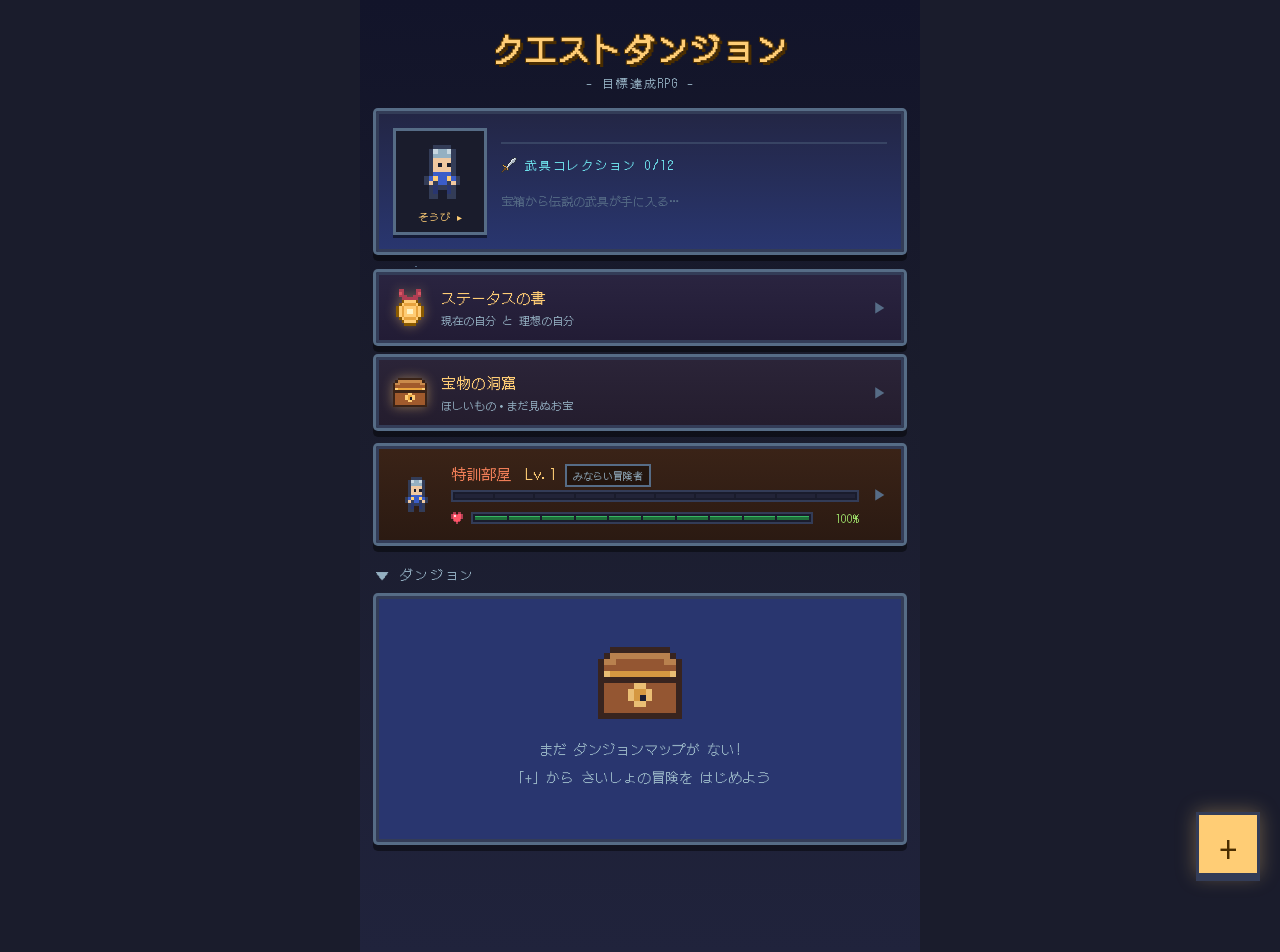
<file: index.html>
<!DOCTYPE html>
<html lang="ja">
<head>
  <meta charset="UTF-8">
  <meta name="viewport" content="width=device-width, initial-scale=1.0, viewport-fit=cover, user-scalable=no">
  <title>クエストダンジョン</title>
  <meta name="description" content="目標をダンジョンマップにして、スゴロク感覚でクリアしていく目標達成RPGアプリ">
  <meta name="theme-color" content="#1a1c2c">
  <link rel="manifest" href="manifest.webmanifest">
  <link rel="icon" href="icons/icon-192.png">
  <link rel="apple-touch-icon" href="icons/apple-touch-icon.png">
  <meta name="apple-mobile-web-app-capable" content="yes">
  <meta name="mobile-web-app-capable" content="yes">
  <meta name="apple-mobile-web-app-status-bar-style" content="black-translucent">
  <meta name="apple-mobile-web-app-title" content="クエスト">
  <link rel="stylesheet" href="fonts/dotgothic16.css">
  <link rel="stylesheet" href="css/style.css">
</head>
<body>
  <div id="app" aria-live="polite"></div>
  <div id="overlay-root"></div>
  <script type="module" src="js/app.js"></script>
</body>
</html>
</file>
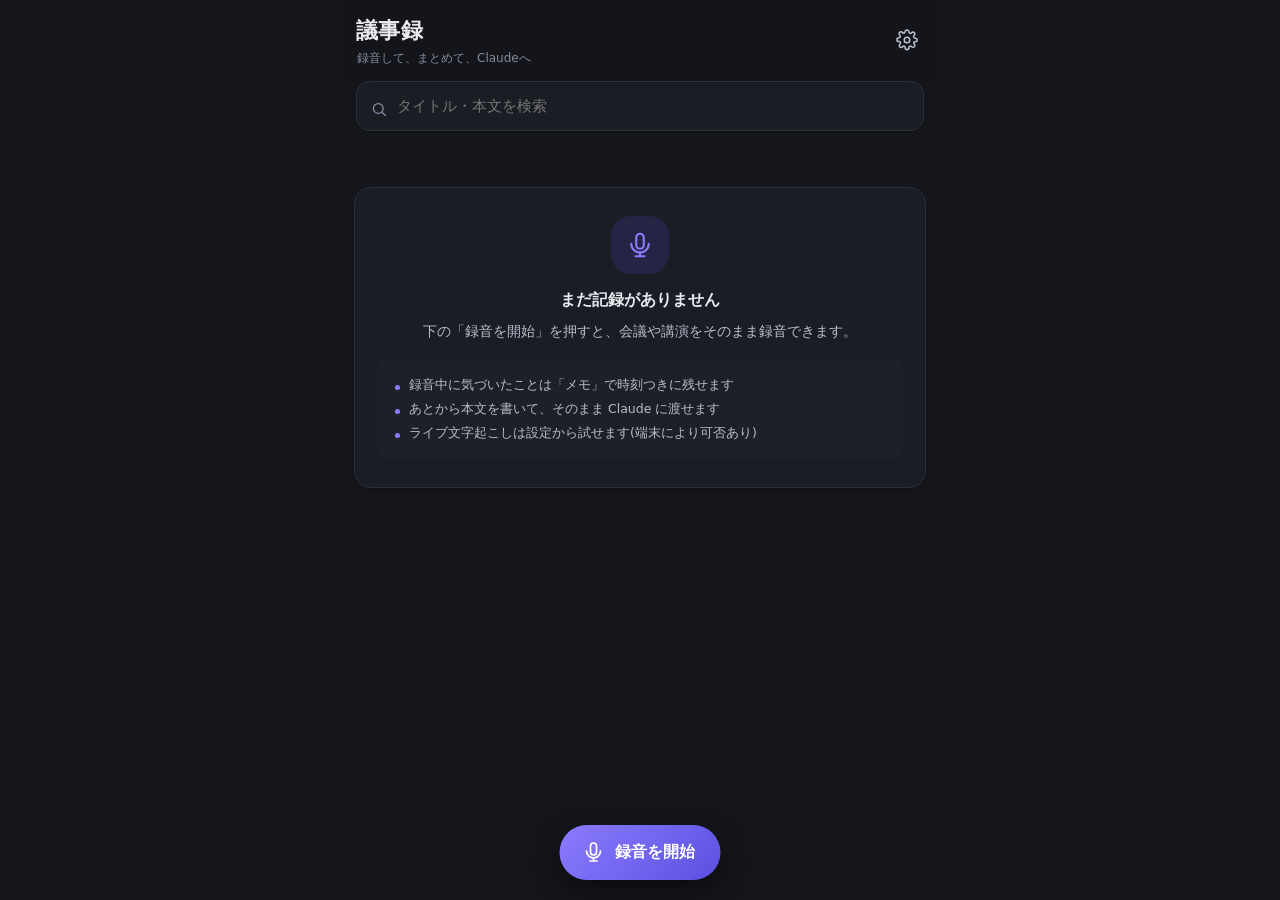
<file: minutes/index.html>
<!DOCTYPE html>
<html lang="ja">
<head>
  <meta charset="UTF-8">
  <meta name="viewport" content="width=device-width, initial-scale=1.0, viewport-fit=cover">
  <title>議事録レコーダー</title>
  <meta name="description" content="講演会や会議を録音してその場で文字起こし。議事録を編集して、そのまま Claude にレポート作成を依頼できるアプリ">
  <meta name="theme-color" content="#15161c">
  <!-- 初期表示のちらつきを防ぐため、CSSより先に配色を決める(既定はダーク) -->
  <script>
    (function () {
      var t = 'dark';
      try {
        var saved = localStorage.getItem('minutes.theme');
        if (saved === 'dark' || saved === 'light' || saved === 'system') t = saved;
      } catch (e) { /* 参照できない場合は既定のまま */ }
      var resolved = t === 'system'
        ? (window.matchMedia && window.matchMedia('(prefers-color-scheme: light)').matches ? 'light' : 'dark')
        : t;
      document.documentElement.dataset.theme = t;
      document.documentElement.style.colorScheme = resolved;
      var meta = document.querySelector('meta[name="theme-color"]');
      if (meta) meta.setAttribute('content', resolved === 'light' ? '#f3f4f7' : '#15161c');
    })();
  </script>
  <link rel="manifest" href="manifest.webmanifest">
  <link rel="icon" href="icons/icon-192.png">
  <link rel="apple-touch-icon" href="icons/apple-touch-icon.png">
  <meta name="apple-mobile-web-app-capable" content="yes">
  <meta name="mobile-web-app-capable" content="yes">
  <meta name="apple-mobile-web-app-status-bar-style" content="default">
  <meta name="apple-mobile-web-app-title" content="議事録">
  <link rel="stylesheet" href="css/style.css">
</head>
<body>
  <div id="app"></div>
  <div id="overlay-root"></div>
  <script type="module" src="js/app.js"></script>
</body>
</html>
</file>
<file: fonts/dotgothic16.css>
@font-face {
  font-family: 'DotGothic16';
  font-style: normal;
  font-weight: 400;
  font-display: swap;
  src: url(files/v6-QGYjBJFKgyw5nSoDAGE7Oi25aLSizIM9pT7D_QAno5281PZBz6w.0.woff2) format('woff2');
  unicode-range: U+25ee8, U+25f23, U+25f5c, U+25fd4, U+25fe0, U+25ffb, U+2600c, U+26017, U+26060, U+260ed, U+26222, U+2626a, U+26270, U+26286, U+2634c, U+26402, U+2667e, U+266b0, U+2671d, U+268dd, U+268ea, U+26951, U+2696f, U+26999, U+269dd, U+26a1e, U+26a58, U+26a8c, U+26ab7, U+26aff, U+26c29, U+26c73, U+26c9e, U+26cdd, U+26e40, U+26e65, U+26f94, U+26ff6-26ff8, U+270f4, U+2710d, U+27139, U+273da-273db, U+273fe, U+27410, U+27449, U+27614-27615, U+27631, U+27684, U+27693, U+2770e, U+27723, U+27752, U+278b2, U+27985, U+279b4, U+27a84, U+27bb3, U+27bbe, U+27bc7, U+27c3c, U+27cb8, U+27d73, U+27da0, U+27e10, U+27eaf, U+27fb7, U+2808a, U+280bb, U+28277, U+28282, U+282f3, U+283cd, U+2840c, U+28455, U+284dc, U+2856b, U+285c8-285c9, U+286d7, U+286fa, U+28946, U+28949, U+2896b, U+28987-28988, U+289ba-289bb, U+28a1e, U+28a29, U+28a43, U+28a71, U+28a99, U+28acd, U+28add, U+28ae4, U+28bc1, U+28bef, U+28cdd, U+28d10, U+28d71, U+28dfb, U+28e0f, U+28e17, U+28e1f, U+28e36, U+28e89, U+28eeb, U+28ef6, U+28f32, U+28ff8, U+292a0, U+292b1, U+29490, U+295cf, U+2967f, U+296f0, U+29719, U+29750, U+29810, U+298c6, U+29a72, U+29d4b, U+29ddb, U+29e15, U+29e3d, U+29e49, U+29e8a, U+29ec4, U+29edb, U+29ee9, U+29fce, U+29fd7, U+2a01a, U+2a02f, U+2a082, U+2a0f9, U+2a190, U+2a2b2, U+2a38c, U+2a437, U+2a5f1, U+2a602, U+2a61a, U+2a6b2, U+2a9e6, U+2b746, U+2b751, U+2b753, U+2b75a, U+2b75c, U+2b765, U+2b776-2b777, U+2b77c, U+2b782, U+2b789, U+2b78b, U+2b78e, U+2b794, U+2b7ac, U+2b7af, U+2b7bd, U+2b7c9, U+2b7cf, U+2b7d2, U+2b7d8, U+2b7f0, U+2b80d, U+2b817, U+2b81a, U+2d544, U+2e278, U+2e569, U+2e6ea, U+2f804, U+2f80f, U+2f815, U+2f818, U+2f81a, U+2f822, U+2f828, U+2f82c, U+2f833, U+2f83f, U+2f846, U+2f852, U+2f862, U+2f86d, U+2f873, U+2f877, U+2f884, U+2f899-2f89a, U+2f8a6, U+2f8ac, U+2f8b2, U+2f8b6, U+2f8d3, U+2f8db-2f8dc, U+2f8e1, U+2f8e5, U+2f8ea, U+2f8ed, U+2f8fc, U+2f903, U+2f90b, U+2f90f, U+2f91a, U+2f920-2f921, U+2f945, U+2f947, U+2f96c, U+2f995, U+2f9d0, U+2f9de-2f9df, U+2f9f4;
}
@font-face {
  font-family: 'DotGothic16';
  font-style: normal;
  font-weight: 400;
  font-display: swap;
  src: url(files/v6-QGYjBJFKgyw5nSoDAGE7Oi25aLSizIM9pT7D_QAno5281PZBz6w.1.woff2) format('woff2');
  unicode-range: U+1f235-1f23b, U+1f240-1f248, U+1f250-1f251, U+2000b, U+20089-2008a, U+200a2, U+200a4, U+200b0, U+200f5, U+20158, U+201a2, U+20213, U+2032b, U+20371, U+20381, U+203f9, U+2044a, U+20509, U+2053f, U+205b1, U+205d6, U+20611, U+20628, U+206ec, U+2074f, U+207c8, U+20807, U+2083a, U+208b9, U+2090e, U+2097c, U+20984, U+2099d, U+20a64, U+20ad3, U+20b1d, U+20b9f, U+20bb7, U+20d45, U+20d58, U+20de1, U+20e64, U+20e6d, U+20e95, U+20f5f, U+21201, U+2123d, U+21255, U+21274, U+2127b, U+212d7, U+212e4, U+212fd, U+2131b, U+21336, U+21344, U+213c4, U+2146d-2146e, U+215d7, U+21647, U+216b4, U+21706, U+21742, U+218bd, U+219c3, U+21a1a, U+21c56, U+21d2d, U+21d45, U+21d62, U+21d78, U+21d92, U+21d9c, U+21da1, U+21db7, U+21de0, U+21e33-21e34, U+21f1e, U+21f76, U+21ffa, U+2217b, U+22218, U+2231e, U+223ad, U+22609, U+226f3, U+2285b, U+228ab, U+2298f, U+22ab8, U+22b46, U+22b4f-22b50, U+22ba6, U+22c1d, U+22c24, U+22de1, U+22e42, U+22feb, U+231b6, U+231c3-231c4, U+231f5, U+23372, U+233cc, U+233d0, U+233d2-233d3, U+233d5, U+233da, U+233df, U+233e4, U+233fe, U+2344a-2344b, U+23451, U+23465, U+234e4, U+2355a, U+23594, U+235c4, U+23638-2363a, U+23647, U+2370c, U+2371c, U+2373f, U+23763-23764, U+237e7, U+237f1, U+237ff, U+23824, U+2383d, U+23a98, U+23c7f, U+23cbe, U+23cfe, U+23d00, U+23d0e, U+23d40, U+23dd3, U+23df9-23dfa, U+23f7e, U+2404b, U+24096, U+24103, U+241c6, U+241fe, U+242ee, U+243bc, U+243d0, U+24629, U+246a5, U+247f1, U+24896, U+248e9, U+24a4d, U+24b56, U+24b6f, U+24c16, U+24d14, U+24e04, U+24e0e, U+24e37, U+24e6a, U+24e8b, U+24ff2, U+2504a, U+25055, U+25122, U+251a9, U+251cd, U+251e5, U+2521e, U+2524c, U+2542e, U+2548e, U+254d9, U+2550e, U+255a7, U+2567f, U+25771, U+257a9, U+257b4, U+25874, U+259c4, U+259cc, U+259d4, U+25ad7, U+25ae3-25ae4, U+25af1, U+25bb2, U+25c4b, U+25c64, U+25da1, U+25e2e, U+25e56, U+25e62, U+25e65, U+25ec2, U+25ed8;
}
@font-face {
  font-family: 'DotGothic16';
  font-style: normal;
  font-weight: 400;
  font-display: swap;
  src: url(files/v6-QGYjBJFKgyw5nSoDAGE7Oi25aLSizIM9pT7D_QAno5281PZBz6w.2.woff2) format('woff2');
  unicode-range: U+ffd7, U+ffda-ffdc, U+ffe0-ffe2, U+ffe4, U+ffe6, U+ffe8-ffee, U+1f100-1f10c, U+1f110-1f16c, U+1f170-1f1ac, U+1f200-1f202, U+1f210-1f234;
}
@font-face {
  font-family: 'DotGothic16';
  font-style: normal;
  font-weight: 400;
  font-display: swap;
  src: url(files/v6-QGYjBJFKgyw5nSoDAGE7Oi25aLSizIM9pT7D_QAno5281PZBz6w.3.woff2) format('woff2');
  unicode-range: U+fa10, U+fa12-fa6d, U+fb00-fb04, U+fe10-fe19, U+fe30-fe42, U+fe44-fe52, U+fe54-fe66, U+fe68-fe6b, U+ff02, U+ff04, U+ff07, U+ff51, U+ff5b, U+ff5d, U+ff5f-ff60, U+ff66, U+ff69, U+ff87, U+ffa1-ffbe, U+ffc2-ffc7, U+ffca-ffcf, U+ffd2-ffd6;
}
@font-face {
  font-family: 'DotGothic16';
  font-style: normal;
  font-weight: 400;
  font-display: swap;
  src: url(files/v6-QGYjBJFKgyw5nSoDAGE7Oi25aLSizIM9pT7D_QAno5281PZBz6w.4.woff2) format('woff2');
  unicode-range: U+f92d-f959, U+f95b-f9f2, U+f9f4-fa0b, U+fa0e-fa0f;
}
@font-face {
  font-family: 'DotGothic16';
  font-style: normal;
  font-weight: 400;
  font-display: swap;
  src: url(files/v6-QGYjBJFKgyw5nSoDAGE7Oi25aLSizIM9pT7D_QAno5281PZBz6w.5.woff2) format('woff2');
  unicode-range: U+9e8b-9e8c, U+9e8e-9e8f, U+9e91-9e92, U+9e95-9e96, U+9e98, U+9e9b, U+9e9d-9e9e, U+9ea4-9ea5, U+9ea8-9eaa, U+9eac-9eb0, U+9eb3-9eb5, U+9eb8, U+9ebc-9ebf, U+9ec3, U+9ec6, U+9ec8, U+9ecb-9ecd, U+9ecf-9ed1, U+9ed4-9ed5, U+9ed8, U+9edb-9ee0, U+9ee4-9ee5, U+9ee7-9ee8, U+9eec-9ef2, U+9ef4-9ef9, U+9efb-9eff, U+9f02-9f03, U+9f07-9f09, U+9f0e-9f12, U+9f14-9f17, U+9f19-9f1b, U+9f1f-9f22, U+9f26, U+9f2a-9f2c, U+9f2f, U+9f31-9f32, U+9f34, U+9f37, U+9f39-9f3a, U+9f3c-9f3f, U+9f41, U+9f43-9f47, U+9f4a, U+9f4e-9f50, U+9f52-9f58, U+9f5a, U+9f5d-9f61, U+9f63, U+9f66-9f6a, U+9f6c-9f73, U+9f75-9f77, U+9f7a, U+9f7d, U+9f7f, U+9f8f-9f92, U+9f94-9f97, U+9f99, U+9f9c-9fa3, U+9fa5, U+9fb4, U+9fbc-9fc2, U+9fc4, U+9fc6, U+9fcc, U+f900-f92c;
}
@font-face {
  font-family: 'DotGothic16';
  font-style: normal;
  font-weight: 400;
  font-display: swap;
  src: url(files/v6-QGYjBJFKgyw5nSoDAGE7Oi25aLSizIM9pT7D_QAno5281PZBz6w.6.woff2) format('woff2');
  unicode-range: U+9c3e, U+9c41, U+9c43-9c4a, U+9c4e-9c50, U+9c52-9c54, U+9c56, U+9c58, U+9c5a-9c61, U+9c63, U+9c65, U+9c67-9c6b, U+9c6d-9c6e, U+9c70, U+9c72, U+9c75-9c78, U+9c7a-9c7c, U+9ce6-9ce7, U+9ceb-9cec, U+9cf0, U+9cf2, U+9cf6-9cf7, U+9cf9, U+9d02-9d03, U+9d06-9d09, U+9d0b, U+9d0e, U+9d11-9d12, U+9d15, U+9d17-9d18, U+9d1b-9d1f, U+9d23, U+9d26, U+9d2a-9d2c, U+9d2f-9d30, U+9d32-9d34, U+9d3a, U+9d3c-9d3f, U+9d41-9d48, U+9d4a, U+9d50-9d54, U+9d59, U+9d5d-9d65, U+9d69-9d6c, U+9d6f-9d70, U+9d72-9d73, U+9d76-9d77, U+9d7a-9d7c, U+9d7e, U+9d83-9d84, U+9d86-9d87, U+9d89-9d8a, U+9d8d-9d8e, U+9d92-9d93, U+9d95-9d9a, U+9da1, U+9da4, U+9da9-9dac, U+9dae, U+9db1-9db2, U+9db5, U+9db8-9dbd, U+9dbf-9dc4, U+9dc6-9dc7, U+9dc9-9dca, U+9dcf, U+9dd3-9dd7, U+9dd9-9dda, U+9dde-9de0, U+9de3, U+9de5-9de7, U+9de9, U+9deb, U+9ded-9df0, U+9df3-9df4, U+9df8, U+9dfd-9dfe, U+9e02, U+9e07, U+9e0a, U+9e0d-9e0e, U+9e10-9e12, U+9e15-9e16, U+9e19-9e1f, U+9e75, U+9e79-9e7d, U+9e80-9e85, U+9e87-9e88;
}
@font-face {
  font-family: 'DotGothic16';
  font-style: normal;
  font-weight: 400;
  font-display: swap;
  src: url(files/v6-QGYjBJFKgyw5nSoDAGE7Oi25aLSizIM9pT7D_QAno5281PZBz6w.7.woff2) format('woff2');
  unicode-range: U+9ae5-9ae7, U+9ae9, U+9aeb-9aec, U+9aee-9aef, U+9af1-9af5, U+9af7, U+9af9-9afb, U+9afd, U+9aff-9b06, U+9b08-9b09, U+9b0b-9b0e, U+9b10, U+9b12, U+9b16, U+9b18-9b1d, U+9b1f-9b20, U+9b22-9b23, U+9b25-9b2f, U+9b32-9b35, U+9b37, U+9b39-9b3b, U+9b3d, U+9b43-9b44, U+9b48, U+9b4b-9b4f, U+9b51, U+9b55-9b58, U+9b5b, U+9b5e, U+9b61, U+9b63, U+9b65-9b66, U+9b68, U+9b6a-9b6f, U+9b72-9b79, U+9b7f-9b80, U+9b83-9b87, U+9b89-9b8b, U+9b8d, U+9b8f-9b94, U+9b96-9b97, U+9b9a, U+9b9d-9ba0, U+9ba6-9ba7, U+9ba9-9baa, U+9bac, U+9bb0-9bb2, U+9bb4, U+9bb7-9bb9, U+9bbb-9bbc, U+9bbe-9bc1, U+9bc6-9bc8, U+9bca, U+9bce-9bd2, U+9bd4, U+9bd7-9bd8, U+9bdd, U+9bdf, U+9be1-9be5, U+9be7, U+9bea-9beb, U+9bee-9bf3, U+9bf5, U+9bf7-9bfa, U+9bfd, U+9bff-9c00, U+9c02, U+9c04, U+9c06, U+9c08-9c0d, U+9c0f-9c16, U+9c18-9c1e, U+9c21-9c2a, U+9c2d-9c32, U+9c35-9c37, U+9c39-9c3a, U+9c3d;
}
@font-face {
  font-family: 'DotGothic16';
  font-style: normal;
  font-weight: 400;
  font-display: swap;
  src: url(files/v6-QGYjBJFKgyw5nSoDAGE7Oi25aLSizIM9pT7D_QAno5281PZBz6w.8.woff2) format('woff2');
  unicode-range: U+98eb, U+98ed-98ee, U+98f0-98f1, U+98f3, U+98f6, U+9902, U+9907-9909, U+9911-9912, U+9914-9918, U+991a-9922, U+9924, U+9926-9927, U+992b-992c, U+992e, U+9931-9935, U+9939-993e, U+9940-9942, U+9945-9949, U+994b-994e, U+9950-9952, U+9954-9955, U+9958-9959, U+995b-995c, U+995e-9960, U+9963, U+9997-9998, U+999b, U+999d-999f, U+99a3, U+99a5-99a6, U+99a8, U+99ad-99ae, U+99b0-99b2, U+99b5, U+99b9-99ba, U+99bc-99bd, U+99bf, U+99c1, U+99c3, U+99c8-99c9, U+99d1, U+99d3-99d5, U+99d8-99df, U+99e1-99e2, U+99e7, U+99ea-99ee, U+99f0-99f2, U+99f4-99f5, U+99f8-99f9, U+99fb-99fe, U+9a01-9a05, U+9a08, U+9a0a-9a0c, U+9a0f-9a11, U+9a16, U+9a1a, U+9a1e, U+9a20, U+9a22-9a24, U+9a27, U+9a2b, U+9a2d-9a2e, U+9a31, U+9a33, U+9a35-9a38, U+9a3e, U+9a40-9a45, U+9a47, U+9a4a-9a4e, U+9a51-9a52, U+9a54-9a58, U+9a5b, U+9a5d, U+9a5f, U+9a62, U+9a64-9a65, U+9a69-9a6c, U+9aaa, U+9aac-9ab0, U+9ab2, U+9ab4-9ab7, U+9ab9, U+9abb-9ac1, U+9ac3, U+9ac6, U+9ac8, U+9ace-9ad3, U+9ad5-9ad7, U+9adb-9adc, U+9ade-9ae0, U+9ae2-9ae4;
}
@font-face {
  font-family: 'DotGothic16';
  font-style: normal;
  font-weight: 400;
  font-display: swap;
  src: url(files/v6-QGYjBJFKgyw5nSoDAGE7Oi25aLSizIM9pT7D_QAno5281PZBz6w.9.woff2) format('woff2');
  unicode-range: U+971d, U+9721-9724, U+9728, U+972a, U+9730-9731, U+9733, U+9736, U+9738-9739, U+973b, U+973d-973e, U+9741-9744, U+9746-974a, U+974d-974f, U+9751, U+9755, U+9757-9758, U+975a-975c, U+9760-9761, U+9763-9764, U+9766-9768, U+976a-976b, U+976e, U+9771, U+9773, U+9776-977d, U+977f-9781, U+9785-9786, U+9789, U+978b, U+978f-9790, U+9795-9797, U+9799-979a, U+979c, U+979e-97a0, U+97a2-97a3, U+97a6, U+97a8, U+97ab-97ac, U+97ae, U+97b1-97b6, U+97b8-97ba, U+97bc, U+97be-97bf, U+97c1, U+97c3-97ce, U+97d0-97d1, U+97d4, U+97d7-97d9, U+97db-97de, U+97e0-97e1, U+97e4, U+97e6, U+97ed-97ef, U+97f1-97f2, U+97f4-97f8, U+97fa, U+9804, U+9807, U+980a, U+980c-980f, U+9814, U+9816-9817, U+9819-981a, U+981c, U+981e, U+9820-9821, U+9823-9826, U+982b, U+982e-9830, U+9832-9835, U+9837, U+9839, U+983d-983e, U+9844, U+9846-9847, U+984a-984b, U+984f, U+9851-9853, U+9856-9857, U+9859-985b, U+9862-9863, U+9865-9866, U+986a-986c, U+986f-9871, U+9873-9875, U+98aa-98ab, U+98ad-98ae, U+98b0-98b1, U+98b4, U+98b6-98b8, U+98ba-98bc, U+98bf, U+98c2-98c8, U+98cb-98cc, U+98ce, U+98dc, U+98de, U+98e0-98e1, U+98e3, U+98e5-98e7, U+98e9-98ea;
}
@font-face {
  font-family: 'DotGothic16';
  font-style: normal;
  font-weight: 400;
  font-display: swap;
  src: url(files/v6-QGYjBJFKgyw5nSoDAGE7Oi25aLSizIM9pT7D_QAno5281PZBz6w.10.woff2) format('woff2');
  unicode-range: U+944a, U+944c, U+9452-9453, U+9455, U+9459-945c, U+945e-9463, U+9468, U+946a-946b, U+946d-9472, U+9475, U+9477, U+947c-947f, U+9481, U+9483-9485, U+9578-9579, U+957e-957f, U+9582, U+9584, U+9586-9588, U+958a, U+958c-958f, U+9592, U+9594, U+9596, U+9598-9599, U+959d-95a1, U+95a4, U+95a6-95a9, U+95ab-95ad, U+95b1, U+95b4, U+95b6, U+95b9-95bf, U+95c3, U+95c6, U+95c8-95cd, U+95d0-95d6, U+95d9-95da, U+95dc-95e2, U+95e4-95e6, U+95e8, U+961d-961e, U+9621-9622, U+9624-9626, U+9628, U+962c, U+962e-962f, U+9631, U+9633-9634, U+9637-963a, U+963c-963d, U+9641-9642, U+964b-964c, U+964f, U+9652, U+9654, U+9656-9658, U+965c-965f, U+9661, U+9666, U+966a, U+966c, U+966e, U+9672, U+9674, U+9677, U+967b-967c, U+967e-967f, U+9681-9684, U+9689, U+968b, U+968d, U+9691, U+9695-9698, U+969a, U+969d, U+969f, U+96a4-96aa, U+96ae-96b4, U+96b6, U+96b8-96bb, U+96bd, U+96c1, U+96c9-96cb, U+96cd-96ce, U+96d2, U+96d5-96d6, U+96d8-96da, U+96dc-96df, U+96e9, U+96ef, U+96f1, U+96f9-96fa, U+9702-9706, U+9708-9709, U+970d-970f, U+9711, U+9713-9714, U+9716, U+9719-971b;
}
@font-face {
  font-family: 'DotGothic16';
  font-style: normal;
  font-weight: 400;
  font-display: swap;
  src: url(files/v6-QGYjBJFKgyw5nSoDAGE7Oi25aLSizIM9pT7D_QAno5281PZBz6w.11.woff2) format('woff2');
  unicode-range: U+92bc-92bd, U+92bf-92c3, U+92c5-92c8, U+92cb-92d0, U+92d2-92d3, U+92d5, U+92d7-92d9, U+92dc-92dd, U+92df-92e1, U+92e3-92e5, U+92e7-92ea, U+92ec, U+92ee, U+92f0, U+92f2, U+92f7-92fb, U+92ff-9300, U+9302, U+9304, U+9308, U+930d, U+930f-9311, U+9314-9315, U+9318-931a, U+931c-931f, U+9321-9325, U+9327-932b, U+932e, U+9333-9337, U+933a-933b, U+9344, U+9347-934a, U+934d, U+9350-9352, U+9354-9358, U+935a, U+935c, U+935e, U+9360, U+9364-9365, U+9367, U+9369-936d, U+936f-9371, U+9373-9374, U+9376, U+937a, U+937d-9382, U+9388, U+938a-938b, U+938d, U+938f, U+9392, U+9394-9395, U+9397-9398, U+939a-939b, U+939e, U+93a1, U+93a3-93a4, U+93a6, U+93a8-93a9, U+93ab-93ad, U+93b0, U+93b4-93b6, U+93b9-93bb, U+93c1, U+93c3-93cd, U+93d0-93d1, U+93d3, U+93d6-93d9, U+93dc-93df, U+93e2, U+93e4-93e8, U+93f1, U+93f5, U+93f7-93fb, U+93fd, U+9401-9404, U+9407-9409, U+940d-9410, U+9413-9417, U+9419-941a, U+941f, U+9421, U+942b, U+942e-942f, U+9431-9434, U+9436, U+9438, U+943a-943b, U+943d, U+943f, U+9441, U+9443-9445, U+9448;
}
@font-face {
  font-family: 'DotGothic16';
  font-style: normal;
  font-weight: 400;
  font-display: swap;
  src: url(files/v6-QGYjBJFKgyw5nSoDAGE7Oi25aLSizIM9pT7D_QAno5281PZBz6w.12.woff2) format('woff2');
  unicode-range: U+9143, U+9146-914c, U+914f, U+9153, U+9156-915b, U+9161, U+9163-9165, U+9167, U+9169, U+916d, U+9172-9174, U+9179-917b, U+9181-9183, U+9185-9187, U+9189-918b, U+918e, U+9191, U+9193-9195, U+9197-9198, U+919e, U+91a1-91a2, U+91a6, U+91a8, U+91aa-91b6, U+91ba-91bd, U+91bf-91c6, U+91c9, U+91cb, U+91d0, U+91d3-91d4, U+91d6-91d7, U+91d9-91db, U+91de-91df, U+91e1, U+91e4-91e6, U+91e9-91ea, U+91ec-91f1, U+91f5-91f7, U+91f9, U+91fb-91fd, U+91ff-9201, U+9204-9207, U+9209-920a, U+920c, U+920e, U+9210-9218, U+921c-921e, U+9223-9226, U+9228-9229, U+922c, U+922e-9230, U+9233, U+9235-923a, U+923c, U+923e-9240, U+9242-9243, U+9245-924b, U+924d-9251, U+9256-925a, U+925c-925e, U+9260-9261, U+9264-9269, U+926e-9270, U+9275-9279, U+927b-927f, U+9288-928a, U+928d-928e, U+9291-9293, U+9295-9297, U+9299, U+929b-929c, U+929f-92a0, U+92a4-92a5, U+92a7-92a8, U+92ab, U+92af, U+92b2-92b3, U+92b6-92bb;
}
@font-face {
  font-family: 'DotGothic16';
  font-style: normal;
  font-weight: 400;
  font-display: swap;
  src: url(files/v6-QGYjBJFKgyw5nSoDAGE7Oi25aLSizIM9pT7D_QAno5281PZBz6w.13.woff2) format('woff2');
  unicode-range: U+8f52-8f55, U+8f57-8f58, U+8f5c-8f5e, U+8f61-8f66, U+8f9c-8f9d, U+8f9f-8fa2, U+8fa4-8fa8, U+8fad-8faf, U+8fb4-8fb8, U+8fbe, U+8fc0-8fc2, U+8fc6, U+8fc8, U+8fca-8fcb, U+8fcd, U+8fd0, U+8fd2-8fd3, U+8fd5, U+8fda, U+8fe0, U+8fe2-8fe5, U+8fe8-8fea, U+8fed-8fef, U+8ff1, U+8ff4-8ff6, U+8ff8-8ffb, U+8ffe, U+9002, U+9004-9005, U+9008, U+900b-900e, U+9011, U+9013, U+9015-9016, U+9018, U+901b, U+901e, U+9021, U+9027-902a, U+902c-902d, U+902f, U+9033-9037, U+9039, U+903c, U+903e-903f, U+9041, U+9043-9044, U+9049, U+904c, U+904f-9052, U+9056, U+9058, U+905b-905e, U+9062, U+9066-9068, U+906c, U+906f-9070, U+9072, U+9074, U+9076, U+9079, U+9080-9083, U+9085, U+9087-9088, U+908b-908c, U+908e-9090, U+9095, U+9097-9099, U+909b, U+90a0-90a2, U+90a5, U+90a8, U+90af-90b6, U+90bd-90be, U+90c3-90c5, U+90c7-90c9, U+90cc, U+90d2, U+90d5, U+90d7-90d9, U+90db-90df, U+90e2, U+90e4-90e5, U+90eb, U+90ef-90f0, U+90f2, U+90f4, U+90f6, U+90fe-9100, U+9102, U+9104-9106, U+9108, U+910d, U+9110, U+9112, U+9114-911a, U+911c, U+911e, U+9120, U+9122-9123, U+9125, U+9127, U+9129, U+912d-9132, U+9134, U+9136-9137, U+9139-913a, U+913c-913d;
}
@font-face {
  font-family: 'DotGothic16';
  font-style: normal;
  font-weight: 400;
  font-display: swap;
  src: url(files/v6-QGYjBJFKgyw5nSoDAGE7Oi25aLSizIM9pT7D_QAno5281PZBz6w.14.woff2) format('woff2');
  unicode-range: U+8dc0, U+8dc2, U+8dc5-8dc8, U+8dca-8dcc, U+8dce-8dcf, U+8dd1, U+8dd4-8dd7, U+8dd9-8ddb, U+8ddf, U+8de3-8de5, U+8de7, U+8dea-8dec, U+8df0-8df2, U+8df4, U+8dfc-8dfd, U+8dff, U+8e01, U+8e04-8e06, U+8e08-8e09, U+8e0b-8e0c, U+8e10-8e11, U+8e14, U+8e16, U+8e1d-8e23, U+8e26-8e27, U+8e30-8e31, U+8e33-8e39, U+8e3d, U+8e40-8e42, U+8e44, U+8e47-8e50, U+8e54-8e55, U+8e59, U+8e5b-8e64, U+8e69, U+8e6c-8e6d, U+8e6f-8e72, U+8e75-8e77, U+8e79-8e7c, U+8e81-8e85, U+8e89, U+8e8b, U+8e90-8e95, U+8e98-8e9b, U+8e9d-8e9e, U+8ea1-8ea2, U+8ea7, U+8ea9-8eaa, U+8eac-8eb1, U+8eb3, U+8eb5-8eb6, U+8eba-8ebb, U+8ebe, U+8ec0-8ec1, U+8ec3-8ec8, U+8ecb, U+8ecf, U+8ed1, U+8ed4, U+8edb-8edc, U+8ee3, U+8ee8, U+8eeb, U+8eed-8eee, U+8ef0-8ef1, U+8ef7, U+8ef9-8efc, U+8efe, U+8f00, U+8f02, U+8f05, U+8f07-8f08, U+8f0a, U+8f0f-8f10, U+8f12-8f13, U+8f15-8f19, U+8f1b-8f1c, U+8f1e-8f21, U+8f23, U+8f25-8f28, U+8f2b-8f2f, U+8f33-8f37, U+8f39-8f3b, U+8f3e, U+8f40-8f43, U+8f45-8f47, U+8f49-8f4a, U+8f4c-8f4f, U+8f51;
}
@font-face {
  font-family: 'DotGothic16';
  font-style: normal;
  font-weight: 400;
  font-display: swap;
  src: url(files/v6-QGYjBJFKgyw5nSoDAGE7Oi25aLSizIM9pT7D_QAno5281PZBz6w.15.woff2) format('woff2');
  unicode-range: U+8b2d, U+8b30, U+8b37, U+8b3c, U+8b3e, U+8b41-8b46, U+8b48-8b49, U+8b4c-8b4f, U+8b51-8b54, U+8b56, U+8b59, U+8b5b, U+8b5e-8b5f, U+8b63, U+8b69, U+8b6b-8b6d, U+8b6f, U+8b71, U+8b74, U+8b76, U+8b78-8b79, U+8b7c-8b81, U+8b84-8b85, U+8b8a-8b8f, U+8b92-8b96, U+8b99-8b9a, U+8b9c-8ba0, U+8c38-8c3a, U+8c3d-8c3f, U+8c41, U+8c45, U+8c47-8c49, U+8c4b-8c4c, U+8c4e-8c51, U+8c53-8c55, U+8c57-8c59, U+8c5b, U+8c5d, U+8c62-8c64, U+8c66, U+8c68-8c69, U+8c6b-8c6d, U+8c73, U+8c75-8c76, U+8c78, U+8c7a-8c7c, U+8c7e, U+8c82, U+8c85-8c87, U+8c89-8c8b, U+8c8d-8c8e, U+8c90, U+8c92-8c94, U+8c98-8c99, U+8c9b-8c9c, U+8c9f, U+8ca4, U+8cad-8cae, U+8cb2-8cb3, U+8cb6, U+8cb9-8cba, U+8cbd, U+8cc1-8cc2, U+8cc4-8cc6, U+8cc8-8cc9, U+8ccb, U+8ccd-8ccf, U+8cd2, U+8cd5-8cd6, U+8cd9-8cda, U+8cdd, U+8ce1, U+8ce3-8ce4, U+8ce6, U+8ce8, U+8cec, U+8cef-8cf2, U+8cf4-8cf5, U+8cf7-8cf8, U+8cfa-8cfb, U+8cfd-8cff, U+8d01, U+8d03-8d04, U+8d07, U+8d09-8d0b, U+8d0d-8d10, U+8d12-8d14, U+8d16-8d17, U+8d1b-8d1d, U+8d65, U+8d67, U+8d69, U+8d6b-8d6e, U+8d71, U+8d73, U+8d76, U+8d7f, U+8d81-8d82, U+8d84, U+8d88, U+8d8d, U+8d90-8d91, U+8d95, U+8d99, U+8d9e-8da0, U+8da6, U+8da8, U+8dab-8dac, U+8daf, U+8db2, U+8db5, U+8db7, U+8db9-8dbc, U+8dbe;
}
@font-face {
  font-family: 'DotGothic16';
  font-style: normal;
  font-weight: 400;
  font-display: swap;
  src: url(files/v6-QGYjBJFKgyw5nSoDAGE7Oi25aLSizIM9pT7D_QAno5281PZBz6w.16.woff2) format('woff2');
  unicode-range: U+8973-8975, U+8977, U+897a-897e, U+8980, U+8983, U+8988-898a, U+898d, U+8990, U+8993-8995, U+8998, U+899b-899c, U+899f-89a1, U+89a5-89a6, U+89a9, U+89ac, U+89af-89b0, U+89b2, U+89b4-89b7, U+89ba, U+89bc-89bd, U+89bf-89c1, U+89d4-89d8, U+89da, U+89dc-89dd, U+89e5, U+89e7, U+89e9, U+89eb, U+89ed, U+89f1, U+89f3-89f4, U+89f6, U+89f8-89f9, U+89fd, U+89ff, U+8a01, U+8a04-8a05, U+8a07, U+8a0c, U+8a0f-8a12, U+8a14-8a16, U+8a1b, U+8a1d-8a1e, U+8a20-8a22, U+8a24-8a26, U+8a2b-8a2c, U+8a2f, U+8a35-8a37, U+8a3b, U+8a3d-8a3e, U+8a40-8a41, U+8a43, U+8a45-8a49, U+8a4d-8a4e, U+8a51-8a54, U+8a56-8a58, U+8a5b-8a5d, U+8a61-8a62, U+8a65, U+8a67, U+8a6c-8a6d, U+8a75-8a77, U+8a79-8a7c, U+8a7e-8a80, U+8a82-8a86, U+8a8b, U+8a8f-8a92, U+8a96-8a97, U+8a99-8a9a, U+8a9f, U+8aa1, U+8aa3, U+8aa5-8aaa, U+8aae-8aaf, U+8ab3, U+8ab6-8ab7, U+8abb-8abc, U+8abe, U+8ac2-8ac4, U+8ac6, U+8ac8-8aca, U+8acc-8acd, U+8ad0-8ad1, U+8ad3-8ad5, U+8ad7, U+8ada-8ae2, U+8ae4, U+8ae7, U+8aeb-8aec, U+8aee, U+8af0-8af1, U+8af3-8af7, U+8afa, U+8afc, U+8aff, U+8b01-8b02, U+8b04-8b07, U+8b0a-8b0d, U+8b0f-8b11, U+8b14, U+8b16, U+8b1a, U+8b1c, U+8b1e-8b20, U+8b26, U+8b28, U+8b2b-8b2c;
}
@font-face {
  font-family: 'DotGothic16';
  font-style: normal;
  font-weight: 400;
  font-display: swap;
  src: url(files/v6-QGYjBJFKgyw5nSoDAGE7Oi25aLSizIM9pT7D_QAno5281PZBz6w.17.woff2) format('woff2');
  unicode-range: U+87e2-87e6, U+87ea-87ed, U+87ef, U+87f1, U+87f3, U+87f5-87f8, U+87fa-87fb, U+87fe-87ff, U+8801, U+8803, U+8805-8807, U+8809-880b, U+880d-8816, U+8818-881c, U+881e-881f, U+8821-8822, U+8827-8828, U+882d-882e, U+8830-8832, U+8835-8836, U+8839-883c, U+8841-8845, U+8848-884b, U+884d-884e, U+8851-8852, U+8855-8856, U+8858-885a, U+885c, U+885e-8860, U+8862, U+8864, U+8869, U+886b, U+886e-886f, U+8871-8872, U+8875, U+8877, U+8879, U+887b, U+887d-887e, U+8880-8882, U+8888, U+888d, U+8892, U+8897-889c, U+889e-88a0, U+88a2, U+88a4, U+88a8, U+88aa, U+88ae, U+88b0-88b1, U+88b5, U+88b7, U+88ba, U+88bc-88c0, U+88c3-88c4, U+88c6, U+88ca-88ce, U+88d1-88d4, U+88d8-88d9, U+88db, U+88dd-88e1, U+88e7-88e8, U+88ef-88f2, U+88f4-88f5, U+88f7, U+88f9, U+88fc, U+8901-8902, U+8904, U+8906, U+890a, U+890c-890f, U+8913, U+8915-8916, U+8918-891a, U+891c-891e, U+8920, U+8925-8928, U+892a-892b, U+8930-8932, U+8935-893b, U+893e, U+8940-8946, U+8949, U+894c-894d, U+894f, U+8952, U+8956-8957, U+895a-895c, U+895e, U+8960-8964, U+8966, U+896a-896b, U+896d-8970;
}
@font-face {
  font-family: 'DotGothic16';
  font-style: normal;
  font-weight: 400;
  font-display: swap;
  src: url(files/v6-QGYjBJFKgyw5nSoDAGE7Oi25aLSizIM9pT7D_QAno5281PZBz6w.18.woff2) format('woff2');
  unicode-range: U+8655-8659, U+865b, U+865d-8664, U+8667, U+8669, U+866c, U+866f, U+8671, U+8675-8677, U+867a-867b, U+867d, U+8687-8689, U+868b-868d, U+8691, U+8693, U+8695-8696, U+8698, U+869a, U+869c-869d, U+86a1, U+86a3-86a4, U+86a6-86ab, U+86ad, U+86af-86b1, U+86b3-86b9, U+86bf-86c1, U+86c3-86c6, U+86c9, U+86cb, U+86ce, U+86d1-86d2, U+86d4-86d5, U+86d7, U+86da, U+86dc, U+86de-86e0, U+86e3-86e7, U+86e9, U+86ec-86ed, U+86ef, U+86f8-86fe, U+8700, U+8703-870b, U+870d-8714, U+8719-871a, U+871e-871f, U+8721-8723, U+8725, U+8728-8729, U+872e-872f, U+8731-8732, U+8734, U+8737, U+8739-8740, U+8743, U+8745, U+8749, U+874b-874e, U+8751, U+8753, U+8755, U+8757-8759, U+875d, U+875f-8761, U+8763-8766, U+8768, U+876a, U+876e-876f, U+8771-8772, U+8774, U+8778, U+877b-877c, U+877f, U+8782-8789, U+878b-878c, U+878e, U+8790, U+8793, U+8795, U+8797-8799, U+879e-87a0, U+87a2-87a3, U+87a7, U+87ab-87af, U+87b1, U+87b3, U+87b5, U+87bb, U+87bd-87c1, U+87c4, U+87c6-87cb, U+87ce, U+87d0, U+87d2, U+87d5-87d6, U+87d9-87da, U+87dc, U+87df-87e0;
}
@font-face {
  font-family: 'DotGothic16';
  font-style: normal;
  font-weight: 400;
  font-display: swap;
  src: url(files/v6-QGYjBJFKgyw5nSoDAGE7Oi25aLSizIM9pT7D_QAno5281PZBz6w.19.woff2) format('woff2');
  unicode-range: U+84b4, U+84b9-84bb, U+84bd-84c2, U+84c6-84ca, U+84cc-84d1, U+84d3, U+84d6, U+84d9-84da, U+84dc, U+84e7, U+84ea, U+84ec, U+84ef-84f2, U+84f4, U+84f7, U+84fa-84fd, U+84ff-8500, U+8502-8503, U+8506-8507, U+850c, U+850e, U+8510, U+8514-8515, U+8517-8518, U+851a-851c, U+851e-851f, U+8521-8525, U+8527, U+852a-852c, U+852f, U+8532-8534, U+8536, U+853e-8541, U+8543, U+8546, U+8548, U+854a-854b, U+854f-8553, U+8555-855a, U+855c-8564, U+8569-856b, U+856d, U+856f, U+8577, U+8579-857b, U+857d-8581, U+8585-8586, U+8588-858c, U+858f-8591, U+8593, U+8597-8598, U+859b-859d, U+859f-85a0, U+85a2, U+85a4-85a5, U+85a7-85a8, U+85ad-85b0, U+85b4, U+85b6-85ba, U+85bc-85bf, U+85c1-85c2, U+85c7, U+85c9-85cb, U+85ce-85d0, U+85d5, U+85d8-85da, U+85dc, U+85df-85e1, U+85e5-85e6, U+85e8, U+85ed, U+85f3-85f4, U+85f6-85f7, U+85f9-85fa, U+85fc, U+85fe-8600, U+8602, U+8604-8606, U+860a-860b, U+860d-860e, U+8610-8613, U+8616-861b, U+861e, U+8621-8622, U+8624, U+8627, U+8629, U+862f-8630, U+8636, U+8638-863a, U+863c-863d, U+863f-8642, U+8646, U+864d, U+8652-8654;
}
@font-face {
  font-family: 'DotGothic16';
  font-style: normal;
  font-weight: 400;
  font-display: swap;
  src: url(files/v6-QGYjBJFKgyw5nSoDAGE7Oi25aLSizIM9pT7D_QAno5281PZBz6w.20.woff2) format('woff2');
  unicode-range: U+82e8, U+82ea, U+82ed, U+82ef, U+82f3-82f4, U+82f6-82f7, U+82f9, U+82fb, U+82fd-82fe, U+8300-8301, U+8303, U+8306-8308, U+830a-830c, U+8316-8318, U+831b, U+831d-831f, U+8321-8323, U+832b-8335, U+8337, U+833a, U+833c-833d, U+8340, U+8342-8347, U+834a, U+834d-8351, U+8353-8357, U+835a, U+8362-8363, U+8370, U+8373, U+8375, U+8378, U+837c-837d, U+837f-8380, U+8382, U+8384-8387, U+838a, U+838d-838e, U+8392-8396, U+8398-83a0, U+83a2, U+83a6-83ad, U+83b1, U+83b5, U+83bd-83c1, U+83c7, U+83c9, U+83ce-83d1, U+83d4, U+83d6, U+83d8, U+83dd, U+83df-83e1, U+83e5, U+83e8, U+83ea-83eb, U+83f0, U+83f2, U+83f4, U+83f6-83f9, U+83fb-83fd, U+8401, U+8403-8404, U+8406-8407, U+840a-840b, U+840d, U+840f, U+8411, U+8413, U+8415, U+8417, U+8419, U+8420, U+8422, U+842a, U+842f, U+8431, U+8435, U+8438-8439, U+843c, U+8445-8448, U+844a, U+844d-844f, U+8451-8452, U+8456, U+8458-845a, U+845c, U+845f-8462, U+8464-8467, U+8469-846b, U+846d-8470, U+8473-8474, U+8476-847a, U+847c-847d, U+8481-8482, U+8484-8485, U+848b, U+8490, U+8492-8493, U+8495, U+8497, U+849c, U+849e-849f, U+84a1, U+84a6, U+84a8-84aa, U+84ad, U+84af, U+84b1;
}
@font-face {
  font-family: 'DotGothic16';
  font-style: normal;
  font-weight: 400;
  font-display: swap;
  src: url(files/v6-QGYjBJFKgyw5nSoDAGE7Oi25aLSizIM9pT7D_QAno5281PZBz6w.21.woff2) format('woff2');
  unicode-range: U+814a, U+814c, U+8151-8153, U+8157, U+815f-8161, U+8165-8169, U+816d-816f, U+8171, U+8173-8174, U+8177, U+8180-8186, U+8188, U+818a-818b, U+818e, U+8190, U+8193, U+8195-8196, U+8198, U+819b, U+819e, U+81a0, U+81a2, U+81a4, U+81a9, U+81ae, U+81b0, U+81b2, U+81b4-81b5, U+81b8, U+81ba-81bb, U+81bd-81be, U+81c0-81c3, U+81c5-81c6, U+81c8-81cb, U+81cd-81cf, U+81d1, U+81d5-81db, U+81dd-81e1, U+81e4-81e5, U+81e7, U+81eb-81ec, U+81ef-81f2, U+81f5-81f6, U+81f8-81fb, U+81fd-8205, U+8209-820b, U+820d, U+820f, U+8212-8214, U+8216, U+8219-821d, U+8221-8222, U+8228-8229, U+822b, U+822e, U+8232-8235, U+8237-8238, U+823a, U+823c, U+8240, U+8243-8246, U+8249, U+824b, U+824e-824f, U+8251, U+8256-825a, U+825c-825d, U+825f-8260, U+8262-8264, U+8267-8268, U+826a-826b, U+826d-826e, U+8271, U+8274, U+8277, U+8279, U+827b, U+827d-8281, U+8283-8284, U+8287, U+8289-828a, U+828d-828e, U+8291-8294, U+8296, U+8298-829b, U+829f-82a1, U+82a3-82a4, U+82a7-82ac, U+82ae, U+82b0, U+82b2, U+82b4, U+82b7, U+82ba-82bc, U+82be-82bf, U+82c5-82c6, U+82d0, U+82d2-82d3, U+82d5, U+82d9-82da, U+82dc, U+82de-82e4, U+82e7;
}
@font-face {
  font-family: 'DotGothic16';
  font-style: normal;
  font-weight: 400;
  font-display: swap;
  src: url(files/v6-QGYjBJFKgyw5nSoDAGE7Oi25aLSizIM9pT7D_QAno5281PZBz6w.22.woff2) format('woff2');
  unicode-range: U+7f77-7f79, U+7f7d-7f80, U+7f82-7f83, U+7f86-7f88, U+7f8b-7f8d, U+7f8f-7f91, U+7f94, U+7f96-7f97, U+7f9a, U+7f9c-7f9d, U+7fa1-7fa3, U+7fa6, U+7faa, U+7fad-7faf, U+7fb2, U+7fb4, U+7fb6, U+7fb8-7fb9, U+7fbc, U+7fbf-7fc0, U+7fc3, U+7fc5-7fc6, U+7fc8, U+7fca, U+7fce-7fcf, U+7fd5, U+7fdb, U+7fdf, U+7fe1, U+7fe3, U+7fe5-7fe6, U+7fe8-7fe9, U+7feb-7fec, U+7fee-7ff0, U+7ff2-7ff3, U+7ff9-7ffa, U+7ffd-7fff, U+8002, U+8004, U+8006-8008, U+800a-800f, U+8011-8014, U+8016, U+8018-8019, U+801c-8021, U+8024, U+8026, U+8028, U+802c, U+802e, U+8030, U+8034-8035, U+8037, U+8039-8040, U+8043-8044, U+8046, U+804a, U+8052, U+8058, U+805a, U+805f-8060, U+8062, U+8064, U+8066, U+8068, U+806d, U+806f-8073, U+8075-8076, U+8079, U+807b, U+807d-8081, U+8084-8088, U+808b, U+808e, U+8093, U+8099-809a, U+809c, U+809e, U+80a4, U+80a6-80a7, U+80ab-80ad, U+80b1, U+80b8-80b9, U+80c4-80c5, U+80c8, U+80ca, U+80cd, U+80cf, U+80d2, U+80d4-80db, U+80dd, U+80e0, U+80e4-80e6, U+80ed-80f3, U+80f5-80f7, U+80f9-80fc, U+80fe, U+8101, U+8103, U+8109, U+810b, U+810d, U+8116-8118, U+811b-811c, U+811e, U+8120, U+8123-8124, U+8127, U+8129, U+812b-812c, U+812f-8130, U+8135, U+8139-813a, U+813c-813e, U+8141, U+8145-8147;
}
@font-face {
  font-family: 'DotGothic16';
  font-style: normal;
  font-weight: 400;
  font-display: swap;
  src: url(files/v6-QGYjBJFKgyw5nSoDAGE7Oi25aLSizIM9pT7D_QAno5281PZBz6w.23.woff2) format('woff2');
  unicode-range: U+7d57, U+7d59-7d5d, U+7d63, U+7d65, U+7d67, U+7d6a, U+7d6e, U+7d70, U+7d72-7d73, U+7d78, U+7d7a-7d7b, U+7d7d, U+7d7f, U+7d81-7d83, U+7d85-7d86, U+7d88-7d89, U+7d8b-7d8d, U+7d8f, U+7d91, U+7d93, U+7d96-7d97, U+7d9b-7da0, U+7da2-7da3, U+7da6-7da7, U+7daa-7dac, U+7dae-7db0, U+7db3, U+7db5-7db9, U+7dbd, U+7dc0, U+7dc2-7dc7, U+7dcc-7dce, U+7dd0, U+7dd5-7dd9, U+7ddc-7dde, U+7de1-7de6, U+7dea-7ded, U+7df1-7df2, U+7df5-7df6, U+7df9-7dfa, U+7e00, U+7e05, U+7e08-7e0b, U+7e10-7e12, U+7e15, U+7e17, U+7e1c-7e1d, U+7e1f-7e23, U+7e27-7e28, U+7e2c-7e2d, U+7e2f, U+7e31-7e33, U+7e35-7e37, U+7e39-7e3b, U+7e3d, U+7e3f, U+7e43-7e48, U+7e4e, U+7e50, U+7e52, U+7e56, U+7e58-7e5a, U+7e5d-7e5f, U+7e61-7e62, U+7e65-7e67, U+7e69-7e6b, U+7e6d-7e6f, U+7e73, U+7e75, U+7e78-7e79, U+7e7b-7e7f, U+7e81-7e83, U+7e86-7e8a, U+7e8c-7e8e, U+7e90-7e96, U+7e98, U+7e9a-7e9f, U+7f38, U+7f3a-7f3f, U+7f43-7f45, U+7f47, U+7f4c-7f50, U+7f52-7f55, U+7f58, U+7f5b-7f5d, U+7f5f, U+7f61, U+7f63-7f69, U+7f6b, U+7f6d, U+7f71;
}
@font-face {
  font-family: 'DotGothic16';
  font-style: normal;
  font-weight: 400;
  font-display: swap;
  src: url(files/v6-QGYjBJFKgyw5nSoDAGE7Oi25aLSizIM9pT7D_QAno5281PZBz6w.24.woff2) format('woff2');
  unicode-range: U+7bc8, U+7bca-7bcc, U+7bcf, U+7bd4, U+7bd6-7bd7, U+7bd9-7bdb, U+7bdd, U+7be5-7be6, U+7be8-7bea, U+7bf0, U+7bf2-7bfa, U+7bfc, U+7bfe, U+7c00-7c04, U+7c06-7c07, U+7c09, U+7c0b-7c0f, U+7c11-7c14, U+7c17, U+7c19, U+7c1b, U+7c1e-7c20, U+7c23, U+7c25-7c28, U+7c2a-7c2c, U+7c2f, U+7c31, U+7c33-7c34, U+7c36-7c3a, U+7c3d-7c3e, U+7c40, U+7c42-7c43, U+7c45-7c46, U+7c4a, U+7c4c, U+7c4f-7c5f, U+7c61, U+7c63-7c65, U+7c67, U+7c69, U+7c6c-7c70, U+7c72, U+7c75, U+7c79, U+7c7b-7c7e, U+7c81-7c83, U+7c86-7c87, U+7c8d, U+7c8f-7c90, U+7c94, U+7c9e, U+7ca0-7ca2, U+7ca4-7ca6, U+7ca8, U+7cab, U+7cad-7cae, U+7cb0-7cb3, U+7cb6-7cb7, U+7cb9-7cbd, U+7cbf-7cc0, U+7cc2, U+7cc4-7cc5, U+7cc7-7cca, U+7ccd-7ccf, U+7cd2-7cd5, U+7cd7-7cda, U+7cdc-7cdd, U+7cdf-7ce0, U+7ce2, U+7ce6, U+7ce9, U+7ceb, U+7cef, U+7cf2, U+7cf4-7cf6, U+7cf9-7cfa, U+7cfe, U+7d02-7d03, U+7d06-7d0a, U+7d0f, U+7d11-7d13, U+7d15-7d16, U+7d1c-7d1e, U+7d23, U+7d26, U+7d2a, U+7d2c-7d2e, U+7d31-7d32, U+7d35, U+7d3c-7d41, U+7d43, U+7d45, U+7d47-7d48, U+7d4b, U+7d4d-7d4f, U+7d51, U+7d53, U+7d55-7d56;
}
@font-face {
  font-family: 'DotGothic16';
  font-style: normal;
  font-weight: 400;
  font-display: swap;
  src: url(files/v6-QGYjBJFKgyw5nSoDAGE7Oi25aLSizIM9pT7D_QAno5281PZBz6w.25.woff2) format('woff2');
  unicode-range: U+7a17-7a19, U+7a1b, U+7a1e-7a21, U+7a27, U+7a2b, U+7a2d, U+7a2f-7a31, U+7a34-7a35, U+7a37-7a3b, U+7a3e, U+7a43-7a49, U+7a4c, U+7a4e, U+7a50, U+7a55-7a57, U+7a59, U+7a5c-7a5d, U+7a5f-7a63, U+7a65, U+7a67, U+7a69-7a6a, U+7a6d, U+7a70, U+7a75, U+7a78-7a79, U+7a7d-7a7e, U+7a80, U+7a82, U+7a84-7a86, U+7a88, U+7a8a-7a8b, U+7a90-7a91, U+7a94-7a98, U+7a9e, U+7aa0, U+7aa3, U+7aa9, U+7aac, U+7ab0, U+7ab3, U+7ab5-7ab6, U+7ab9-7abf, U+7ac3, U+7ac5-7aca, U+7acc-7acf, U+7ad1-7ad3, U+7ad5, U+7ada-7adb, U+7add, U+7adf, U+7ae1-7ae2, U+7ae6-7aed, U+7af0-7af1, U+7af4, U+7af8, U+7afa-7afb, U+7afd-7afe, U+7b02, U+7b04, U+7b06-7b08, U+7b0a-7b0b, U+7b0f, U+7b12, U+7b14, U+7b18-7b19, U+7b1e-7b1f, U+7b23, U+7b25, U+7b27-7b2b, U+7b2d-7b31, U+7b33-7b36, U+7b3b, U+7b3d, U+7b3f-7b41, U+7b45, U+7b47, U+7b4c-7b50, U+7b53, U+7b55, U+7b5d, U+7b60, U+7b64-7b66, U+7b69-7b6a, U+7b6c-7b75, U+7b77, U+7b79-7b7a, U+7b7f, U+7b84, U+7b86, U+7b89, U+7b8d-7b92, U+7b96, U+7b98-7ba0, U+7ba5, U+7bac-7bad, U+7baf-7bb0, U+7bb2, U+7bb4-7bb6, U+7bba-7bbd, U+7bc1-7bc2, U+7bc5-7bc6;
}
@font-face {
  font-family: 'DotGothic16';
  font-style: normal;
  font-weight: 400;
  font-display: swap;
  src: url(files/v6-QGYjBJFKgyw5nSoDAGE7Oi25aLSizIM9pT7D_QAno5281PZBz6w.26.woff2) format('woff2');
  unicode-range: U+7851-7852, U+785c, U+785e, U+7860-7861, U+7863-7864, U+7868, U+786a, U+786e-786f, U+7872, U+7874, U+787a, U+787c, U+787e, U+7886-7887, U+788a, U+788c-788f, U+7893-7895, U+7898, U+789a, U+789d-789f, U+78a1, U+78a3-78a4, U+78a8-78aa, U+78ac-78ad, U+78af-78b3, U+78b5, U+78bb-78bf, U+78c5-78cc, U+78ce, U+78d1-78d6, U+78da-78db, U+78df-78e1, U+78e4, U+78e6-78e7, U+78ea, U+78ec, U+78f2-78f4, U+78f6-78f7, U+78f9-78fb, U+78fd-7901, U+7906-7907, U+790c, U+7910-7912, U+7919-791c, U+791e-7920, U+7925-792e, U+7930-7931, U+7934-7935, U+793b, U+793d, U+793f, U+7941-7942, U+7944-7946, U+794a-794b, U+794f, U+7951, U+7954-7955, U+7957-7958, U+795a-795c, U+795f-7960, U+7962, U+7967, U+7969, U+796b, U+7972, U+7977, U+7979-797c, U+797e-7980, U+798a-798e, U+7991, U+7993-7996, U+7998, U+799b-799d, U+79a1, U+79a6-79ab, U+79ae-79b1, U+79b3-79b4, U+79b8-79bb, U+79bd-79be, U+79c2, U+79c4, U+79c7-79ca, U+79cc-79cd, U+79cf, U+79d4-79d6, U+79da, U+79dd-79e3, U+79e5, U+79e7, U+79ea-79ed, U+79f1, U+79f8, U+79fc, U+7a02-7a03, U+7a05, U+7a07-7a0a, U+7a0c-7a0d, U+7a11, U+7a15;
}
@font-face {
  font-family: 'DotGothic16';
  font-style: normal;
  font-weight: 400;
  font-display: swap;
  src: url(files/v6-QGYjBJFKgyw5nSoDAGE7Oi25aLSizIM9pT7D_QAno5281PZBz6w.27.woff2) format('woff2');
  unicode-range: U+768c-768e, U+7690, U+7693, U+7695-7696, U+7699-76a8, U+76aa, U+76ad, U+76af-76b0, U+76b4, U+76b6-76ba, U+76bd, U+76c1-76c3, U+76c5, U+76c8-76c9, U+76cb-76ce, U+76d2, U+76d4, U+76d6, U+76d9, U+76dc, U+76de, U+76e0-76e1, U+76e5-76e8, U+76ea-76ec, U+76f0-76f1, U+76f6, U+76f9, U+76fb-76fc, U+7700, U+7704, U+7706-7708, U+770a, U+770e, U+7712, U+7714-7715, U+7717, U+7719-771c, U+7722, U+7724-7726, U+7728, U+772d-772f, U+7734-7739, U+773d-773e, U+7742, U+7745-7747, U+774a, U+774d-774f, U+7752, U+7756-7758, U+775a-775c, U+775e-7760, U+7762, U+7764-7765, U+7767, U+776a-776c, U+7770, U+7772-7774, U+7779-777a, U+777c-7780, U+7784, U+778b-778e, U+7794-7796, U+779a, U+779e-77a0, U+77a2, U+77a4-77a5, U+77a7, U+77a9-77aa, U+77ae-77b1, U+77b5-77b7, U+77b9, U+77bb-77bf, U+77c3, U+77c7, U+77c9, U+77cd, U+77d1-77d2, U+77d5, U+77d7, U+77d9-77da, U+77dc, U+77de-77e0, U+77e3-77e4, U+77e6-77e7, U+77e9-77ea, U+77ec, U+77ee, U+77f0-77f1, U+77f4, U+77f8, U+77fb-77fc, U+7805-7806, U+7809, U+780c-780e, U+7811-7812, U+7819, U+781d, U+7820-7823, U+7826-7827, U+782c-782e, U+7830, U+7835, U+7837, U+783a, U+783f, U+7843-7845, U+7847-7848, U+784c, U+784e-784f;
}
@font-face {
  font-family: 'DotGothic16';
  font-style: normal;
  font-weight: 400;
  font-display: swap;
  src: url(files/v6-QGYjBJFKgyw5nSoDAGE7Oi25aLSizIM9pT7D_QAno5281PZBz6w.28.woff2) format('woff2');
  unicode-range: U+7511-7513, U+7515-7517, U+751c, U+751e, U+7520-7522, U+7524, U+7526-7527, U+7529-752c, U+752f, U+7536, U+7538-7539, U+753c-7540, U+7543-7544, U+7546-754b, U+754d-7550, U+7552, U+7557, U+755a-755b, U+755d-755f, U+7561-7562, U+7564, U+7566-7567, U+7569, U+756b-756d, U+756f, U+7571-7572, U+7574-757e, U+7581-7582, U+7585-7587, U+7589-758c, U+758f-7590, U+7592-7595, U+7599-759a, U+759c-759d, U+75a2-75a5, U+75b0-75b1, U+75b3-75b5, U+75b7-75b8, U+75ba, U+75bd, U+75bf-75c4, U+75c6, U+75ca, U+75cc-75cf, U+75d3-75d4, U+75d7-75d8, U+75dc-75e1, U+75e3-75e4, U+75e7, U+75ec, U+75ee-75f3, U+75f9, U+75fc, U+75fe-7604, U+7607-760c, U+760f, U+7612-7613, U+7615-7616, U+7618-7619, U+761b-7629, U+762d, U+7630, U+7632-7635, U+7638-763c, U+7640-7641, U+7643-764b, U+764e, U+7655, U+7658-7659, U+765c, U+765f, U+7661-7662, U+7664-7665, U+7667-766a, U+766c-7672, U+7674, U+7676, U+7678, U+7680-7683, U+7685, U+7688, U+768b;
}
@font-face {
  font-family: 'DotGothic16';
  font-style: normal;
  font-weight: 400;
  font-display: swap;
  src: url(files/v6-QGYjBJFKgyw5nSoDAGE7Oi25aLSizIM9pT7D_QAno5281PZBz6w.29.woff2) format('woff2');
  unicode-range: U+736c, U+736e-7371, U+7375, U+7377-737c, U+7380-7381, U+7383, U+7385-7386, U+738a, U+738e, U+7390, U+7393-7398, U+739c, U+739e-73a0, U+73a2, U+73a5-73a6, U+73a8, U+73aa-73ab, U+73ad, U+73b3, U+73b5, U+73b7, U+73b9-73bd, U+73bf, U+73c5-73c6, U+73c9-73cc, U+73ce-73cf, U+73d2-73d3, U+73d6, U+73d9, U+73dd-73de, U+73e1, U+73e3-73e7, U+73e9-73ea, U+73ee, U+73f1, U+73f4-73f5, U+73f7-73fb, U+73fd, U+73ff-7401, U+7404-7405, U+7407, U+740a, U+7411, U+7413, U+741a-741b, U+7421, U+7424, U+7426, U+7428-7431, U+7433, U+7439-743a, U+743f-7441, U+7443-7444, U+7446-7447, U+744b, U+744d, U+7451-7453, U+7455, U+7457, U+7459-745a, U+745c-745d, U+745f, U+7462-7464, U+7466-746b, U+746d-7473, U+7476, U+747e, U+7480-7481, U+7485-7489, U+748b, U+748f-7492, U+7497-749a, U+749c, U+749e-74a3, U+74a5-74a6, U+74a8-74ab, U+74ae-74af, U+74b1-74b2, U+74b5, U+74b9-74bb, U+74bd, U+74bf, U+74c8-74ca, U+74cc, U+74cf-74d0, U+74d3-74d4, U+74d6, U+74d8, U+74da-74db, U+74de-74e0, U+74e3-74e4, U+74e7-74eb, U+74ee-74f2, U+74f4, U+74f7-74f8, U+74fa-74fc, U+74ff, U+7501, U+7503-7506, U+750c-750e;
}
@font-face {
  font-family: 'DotGothic16';
  font-style: normal;
  font-weight: 400;
  font-display: swap;
  src: url(files/v6-QGYjBJFKgyw5nSoDAGE7Oi25aLSizIM9pT7D_QAno5281PZBz6w.30.woff2) format('woff2');
  unicode-range: U+7166, U+7168, U+716c, U+7179, U+7180, U+7184-7185, U+7187-7188, U+718c, U+718f, U+7192, U+7194-7196, U+7199-719b, U+71a0, U+71a2, U+71a8, U+71ac, U+71ae-71b0, U+71b2-71b3, U+71b9-71ba, U+71be-71c1, U+71c4, U+71c9, U+71cb-71cc, U+71ce, U+71d0, U+71d2-71d4, U+71d6-71d7, U+71d9-71da, U+71dc, U+71df-71e0, U+71e6-71e7, U+71ec-71ee, U+71f4-71f5, U+71f8-71f9, U+71fc, U+71fe-7200, U+7207-7209, U+720d, U+7210, U+7213, U+7215, U+7217, U+721a, U+721d, U+721f, U+7224, U+7228, U+722b, U+722d, U+722f-7230, U+7232, U+7234, U+7238-7239, U+723b-723c, U+723e-7243, U+7245-7246, U+724b, U+724e-7250, U+7252-7253, U+7255-7258, U+725a, U+725c, U+725e, U+7260, U+7263, U+7268, U+726b, U+726e-726f, U+7271, U+7274, U+7277-7278, U+727b-727c, U+727e-7282, U+7284, U+7287, U+7289, U+728d-728e, U+7292-7293, U+7296, U+729b, U+72a2, U+72a7-72a8, U+72ad-72ae, U+72b0-72b2, U+72b4, U+72b9, U+72be, U+72c0-72c1, U+72c3-72c4, U+72c6-72c7, U+72c9, U+72cc, U+72ce, U+72d2, U+72d5-72d6, U+72d8, U+72df-72e2, U+72e5, U+72f3-72f4, U+72f7, U+72f9-72fb, U+72fd-72fe, U+7302, U+7304-7305, U+7307, U+730a-730b, U+730d, U+7312-7313, U+7316-7319, U+731c-731e, U+7322, U+7324, U+7327-7329, U+732c, U+732f, U+7331-7337, U+7339-733b, U+733d-733e, U+7343, U+734d-7350, U+7352, U+7356-7358, U+735d-7360, U+7366-736b;
}
@font-face {
  font-family: 'DotGothic16';
  font-style: normal;
  font-weight: 400;
  font-display: swap;
  src: url(files/v6-QGYjBJFKgyw5nSoDAGE7Oi25aLSizIM9pT7D_QAno5281PZBz6w.31.woff2) format('woff2');
  unicode-range: U+6f58-6f5b, U+6f5d-6f5e, U+6f60-6f62, U+6f66, U+6f68, U+6f6c-6f6d, U+6f6f, U+6f74, U+6f78, U+6f7a, U+6f7c-6f7e, U+6f80, U+6f82-6f83, U+6f86-6f88, U+6f8b-6f8e, U+6f90-6f94, U+6f96-6f98, U+6f9a, U+6f9d, U+6f9f-6fa1, U+6fa3, U+6fa5-6fa8, U+6fae-6fb1, U+6fb3, U+6fb5-6fb7, U+6fb9, U+6fbc, U+6fbe, U+6fc2, U+6fc5-6fca, U+6fd4-6fd5, U+6fd8, U+6fda-6fdb, U+6fde-6fe0, U+6fe4, U+6fe8-6fe9, U+6feb-6fec, U+6fee, U+6ff0, U+6ff3, U+6ff5-6ff6, U+6ff9-6ffa, U+6ffc-6ffe, U+7000-7001, U+7005-7007, U+7009-700b, U+700d, U+700f, U+7011, U+7015, U+7017-7018, U+701a-701b, U+701d-7020, U+7023, U+7026, U+7028, U+702f-7030, U+7032, U+7034, U+7037, U+7039-703a, U+703c, U+703e, U+7043-7044, U+7047-704c, U+704e, U+7051, U+7054-7055, U+705d-705e, U+7064-7065, U+7069, U+706c, U+706e, U+7075-7076, U+707e, U+7081, U+7085-7086, U+7094-7098, U+709b, U+709f, U+70a4, U+70ab-70ac, U+70ae-70b1, U+70b3-70b4, U+70b7, U+70bb, U+70ca-70cb, U+70d1, U+70d3-70d6, U+70d8-70d9, U+70dc-70dd, U+70df, U+70e4, U+70ec, U+70f1, U+70fa, U+70fd, U+7103-7108, U+710b-710c, U+710f, U+7114, U+7119, U+711c, U+711e, U+7120, U+712b, U+712d-7131, U+7138, U+7141, U+7145-7147, U+7149-714b, U+7150-7153, U+7155-7157, U+715a, U+715c, U+715e, U+7160, U+7162, U+7164-7165;
}
@font-face {
  font-family: 'DotGothic16';
  font-style: normal;
  font-weight: 400;
  font-display: swap;
  src: url(files/v6-QGYjBJFKgyw5nSoDAGE7Oi25aLSizIM9pT7D_QAno5281PZBz6w.32.woff2) format('woff2');
  unicode-range: U+6d7c, U+6d80-6d82, U+6d85, U+6d87, U+6d89-6d8a, U+6d8c-6d8e, U+6d91-6d98, U+6d9c, U+6daa-6dac, U+6dae, U+6db4-6db5, U+6db7-6db9, U+6dbd, U+6dbf, U+6dc2, U+6dc4-6dc8, U+6dca, U+6dcc, U+6dce-6dd0, U+6dd2, U+6dd5-6dd6, U+6dd8-6ddb, U+6ddd-6de0, U+6de2, U+6de4-6de6, U+6de8-6dea, U+6dec, U+6dee-6df0, U+6df2, U+6df4, U+6df6, U+6df8-6dfa, U+6dfc, U+6e00, U+6e04, U+6e0a, U+6e17, U+6e19, U+6e1d-6e20, U+6e22-6e25, U+6e27, U+6e2b, U+6e2d-6e2e, U+6e32, U+6e34, U+6e36, U+6e38-6e3c, U+6e42-6e45, U+6e48-6e49, U+6e4b-6e4f, U+6e51-6e54, U+6e57, U+6e5b-6e5f, U+6e62-6e63, U+6e68, U+6e6b, U+6e6e, U+6e72-6e73, U+6e76, U+6e7b, U+6e7d, U+6e82, U+6e89, U+6e8c-6e8d, U+6e8f, U+6e93, U+6e98-6e99, U+6e9f-6ea0, U+6ea5, U+6ea7, U+6eaa-6eab, U+6ead-6eaf, U+6eb1-6eb4, U+6eb7, U+6ebb-6ebd, U+6ebf-6ec4, U+6ec7-6eca, U+6ecc-6ecf, U+6ed3-6ed5, U+6ed9-6edb, U+6ee6, U+6eeb-6eef, U+6ef7-6ef9, U+6efb, U+6efd-6eff, U+6f04, U+6f08-6f0a, U+6f0c-6f0d, U+6f10-6f11, U+6f13, U+6f15-6f16, U+6f18, U+6f1a-6f1b, U+6f25-6f26, U+6f29-6f2a, U+6f2d, U+6f2f-6f33, U+6f35-6f36, U+6f38, U+6f3b-6f3c, U+6f3e-6f3f, U+6f41, U+6f45, U+6f4f, U+6f51-6f53, U+6f57;
}
@font-face {
  font-family: 'DotGothic16';
  font-style: normal;
  font-weight: 400;
  font-display: swap;
  src: url(files/v6-QGYjBJFKgyw5nSoDAGE7Oi25aLSizIM9pT7D_QAno5281PZBz6w.33.woff2) format('woff2');
  unicode-range: U+6b85, U+6b89, U+6b8d, U+6b95, U+6b97-6b98, U+6b9b, U+6b9e-6ba0, U+6ba2-6ba4, U+6ba8-6bb3, U+6bb7-6bb9, U+6bbc-6bbe, U+6bc0, U+6bc3-6bc4, U+6bc6-6bc9, U+6bcb-6bcc, U+6bcf, U+6bd3, U+6bd6-6bd8, U+6bda, U+6bdf, U+6be1, U+6be3, U+6be6-6be7, U+6beb-6bec, U+6bee, U+6bf1, U+6bf3, U+6bf7, U+6bf9, U+6bff, U+6c02, U+6c04-6c05, U+6c08-6c0a, U+6c0d-6c0e, U+6c10, U+6c12-6c14, U+6c19, U+6c1b, U+6c1f, U+6c24, U+6c26-6c28, U+6c2c, U+6c2e, U+6c33, U+6c35-6c36, U+6c3a-6c3b, U+6c3e-6c40, U+6c4a-6c4b, U+6c4d, U+6c4f, U+6c52, U+6c54-6c55, U+6c59, U+6c5b-6c5e, U+6c62, U+6c67-6c68, U+6c6a-6c6b, U+6c6d, U+6c6f, U+6c73-6c74, U+6c76, U+6c78-6c79, U+6c7b, U+6c7e, U+6c81-6c87, U+6c89, U+6c8c-6c8d, U+6c90, U+6c92-6c95, U+6c97-6c98, U+6c9a-6c9c, U+6c9f, U+6caa-6cae, U+6cb0-6cb2, U+6cb4, U+6cba, U+6cbd-6cbe, U+6cc2, U+6cc5-6cc6, U+6ccd, U+6ccf-6cd4, U+6cd6-6cd7, U+6cd9-6cdd, U+6ce0, U+6ce7, U+6ce9-6cef, U+6cf1-6cf2, U+6cf4, U+6cfb, U+6d00-6d01, U+6d04, U+6d07, U+6d0a, U+6d0c, U+6d0e-6d0f, U+6d11, U+6d13, U+6d19-6d1a, U+6d1f, U+6d24, U+6d26-6d28, U+6d2b, U+6d2e-6d2f, U+6d31, U+6d33-6d36, U+6d38-6d39, U+6d3c-6d3d, U+6d3f, U+6d57-6d5b, U+6d5e-6d61, U+6d64-6d65, U+6d67, U+6d6c, U+6d6f-6d70, U+6d79;
}
@font-face {
  font-family: 'DotGothic16';
  font-style: normal;
  font-weight: 400;
  font-display: swap;
  src: url(files/v6-QGYjBJFKgyw5nSoDAGE7Oi25aLSizIM9pT7D_QAno5281PZBz6w.34.woff2) format('woff2');
  unicode-range: U+69dd-69de, U+69e2-69e3, U+69e5, U+69e7-69eb, U+69ed-69ef, U+69f1-69f6, U+69f9, U+69fe-6a01, U+6a03, U+6a05, U+6a0a, U+6a0c, U+6a0f, U+6a11-6a15, U+6a17, U+6a1a-6a1b, U+6a1d-6a20, U+6a22-6a24, U+6a28, U+6a2e, U+6a30, U+6a32-6a38, U+6a3b, U+6a3e-6a3f, U+6a44-6a4a, U+6a4e, U+6a50-6a52, U+6a54-6a56, U+6a5b, U+6a61-6a62, U+6a64, U+6a66-6a67, U+6a6a-6a6b, U+6a71-6a73, U+6a78, U+6a7a, U+6a7e-6a7f, U+6a81, U+6a83-6a84, U+6a86-6a87, U+6a89, U+6a8b, U+6a8d, U+6a90-6a91, U+6a94, U+6a97, U+6a9b, U+6a9d-6aa3, U+6aa5, U+6aaa-6aac, U+6aae-6ab1, U+6ab3-6ab4, U+6ab8, U+6abb, U+6abd-6abf, U+6ac1-6ac3, U+6ac6, U+6ac8-6ac9, U+6acc, U+6ad0-6ad1, U+6ad3-6ad6, U+6ada-6adf, U+6ae2, U+6ae4, U+6ae7-6ae8, U+6aea, U+6aec, U+6af0-6af3, U+6af8, U+6afa, U+6afc-6afd, U+6b02-6b03, U+6b06-6b07, U+6b09-6b0b, U+6b0f-6b12, U+6b16-6b17, U+6b1b, U+6b1d-6b1f, U+6b23-6b24, U+6b28, U+6b2b-6b2c, U+6b2f, U+6b35-6b39, U+6b3b, U+6b3d, U+6b3f, U+6b43, U+6b46-6b47, U+6b49-6b4a, U+6b4d-6b4e, U+6b50, U+6b52, U+6b54, U+6b56, U+6b58-6b59, U+6b5b, U+6b5d, U+6b5f-6b61, U+6b65, U+6b67, U+6b6b-6b6c, U+6b6e, U+6b70, U+6b72, U+6b75, U+6b77-6b7a, U+6b7d-6b84;
}
@font-face {
  font-family: 'DotGothic16';
  font-style: normal;
  font-weight: 400;
  font-display: swap;
  src: url(files/v6-QGYjBJFKgyw5nSoDAGE7Oi25aLSizIM9pT7D_QAno5281PZBz6w.35.woff2) format('woff2');
  unicode-range: U+6855, U+6857-6859, U+685b, U+685d, U+685f, U+6863, U+6867, U+686b, U+686e-6872, U+6874-6875, U+6877, U+6879-687c, U+687e-687f, U+6882-6884, U+6886, U+6888, U+688d-6890, U+6894, U+6896, U+6898-689c, U+689f-68a3, U+68a5-68a7, U+68a9-68ab, U+68ad-68af, U+68b2-68b5, U+68b9-68bc, U+68c3, U+68c5-68c6, U+68c8-68ca, U+68cc-68cd, U+68cf-68d1, U+68d3-68d9, U+68dc-68dd, U+68e0-68e1, U+68e3-68e5, U+68e7-68e8, U+68ea-68ed, U+68ef-68f1, U+68f5-68f7, U+68f9, U+68fb-68fd, U+6900-6901, U+6903-6904, U+6906-690c, U+690f-6911, U+6913, U+6916-6917, U+6919-691b, U+6921-6923, U+6925-6926, U+6928, U+692a, U+6930-6931, U+6933-6936, U+6938-6939, U+693b, U+693d, U+6942, U+6945-6946, U+6949, U+694e, U+6954, U+6957, U+6959, U+695b-695e, U+6961-6966, U+6968-696c, U+696e-6974, U+6977-697b, U+697e-6981, U+6986, U+698d, U+6991-6992, U+6994-6996, U+6998, U+699c, U+69a0-69a1, U+69a5-69a8, U+69ab, U+69ad, U+69af-69b2, U+69b4, U+69b7-69b8, U+69ba-69bc, U+69be-69c1, U+69c3, U+69c5, U+69c7-69c8, U+69ca, U+69ce-69d1, U+69d3, U+69d6-69d7, U+69d9;
}
@font-face {
  font-family: 'DotGothic16';
  font-style: normal;
  font-weight: 400;
  font-display: swap;
  src: url(files/v6-QGYjBJFKgyw5nSoDAGE7Oi25aLSizIM9pT7D_QAno5281PZBz6w.36.woff2) format('woff2');
  unicode-range: U+667e-6680, U+6683-6684, U+6688, U+668b-668e, U+6690, U+6692, U+6698-669d, U+669f-66a0, U+66a2, U+66a4, U+66ad, U+66b1-66b3, U+66b5, U+66b8-66b9, U+66bb-66bc, U+66be-66c4, U+66c6, U+66c8-66c9, U+66cc, U+66ce-66cf, U+66d4, U+66da-66db, U+66dd, U+66df-66e0, U+66e6, U+66e8-66e9, U+66eb-66ec, U+66ee, U+66f5, U+66f7, U+66fa-66fc, U+6701, U+6705, U+6707, U+670c, U+670e-6710, U+6712-6716, U+6719, U+671c, U+671e, U+6720, U+6722, U+6725-6726, U+672e, U+6733, U+6735-6738, U+673e-673f, U+6741, U+6743, U+6745-6748, U+674c-674d, U+6753-6755, U+6759, U+675d-675e, U+6760, U+6762-6764, U+6766, U+676a, U+676c, U+676e, U+6770, U+6772-6774, U+6776-6777, U+677b-677c, U+6780-6781, U+6784-6785, U+6787, U+6789, U+678b-678c, U+678e-678f, U+6791-6793, U+6796, U+6798-6799, U+679b, U+67a1, U+67a4, U+67a6, U+67a9, U+67b0-67b5, U+67b7-67b9, U+67bb-67be, U+67c0-67c3, U+67c5-67c6, U+67c8-67c9, U+67ce, U+67d2, U+67d7-67d9, U+67db-67de, U+67e1-67e2, U+67e4, U+67e6-67e7, U+67e9, U+67ec, U+67ee-67f0, U+67f2, U+67f6-67f7, U+67f9-67fa, U+67fc, U+67fe, U+6801-6802, U+6805, U+6810, U+6814, U+6818-6819, U+681d, U+681f, U+6822, U+6827-6829, U+682b-682d, U+682f-6834, U+683b, U+683e-6840, U+6844-6846, U+6849-684a, U+684c-684e, U+6852-6854;
}
@font-face {
  font-family: 'DotGothic16';
  font-style: normal;
  font-weight: 400;
  font-display: swap;
  src: url(files/v6-QGYjBJFKgyw5nSoDAGE7Oi25aLSizIM9pT7D_QAno5281PZBz6w.37.woff2) format('woff2');
  unicode-range: U+64d2, U+64d4-64d5, U+64d7-64d8, U+64da, U+64e0-64e1, U+64e3-64e5, U+64e7, U+64e9-64ea, U+64ed, U+64ef-64f2, U+64f4-64f7, U+64fa-64fb, U+64fd-6501, U+6504-6505, U+6508-650a, U+650f, U+6513-6514, U+6516, U+6518-6519, U+651b-651f, U+6522, U+6524, U+6526, U+6529-652c, U+652e, U+6531-6532, U+6534-6538, U+653a, U+653c-653d, U+6543-6544, U+6547-6549, U+654d-654e, U+6550, U+6552, U+6554-6556, U+6558, U+655d-6560, U+6567, U+656b, U+6572, U+6578, U+657a, U+657d, U+6581-6585, U+6588, U+658a, U+658c, U+6592, U+6595, U+6598, U+659b, U+659d, U+659f-65a1, U+65a3-65a6, U+65ab, U+65ae, U+65b2-65b5, U+65b7-65b8, U+65be-65bf, U+65c1-65c4, U+65c6, U+65c8-65c9, U+65cc, U+65ce, U+65d0, U+65d2, U+65d4, U+65d6, U+65d8-65d9, U+65db, U+65df-65e1, U+65e3, U+65f0-65f2, U+65f4-65f5, U+65f9, U+65fb-65fc, U+65fe-6600, U+6603-6604, U+6608-660a, U+660d, U+6611-6612, U+6615-6616, U+661c-661e, U+6621-6624, U+6626, U+6629-662c, U+662e, U+6630-6631, U+6633-6637, U+6639-663b, U+663f-6641, U+6644-6646, U+6648-664a, U+664c, U+664e-664f, U+6651, U+6657-6665, U+6667-6668, U+666a-666d, U+6670, U+6673, U+6675, U+6677-6679, U+667b-667c;
}
@font-face {
  font-family: 'DotGothic16';
  font-style: normal;
  font-weight: 400;
  font-display: swap;
  src: url(files/v6-QGYjBJFKgyw5nSoDAGE7Oi25aLSizIM9pT7D_QAno5281PZBz6w.38.woff2) format('woff2');
  unicode-range: U+62cf, U+62d1, U+62d4-62d6, U+62da, U+62dc, U+62ea, U+62ee-62ef, U+62f1-62f2, U+62f4-62f5, U+62fc-62fd, U+62ff, U+6302-6304, U+6308-630d, U+6310, U+6313, U+6316, U+6318, U+631b, U+6327, U+6329-632a, U+632d, U+6332, U+6335-6336, U+6339-633c, U+633e, U+6341-6344, U+6346, U+634a-634e, U+6350, U+6352-6354, U+6358-6359, U+635b, U+6365-6366, U+6369, U+636b-636d, U+6371-6372, U+6374-6378, U+637a, U+637c-637d, U+637f-6380, U+6382, U+6384, U+6387, U+6389-638a, U+638e-6390, U+6394-6396, U+6399-639a, U+639e, U+63a0, U+63a3-63a4, U+63a6, U+63a9, U+63ab-63af, U+63b5, U+63bd-63be, U+63c0-63c1, U+63c4-63c6, U+63c8, U+63ce, U+63d1-63d6, U+63dc, U+63e0, U+63e3, U+63e5, U+63e9-63ed, U+63f2-63f3, U+63f5-63f9, U+6406, U+6409-640a, U+640f-6410, U+6412-6414, U+6416-6418, U+641e, U+6420, U+6422, U+6424-6426, U+6428-642a, U+642f-6430, U+6434-6436, U+643d, U+643f, U+644b, U+644e-644f, U+6451-6454, U+645a-645d, U+645f-6461, U+6463, U+6467, U+646d, U+6473-6474, U+6476, U+6478-6479, U+647b, U+647d, U+6485, U+6487-6488, U+648f-6491, U+6493, U+6495, U+6498-649b, U+649d-649f, U+64a1, U+64a3, U+64a6, U+64a8-64a9, U+64ac, U+64b3, U+64bb-64bf, U+64c2, U+64c4-64c5, U+64c7, U+64c9-64cc, U+64ce, U+64d0-64d1;
}
@font-face {
  font-family: 'DotGothic16';
  font-style: normal;
  font-weight: 400;
  font-display: swap;
  src: url(files/v6-QGYjBJFKgyw5nSoDAGE7Oi25aLSizIM9pT7D_QAno5281PZBz6w.39.woff2) format('woff2');
  unicode-range: U+6117, U+6119, U+611c, U+611e, U+6120-6122, U+6127-6128, U+612a-612c, U+6130-6131, U+6134-6137, U+6139-613a, U+613c-613f, U+6141-6142, U+6144-6147, U+6149-614a, U+614d, U+6153, U+6158-615a, U+615d-6160, U+6164-6165, U+616b-616c, U+616f, U+6171-6175, U+6177-6178, U+617b-6181, U+6183-6184, U+6187, U+618a-618b, U+618d, U+6192-6194, U+6196-619a, U+619c-619d, U+619f-61a0, U+61a5, U+61a8, U+61aa-61ae, U+61b8-61ba, U+61bc, U+61be, U+61c0-61c3, U+61c6, U+61c8, U+61ca-61cf, U+61d5, U+61dc-61df, U+61e1-61e3, U+61e5-61e9, U+61ec-61ed, U+61ef, U+61f4-61f7, U+61fa, U+61fc-6201, U+6203-6204, U+6207-620a, U+620d-620e, U+6213-6215, U+621b-621e, U+6220-6223, U+6227, U+6229-622b, U+622e, U+6230-6233, U+6236, U+6239, U+623d-623e, U+6241-6244, U+6246, U+6248, U+624c, U+624e, U+6250-6252, U+6254, U+6256, U+6258, U+625a-625c, U+625e, U+6260-6261, U+6263-6264, U+6268, U+626d, U+626f, U+6273, U+627a-627e, U+6282-6283, U+6285, U+6289, U+628d-6290, U+6292-6294, U+6296, U+6299, U+629b, U+62a6, U+62a8, U+62ac, U+62b3, U+62b6-62b7, U+62ba-62bb, U+62be-62bf, U+62c2, U+62c4, U+62c6-62c8, U+62ca, U+62ce;
}
@font-face {
  font-family: 'DotGothic16';
  font-style: normal;
  font-weight: 400;
  font-display: swap;
  src: url(files/v6-QGYjBJFKgyw5nSoDAGE7Oi25aLSizIM9pT7D_QAno5281PZBz6w.40.woff2) format('woff2');
  unicode-range: U+5f6c-5f6d, U+5f6f, U+5f72-5f75, U+5f78, U+5f7a, U+5f7d-5f7f, U+5f82-5f83, U+5f87-5f89, U+5f8d, U+5f8f, U+5f91, U+5f96, U+5f99, U+5f9c-5f9d, U+5fa0, U+5fa2, U+5fa4, U+5fa7-5fa8, U+5fab-5fad, U+5faf-5fb1, U+5fb5, U+5fb7-5fb8, U+5fbc-5fbd, U+5fc4, U+5fc7-5fc9, U+5fcb, U+5fd0-5fd4, U+5fdd-5fde, U+5fe1-5fe2, U+5fe4, U+5fe8-5fea, U+5fec-5ff3, U+5ff6, U+5ff8, U+5ffa-5ffd, U+5fff, U+6007, U+600a, U+600d-6010, U+6013-6015, U+6017-601b, U+601f, U+6021-6022, U+6024, U+6026, U+6029, U+602b, U+602d, U+6031, U+6033, U+6035, U+603a, U+6040-6043, U+6046-604a, U+604c-604d, U+6051, U+6054-6057, U+6059-605a, U+605d, U+605f-6064, U+6067, U+606a-606c, U+6070-6071, U+6077, U+607e-607f, U+6081-6086, U+6088-608e, U+6091-6093, U+6095-6098, U+609a-609b, U+609d-609e, U+60a2, U+60a4-60a5, U+60a7-60a8, U+60b0-60b1, U+60b3-60b5, U+60b7-60b8, U+60bb, U+60bd-60be, U+60c2, U+60c4, U+60c6-60cb, U+60ce-60cf, U+60d3-60d5, U+60d8-60d9, U+60db, U+60dd-60df, U+60e1-60e2, U+60e5, U+60ee, U+60f0-60f2, U+60f4-60f8, U+60fa-60fd, U+6100, U+6102-6103, U+6106-6108, U+610a, U+610c-610e, U+6110-6114, U+6116;
}
@font-face {
  font-family: 'DotGothic16';
  font-style: normal;
  font-weight: 400;
  font-display: swap;
  src: url(files/v6-QGYjBJFKgyw5nSoDAGE7Oi25aLSizIM9pT7D_QAno5281PZBz6w.41.woff2) format('woff2');
  unicode-range: U+5d9b, U+5d9d, U+5d9f-5da0, U+5da2, U+5da4, U+5da7, U+5dab-5dac, U+5dae, U+5db0, U+5db2, U+5db4, U+5db7-5db9, U+5dbc-5dbd, U+5dc3, U+5dc7, U+5dc9, U+5dcb-5dce, U+5dd0-5dd3, U+5dd6-5dd9, U+5ddb, U+5de0, U+5de2, U+5de4, U+5de9, U+5df2, U+5df5, U+5df8-5df9, U+5dfd, U+5dff-5e00, U+5e07, U+5e0b, U+5e0d, U+5e11-5e12, U+5e14-5e15, U+5e18-5e1b, U+5e1f-5e20, U+5e25, U+5e28, U+5e2e, U+5e32, U+5e35-5e37, U+5e3e, U+5e40, U+5e43-5e44, U+5e47, U+5e49, U+5e4b, U+5e4e, U+5e50-5e51, U+5e54, U+5e56-5e58, U+5e5b-5e5c, U+5e5e-5e5f, U+5e62, U+5e64, U+5e68, U+5e6a-5e6e, U+5e70, U+5e75-5e77, U+5e7a, U+5e7f-5e80, U+5e87, U+5e8b, U+5e8e, U+5e96, U+5e99-5e9a, U+5ea0, U+5ea2, U+5ea4-5ea5, U+5ea8, U+5eaa, U+5eac, U+5eb1, U+5eb3, U+5eb8-5eb9, U+5ebd-5ebf, U+5ec1-5ec2, U+5ec6, U+5ec8, U+5ecb-5ecc, U+5ece-5ed6, U+5ed9-5ee2, U+5ee5, U+5ee8-5ee9, U+5eeb-5eec, U+5ef0-5ef1, U+5ef3-5ef4, U+5ef8-5ef9, U+5efc-5f00, U+5f02-5f03, U+5f06-5f09, U+5f0b-5f0e, U+5f11, U+5f16-5f17, U+5f19, U+5f1b-5f1e, U+5f21-5f24, U+5f27-5f29, U+5f2b-5f30, U+5f34, U+5f36, U+5f38, U+5f3a-5f3d, U+5f3f-5f41, U+5f44-5f45, U+5f47-5f48, U+5f4a, U+5f4c-5f4e, U+5f50-5f51, U+5f54, U+5f56-5f58, U+5f5b-5f5d, U+5f60, U+5f63-5f65, U+5f67, U+5f6a;
}
@font-face {
  font-family: 'DotGothic16';
  font-style: normal;
  font-weight: 400;
  font-display: swap;
  src: url(files/v6-QGYjBJFKgyw5nSoDAGE7Oi25aLSizIM9pT7D_QAno5281PZBz6w.42.woff2) format('woff2');
  unicode-range: U+5bbc, U+5bc0-5bc1, U+5bc3, U+5bc7, U+5bc9, U+5bcd-5bd0, U+5bd3-5bd4, U+5bd6-5bda, U+5bde, U+5be0-5be2, U+5be4-5be6, U+5be8, U+5beb-5bec, U+5bef-5bf1, U+5bf3-5bf6, U+5bfd, U+5c03, U+5c05, U+5c07-5c09, U+5c0c-5c0d, U+5c12-5c14, U+5c17, U+5c19, U+5c1e-5c20, U+5c22-5c24, U+5c26, U+5c28-5c2e, U+5c30, U+5c32, U+5c35-5c36, U+5c38-5c39, U+5c46, U+5c4d-5c50, U+5c53, U+5c59-5c5c, U+5c5f-5c63, U+5c67-5c69, U+5c6c-5c70, U+5c74-5c76, U+5c79-5c7d, U+5c87-5c88, U+5c8a, U+5c8c, U+5c8f, U+5c91-5c92, U+5c94, U+5c9d, U+5c9f-5ca0, U+5ca2-5ca3, U+5ca6-5ca8, U+5caa-5cab, U+5cad, U+5cb1-5cb2, U+5cb4-5cb7, U+5cba-5cbc, U+5cbe, U+5cc5, U+5cc7, U+5cc9, U+5ccb, U+5cd0, U+5cd2, U+5cd7, U+5cd9, U+5cdd, U+5ce6, U+5ce8-5cea, U+5ced-5cee, U+5cf1-5cf2, U+5cf4-5cf5, U+5cfa-5cfb, U+5cfd, U+5d01, U+5d06, U+5d0b, U+5d0d, U+5d10-5d12, U+5d14-5d15, U+5d17-5d1b, U+5d1d, U+5d1f-5d20, U+5d22-5d24, U+5d26-5d27, U+5d2b, U+5d31, U+5d34, U+5d39, U+5d3d, U+5d3f, U+5d42-5d43, U+5d46-5d48, U+5d4a-5d4b, U+5d4e, U+5d51-5d53, U+5d55, U+5d59, U+5d5c, U+5d5f-5d62, U+5d64, U+5d69-5d6a, U+5d6c-5d6d, U+5d6f-5d70, U+5d73, U+5d76, U+5d79-5d7a, U+5d7e-5d7f, U+5d81-5d84, U+5d87-5d88, U+5d8a, U+5d8c, U+5d90, U+5d92-5d95, U+5d97, U+5d99;
}
@font-face {
  font-family: 'DotGothic16';
  font-style: normal;
  font-weight: 400;
  font-display: swap;
  src: url(files/v6-QGYjBJFKgyw5nSoDAGE7Oi25aLSizIM9pT7D_QAno5281PZBz6w.43.woff2) format('woff2');
  unicode-range: U+598b-598e, U+5992, U+5995, U+5997, U+599b, U+599d, U+599f, U+59a3-59a4, U+59a7, U+59ad-59b0, U+59b2-59b3, U+59b7, U+59ba, U+59bc, U+59be, U+59c1, U+59c3-59c4, U+59c6, U+59c8, U+59ca, U+59cd, U+59d2, U+59d9-59da, U+59dd-59df, U+59e3-59e5, U+59e7-59e8, U+59ec, U+59ee-59ef, U+59f1-59f2, U+59f4, U+59f6-59f8, U+5a00, U+5a03-5a04, U+5a09, U+5a0c-5a0e, U+5a11-5a13, U+5a17, U+5a1a-5a1c, U+5a1e-5a1f, U+5a23-5a25, U+5a27-5a28, U+5a2a, U+5a2d, U+5a30, U+5a35-5a36, U+5a40-5a41, U+5a44-5a45, U+5a47-5a49, U+5a4c, U+5a50, U+5a55, U+5a5e, U+5a62-5a63, U+5a65, U+5a67, U+5a6a, U+5a6c-5a6d, U+5a77, U+5a7a-5a7b, U+5a7e, U+5a84, U+5a8b, U+5a90, U+5a93, U+5a96, U+5a99, U+5a9c, U+5a9e-5aa0, U+5aa2, U+5aa7, U+5aac, U+5ab1-5ab3, U+5ab5, U+5ab8, U+5aba-5abf, U+5ac2, U+5ac4, U+5ac6, U+5ac8, U+5acb, U+5acf-5ad0, U+5ad6-5ad7, U+5ada, U+5adc, U+5ae0-5ae1, U+5ae3, U+5ae5-5ae6, U+5ae9-5aea, U+5aee, U+5af0, U+5af5-5af6, U+5afa-5afb, U+5afd, U+5b00-5b01, U+5b08, U+5b0b, U+5b16-5b17, U+5b19, U+5b1b, U+5b1d, U+5b21, U+5b25, U+5b2a, U+5b2c-5b2d, U+5b30, U+5b32, U+5b34, U+5b36, U+5b38, U+5b3e, U+5b40-5b41, U+5b43, U+5b45, U+5b4b-5b4c, U+5b51-5b52, U+5b56, U+5b5a-5b5c, U+5b5e-5b5f, U+5b65, U+5b68-5b69, U+5b6e-5b71, U+5b73, U+5b75-5b76, U+5b7a, U+5b7c-5b84, U+5b86, U+5b8a-5b8b, U+5b8d-5b8e, U+5b90-5b91, U+5b93-5b94, U+5b96, U+5ba5-5ba6, U+5ba8-5ba9, U+5bac-5bad, U+5baf, U+5bb1-5bb2, U+5bb7-5bb8, U+5bba;
}
@font-face {
  font-family: 'DotGothic16';
  font-style: normal;
  font-weight: 400;
  font-display: swap;
  src: url(files/v6-QGYjBJFKgyw5nSoDAGE7Oi25aLSizIM9pT7D_QAno5281PZBz6w.44.woff2) format('woff2');
  unicode-range: U+57b3, U+57b8, U+57bd, U+57c0, U+57c3, U+57c6-57c8, U+57cc, U+57cf, U+57d2-57d7, U+57dc-57de, U+57e0-57e1, U+57e3-57e4, U+57e6-57e7, U+57e9, U+57ed, U+57f0, U+57f4-57f6, U+57f8, U+57fb, U+57fd-57ff, U+5803-5804, U+5808-580d, U+5819, U+581b, U+581d-5821, U+5826-5827, U+582d, U+582f-5830, U+5832, U+5835, U+5839, U+583d, U+583f-5840, U+5849, U+584b-584d, U+584f-5852, U+5855, U+5858-5859, U+585f, U+5861-5862, U+5864, U+5867-5868, U+586d, U+5870, U+5872, U+5878-5879, U+587c, U+587f-5881, U+5885, U+5887-588d, U+588f-5890, U+5894, U+5896, U+5898, U+589d-589e, U+58a0-58a2, U+58a6, U+58a9-58ab, U+58ae, U+58b1-58b3, U+58b8-58bc, U+58be, U+58c2-58c5, U+58c8, U+58cd-58ce, U+58d0-58da, U+58dc-58e2, U+58e4-58e5, U+58e9, U+58ec, U+58ef, U+58f3-58f4, U+58f7, U+58f9, U+58fb-58fd, U+5902, U+5905-5906, U+590a-590d, U+5910, U+5912-5914, U+5918-5919, U+591b, U+591d, U+591f, U+5921, U+5923-5925, U+5928, U+592c-592d, U+592f-5930, U+5932-5933, U+5935-5936, U+5938-5939, U+593d-593f, U+5943, U+5946, U+594e, U+5950, U+5952-5953, U+5955, U+5957-595b, U+595d-5961, U+5963, U+5967, U+5969, U+596b-596d, U+596f, U+5972, U+5975-5976, U+5978-5979, U+597b-597c, U+5981;
}
@font-face {
  font-family: 'DotGothic16';
  font-style: normal;
  font-weight: 400;
  font-display: swap;
  src: url(files/v6-QGYjBJFKgyw5nSoDAGE7Oi25aLSizIM9pT7D_QAno5281PZBz6w.45.woff2) format('woff2');
  unicode-range: U+5616-5617, U+5619, U+561b, U+5620, U+5628, U+562c, U+562f-5639, U+563b-563d, U+563f-5641, U+5643-5644, U+5646-5647, U+5649, U+564b, U+564d-5650, U+5653-5654, U+565e, U+5660-5664, U+5666, U+5669-566d, U+566f, U+5671-5672, U+5675-5676, U+5678, U+567a, U+5680, U+5684-5688, U+568a-568c, U+568f, U+5694-5695, U+5699-569a, U+569d-56a0, U+56a5-56a9, U+56ab-56ae, U+56b1-56b4, U+56b6-56b7, U+56bc, U+56be, U+56c0, U+56c2-56c3, U+56c5, U+56c8-56d1, U+56d3, U+56d7-56d9, U+56dc-56dd, U+56df, U+56e1, U+56e4-56e8, U+56eb, U+56ed-56ee, U+56f1, U+56f6-56f7, U+56f9, U+56ff-5704, U+5707-570a, U+570c-570d, U+5711, U+5713, U+5715-5716, U+5718, U+571a-571d, U+5720-5726, U+5729-572a, U+572c, U+572e-572f, U+5733-5734, U+5737-5738, U+573b, U+573d-573f, U+5745-5746, U+574c-574f, U+5751-5752, U+5759, U+575f, U+5761-5762, U+5764-5765, U+5767-5769, U+576b, U+576d-5771, U+5773-5775, U+5777, U+5779-577c, U+577e-577f, U+5781, U+5783, U+5788-5789, U+578c, U+5793-5795, U+5797, U+5799-579a, U+579c-57a1, U+57a4, U+57a7-57aa, U+57ac, U+57ae, U+57b0;
}
@font-face {
  font-family: 'DotGothic16';
  font-style: normal;
  font-weight: 400;
  font-display: swap;
  src: url(files/v6-QGYjBJFKgyw5nSoDAGE7Oi25aLSizIM9pT7D_QAno5281PZBz6w.46.woff2) format('woff2');
  unicode-range: U+543f-5440, U+5443-5444, U+5447, U+544c-544f, U+5455, U+545e, U+5462, U+5464, U+5466-5467, U+5469, U+546b-546e, U+5470-5471, U+5474-5477, U+547b, U+547f-5481, U+5483-5486, U+5488-548b, U+548d-5492, U+5495-5496, U+549c, U+549f-54a2, U+54a4, U+54a6-54af, U+54b1, U+54b7-54bc, U+54be-54bf, U+54c2-54c4, U+54c6-54c8, U+54ca, U+54cd-54ce, U+54d8, U+54e0, U+54e2, U+54e5-54e6, U+54e8-54ea, U+54ec-54ef, U+54f1, U+54f3, U+54f6, U+54fc-5501, U+5505, U+5508-5509, U+550c-550f, U+5514-5516, U+5527, U+552a-552b, U+552e, U+5532-5533, U+5535-5536, U+5538-5539, U+553b-553d, U+5540-5541, U+5544-5545, U+5547, U+5549-554a, U+554c-554d, U+5550-5551, U+5556-5558, U+555a-555e, U+5560-5561, U+5563-5564, U+5566, U+557b-5583, U+5586-5588, U+558a, U+558e-558f, U+5591-5594, U+5597, U+5599, U+559e-559f, U+55a3-55a4, U+55a8-55a9, U+55ac-55ae, U+55b2, U+55bf, U+55c1, U+55c3-55c4, U+55c6-55c7, U+55c9, U+55cb-55cc, U+55ce, U+55d1-55d4, U+55d7-55d8, U+55da-55db, U+55dd-55df, U+55e2, U+55e4, U+55e9, U+55ec, U+55ee, U+55f1, U+55f6-55f9, U+55fd-55ff, U+5605, U+5607-5608, U+560a, U+560d-5612;
}
@font-face {
  font-family: 'DotGothic16';
  font-style: normal;
  font-weight: 400;
  font-display: swap;
  src: url(files/v6-QGYjBJFKgyw5nSoDAGE7Oi25aLSizIM9pT7D_QAno5281PZBz6w.47.woff2) format('woff2');
  unicode-range: U+528d, U+5291-5298, U+529a, U+529c, U+52a4-52a7, U+52ab-52ad, U+52af-52b0, U+52b5-52b8, U+52ba-52be, U+52c0-52c1, U+52c4-52c6, U+52c8, U+52ca, U+52cc-52cd, U+52cf-52d2, U+52d4, U+52d6-52d7, U+52db-52dc, U+52de, U+52e0-52e1, U+52e3, U+52e5-52e6, U+52e8-52ea, U+52ec, U+52f0-52f1, U+52f3-52fb, U+5300-5301, U+5303, U+5306-5308, U+530a-530d, U+530f-5311, U+5313, U+5315, U+5318-531f, U+5321, U+5323-5325, U+5327-532d, U+532f-5333, U+5335, U+5338, U+533c-533e, U+5340, U+5342, U+5345-5346, U+5349, U+534b-534c, U+5359, U+535b, U+535e, U+5361, U+5363-5367, U+5369, U+536c-536e, U+5372, U+5377, U+5379-537b, U+537d-537f, U+5382-5383, U+5387-5389, U+538e, U+5393-5394, U+5396, U+5398-5399, U+539d, U+53a0-53a1, U+53a4-53a6, U+53a9-53ab, U+53ad-53b0, U+53b2, U+53b4-53b8, U+53ba, U+53bd, U+53c0-53c1, U+53c3-53c5, U+53cf, U+53d2-53d3, U+53d5, U+53da-53db, U+53dd-53e0, U+53e2, U+53e6-53e8, U+53ed-53ee, U+53f4-53f5, U+53fa, U+5401-5403, U+540b, U+540f, U+5412-5413, U+541a, U+541d-541e, U+5421, U+5424, U+5427-542a, U+542c-542f, U+5431, U+5433-5436, U+543c-543d;
}
@font-face {
  font-family: 'DotGothic16';
  font-style: normal;
  font-weight: 400;
  font-display: swap;
  src: url(files/v6-QGYjBJFKgyw5nSoDAGE7Oi25aLSizIM9pT7D_QAno5281PZBz6w.48.woff2) format('woff2');
  unicode-range: U+50dd-50df, U+50e1-50e6, U+50e8-50e9, U+50ed-50f6, U+50f9-50fb, U+50fe, U+5101-5103, U+5106-5109, U+510b-510e, U+5110, U+5112, U+5114-511e, U+5121, U+5123, U+5127-5128, U+512c-512d, U+512f, U+5131, U+5133-5135, U+5137-513c, U+513f-5142, U+5147, U+514a, U+514c, U+514f, U+5152-5155, U+5157-5158, U+515f-5160, U+5162, U+5164, U+5166-5167, U+5169-516a, U+516e, U+5173-5174, U+5179, U+517b, U+517e, U+5180, U+5182-5184, U+5189, U+518b-518c, U+518e-5191, U+5193, U+5195-5196, U+5198, U+519d, U+51a1-51a4, U+51a6, U+51a9-51ab, U+51ad, U+51b0-51b3, U+51b5, U+51b8, U+51ba, U+51bc-51bf, U+51c2-51c3, U+51c5, U+51c8-51cb, U+51cf, U+51d1-51d6, U+51d8, U+51de-51e0, U+51e2, U+51e5, U+51e7, U+51e9, U+51ec-51ee, U+51f2-51f5, U+51f7, U+51fe, U+5201-5202, U+5204-5205, U+520b, U+520e, U+5212-5216, U+5218, U+5222, U+5226-5228, U+522a-522b, U+522e, U+5231-5233, U+5235, U+523c, U+5244-5245, U+5249, U+524b-524c, U+524f, U+5254-5255, U+5257-5258, U+525a, U+525c-5261, U+5266, U+5269, U+526c, U+526e, U+5271, U+5273-5274, U+5277-5279, U+527d, U+527f-5280, U+5282-5285, U+5288-528a, U+528c;
}
@font-face {
  font-family: 'DotGothic16';
  font-style: normal;
  font-weight: 400;
  font-display: swap;
  src: url(files/v6-QGYjBJFKgyw5nSoDAGE7Oi25aLSizIM9pT7D_QAno5281PZBz6w.49.woff2) format('woff2');
  unicode-range: U+4f57-4f58, U+4f5a-4f5b, U+4f5d-4f5f, U+4f63-4f64, U+4f69-4f6a, U+4f6c, U+4f6e-4f71, U+4f76-4f7e, U+4f81-4f85, U+4f88-4f8a, U+4f8c, U+4f8e-4f90, U+4f92-4f94, U+4f96-4f9a, U+4f9e-4fa0, U+4fab, U+4fad, U+4faf, U+4fb2, U+4fb7, U+4fb9, U+4fbb-4fbe, U+4fc0-4fc1, U+4fc4-4fc6, U+4fc8-4fc9, U+4fcb-4fd4, U+4fd8, U+4fda-4fdc, U+4fdf-4fe0, U+4fe2, U+4fe4-4fe6, U+4fef-4ff2, U+4ff6, U+4ffc-5002, U+5004-5007, U+500a, U+500c, U+500e-5011, U+5013-5014, U+5016-5018, U+501a-501e, U+5021-5023, U+5025-502a, U+502c-502e, U+5030, U+5032-5033, U+5035, U+5039, U+503b, U+5040-5043, U+5045-5048, U+504a, U+504c, U+504e, U+5050-5053, U+5055-5057, U+5059-505a, U+505f-5060, U+5062-5063, U+5066-5067, U+506a, U+506c-506d, U+5070-5072, U+5077-5078, U+5080-5081, U+5083-5086, U+5088, U+508a, U+508e-5090, U+5092-5096, U+509a-509c, U+509e-50a3, U+50aa, U+50ad, U+50af-50b4, U+50b9-50bb, U+50bd, U+50c0, U+50c2-50c4, U+50c7, U+50c9-50ca, U+50cc, U+50ce, U+50d0-50d1, U+50d3-50d4, U+50d6, U+50d8-50d9, U+50dc;
}
@font-face {
  font-family: 'DotGothic16';
  font-style: normal;
  font-weight: 400;
  font-display: swap;
  src: url(files/v6-QGYjBJFKgyw5nSoDAGE7Oi25aLSizIM9pT7D_QAno5281PZBz6w.50.woff2) format('woff2');
  unicode-range: U+4093, U+4103, U+4105, U+4148, U+414f, U+4163, U+41b4, U+41bf, U+41e6, U+41ee, U+41f3, U+4207, U+420e, U+4264, U+4293, U+42c6, U+42d6, U+42dd, U+4302, U+432b, U+4343, U+43ee, U+43f0, U+4408, U+440c, U+4417, U+441c, U+4422, U+4453, U+445b, U+4476, U+447a, U+4491, U+44b3, U+44be, U+44d4, U+4508, U+450d, U+4525, U+4543, U+457a, U+459d, U+45b8, U+45be, U+45e5, U+45ea, U+460f-4610, U+4641, U+4665, U+46a1, U+46ae-46af, U+470c, U+471f, U+4764, U+47e6, U+47fd, U+4816, U+481e, U+4844, U+484e, U+48b5, U+49b0, U+49e7, U+49fa, U+4a04, U+4a29, U+4abc, U+4b38, U+4b3b, U+4b7e, U+4bc2, U+4bca, U+4bd2, U+4be8, U+4c17, U+4c20, U+4c38, U+4cc4, U+4cd1, U+4ce1, U+4d07, U+4d77, U+4e02, U+4e04-4e05, U+4e0c, U+4e0f-4e12, U+4e15, U+4e17, U+4e19, U+4e1e-4e1f, U+4e23-4e24, U+4e28-4e2c, U+4e2e-4e31, U+4e35-4e37, U+4e3f-4e42, U+4e44, U+4e47-4e48, U+4e4d-4e4e, U+4e51, U+4e55-4e56, U+4e58, U+4e5a-4e5c, U+4e62-4e63, U+4e68-4e69, U+4e74-4e75, U+4e79, U+4e7f, U+4e82, U+4e85, U+4e8a, U+4e8d-4e8e, U+4e96-4e99, U+4e9d-4ea0, U+4ea2, U+4ea5-4ea6, U+4ea8, U+4eaf-4eb0, U+4eb3, U+4eb6, U+4eb9, U+4ebb-4ebc, U+4ec2-4ec4, U+4ec6-4ec8, U+4ecd, U+4ed0, U+4ed7, U+4eda-4edb, U+4edd-4ee2, U+4ee8, U+4eeb, U+4eed, U+4eef, U+4ef1, U+4ef3, U+4ef5, U+4ef7, U+4efc-4f00, U+4f02-4f03, U+4f08-4f09, U+4f0b-4f0d, U+4f12, U+4f15-4f17, U+4f19, U+4f1c, U+4f2b, U+4f2e, U+4f30-4f31, U+4f33, U+4f35-4f37, U+4f39, U+4f3b, U+4f3e, U+4f40, U+4f42-4f43, U+4f48-4f49, U+4f4b-4f4c, U+4f52, U+4f54, U+4f56;
}
@font-face {
  font-family: 'DotGothic16';
  font-style: normal;
  font-weight: 400;
  font-display: swap;
  src: url(files/v6-QGYjBJFKgyw5nSoDAGE7Oi25aLSizIM9pT7D_QAno5281PZBz6w.51.woff2) format('woff2');
  unicode-range: U+3395-339b, U+339e-33a0, U+33a2-33ff, U+3402, U+3405-3406, U+3427, U+342c, U+342e, U+3468, U+346a, U+3488, U+3492, U+34b5, U+34bc, U+34c1, U+34c7, U+34db, U+351f, U+353e, U+355d-355e, U+3563, U+356e, U+35a6, U+35a8, U+35c5, U+35da, U+35de, U+35f4, U+3605, U+3614, U+364a, U+3691, U+3696, U+3699, U+36cf, U+3761-3762, U+376b-376c, U+3775, U+378d, U+37c1, U+37e2, U+37e8, U+37f4, U+37fd, U+3800, U+382f, U+3836, U+3840, U+385c, U+3861, U+38a1, U+38ad, U+38fa, U+3917, U+391a, U+396f, U+39a4, U+39b8, U+3a5c, U+3a6e, U+3a73, U+3a85, U+3ac4, U+3acb, U+3ad6-3ad7, U+3aea, U+3af3, U+3b0e, U+3b1a, U+3b1c, U+3b22, U+3b35, U+3b6d, U+3b77, U+3b87-3b88, U+3b8d, U+3ba4, U+3bb6, U+3bc3, U+3bcd, U+3bf0, U+3bf3, U+3c0f, U+3c26, U+3cc3, U+3cd2, U+3d11, U+3d1e, U+3d31, U+3d4e, U+3d64, U+3d9a, U+3dc0, U+3dcc, U+3dd4, U+3e05, U+3e3f-3e40, U+3e60, U+3e66, U+3e68, U+3e83, U+3e8a, U+3e94, U+3eda, U+3f57, U+3f72, U+3f75, U+3f77, U+3fae, U+3fb1, U+3fc9, U+3fd7, U+3fdc, U+4039, U+4058;
}
@font-face {
  font-family: 'DotGothic16';
  font-style: normal;
  font-weight: 400;
  font-display: swap;
  src: url(files/v6-QGYjBJFKgyw5nSoDAGE7Oi25aLSizIM9pT7D_QAno5281PZBz6w.52.woff2) format('woff2');
  unicode-range: U+32b5-332b, U+332d-3394;
}
@font-face {
  font-family: 'DotGothic16';
  font-style: normal;
  font-weight: 400;
  font-display: swap;
  src: url(files/v6-QGYjBJFKgyw5nSoDAGE7Oi25aLSizIM9pT7D_QAno5281PZBz6w.53.woff2) format('woff2');
  unicode-range: U+31c8-31e3, U+31f0-321e, U+3220-3230, U+3232-32b4;
}
@font-face {
  font-family: 'DotGothic16';
  font-style: normal;
  font-weight: 400;
  font-display: swap;
  src: url(files/v6-QGYjBJFKgyw5nSoDAGE7Oi25aLSizIM9pT7D_QAno5281PZBz6w.54.woff2) format('woff2');
  unicode-range: U+3028-303f, U+3094-3096, U+309f-30a0, U+30ee, U+30f7-30fa, U+30ff, U+3105-312f, U+3131-3163, U+3165-318e, U+3190-31bb, U+31c0-31c7;
}
@font-face {
  font-family: 'DotGothic16';
  font-style: normal;
  font-weight: 400;
  font-display: swap;
  src: url(files/v6-QGYjBJFKgyw5nSoDAGE7Oi25aLSizIM9pT7D_QAno5281PZBz6w.55.woff2) format('woff2');
  unicode-range: U+2f14-2fd5, U+2ff0-2ffb, U+3004, U+3013, U+3016-301b, U+301e, U+3020-3027;
}
@font-face {
  font-family: 'DotGothic16';
  font-style: normal;
  font-weight: 400;
  font-display: swap;
  src: url(files/v6-QGYjBJFKgyw5nSoDAGE7Oi25aLSizIM9pT7D_QAno5281PZBz6w.56.woff2) format('woff2');
  unicode-range: U+25e4-25e6, U+2601-2603, U+2609, U+260e-260f, U+2616-2617, U+261c-261f, U+262f, U+2641, U+2660, U+2662-2664, U+2666-2668, U+266d-266e, U+2672-267d, U+26bd-26be, U+2702, U+271a, U+273d, U+2740, U+2756, U+2776-2793, U+27a1, U+2934-2935, U+29bf, U+29fa-29fb, U+2b05-2b07, U+2b1a, U+2b95, U+2e3a-2e3b, U+2e80-2e99, U+2e9b-2ef3, U+2f00-2f13;
}
@font-face {
  font-family: 'DotGothic16';
  font-style: normal;
  font-weight: 400;
  font-display: swap;
  src: url(files/v6-QGYjBJFKgyw5nSoDAGE7Oi25aLSizIM9pT7D_QAno5281PZBz6w.57.woff2) format('woff2');
  unicode-range: U+24d1-24ff, U+2503-2513, U+2515-2516, U+2518-251b, U+251d-2522, U+2524-259f, U+25a2-25ab, U+25b1, U+25b7, U+25c0-25c1, U+25c9-25ca, U+25cc, U+25d0-25d3, U+25e2-25e3;
}
@font-face {
  font-family: 'DotGothic16';
  font-style: normal;
  font-weight: 400;
  font-display: swap;
  src: url(files/v6-QGYjBJFKgyw5nSoDAGE7Oi25aLSizIM9pT7D_QAno5281PZBz6w.58.woff2) format('woff2');
  unicode-range: U+2105, U+2109-210a, U+210f, U+2116, U+2121, U+2126-2127, U+212b, U+212e, U+2135, U+213b, U+2194-2199, U+21b8-21b9, U+21c4-21c6, U+21cb-21cc, U+21d0, U+21e6-21e9, U+21f5, U+2202-2203, U+2205-2206, U+2208-220b, U+220f, U+2211, U+2213, U+2215, U+221a, U+221d, U+2220, U+2223, U+2225-2226, U+2228, U+222a-222e, U+2234-2237, U+223d, U+2243, U+2245, U+2248, U+224c, U+2260, U+2262, U+2264-2265, U+226e-226f, U+2272-2273, U+2276-2277, U+2283-2287, U+228a-228b, U+2295-2299, U+22a0, U+22a5, U+22bf, U+22da-22db, U+22ef, U+2305-2307, U+2318, U+2329-232a, U+23b0-23b1, U+23be-23cc, U+23ce, U+23da-23db, U+2423, U+2469-24d0;
}
@font-face {
  font-family: 'DotGothic16';
  font-style: normal;
  font-weight: 400;
  font-display: swap;
  src: url(files/v6-QGYjBJFKgyw5nSoDAGE7Oi25aLSizIM9pT7D_QAno5281PZBz6w.59.woff2) format('woff2');
  unicode-range: U+a1-a4, U+a6-a7, U+aa, U+ac-ad, U+b5-b6, U+b8-ba, U+bc-c8, U+ca-cc, U+ce-d5, U+d9-db, U+dd-df, U+e6, U+ee, U+f0, U+f5, U+f7, U+f9, U+fb, U+fe-102, U+110-113, U+11a-11b, U+128-12b, U+143-144, U+147-148, U+14c, U+14e-14f, U+152-153, U+168-16d, U+192, U+1a0-1a1, U+1af, U+1cd-1dc, U+1f8-1f9, U+251, U+261, U+2bb, U+2c7, U+2c9, U+2ea-2eb, U+304, U+307, U+30c, U+1e3e-1e3f, U+1ea0-1ebe, U+1ec0-1ec6, U+1ec8-1ef9, U+2011-2012, U+2016, U+2018-201a, U+201e, U+2021, U+2030, U+2033, U+2035, U+2042, U+2047, U+2051, U+2074, U+20a9, U+20ab-20ac, U+20dd-20de, U+2100;
}
@font-face {
  font-family: 'DotGothic16';
  font-style: normal;
  font-weight: 400;
  font-display: swap;
  src: url(files/v6-QGYjBJFKgyw5nSoDAGE7Oi25aLSizIM9pT7D_QAno5281PZBz6w.60.woff2) format('woff2');
  unicode-range: U+2227, U+26a0, U+2713, U+301f, U+4ff8, U+5239, U+526a, U+54fa, U+5740, U+5937, U+5993, U+59fb, U+5a3c, U+5c41, U+6028, U+626e, U+646f, U+647a, U+64b0, U+64e2, U+65a7, U+66fe, U+6727, U+6955, U+6bef, U+6f23, U+724c, U+767c, U+7a83, U+7ac4, U+7b67, U+8000, U+8471, U+8513, U+8599, U+86db, U+8718, U+87f2, U+88f3, U+8ad2, U+8e2a, U+8fa3, U+95a5, U+9798, U+9910, U+9957, U+9bab, U+9c3b, U+9daf, U+ff95;
}
@font-face {
  font-family: 'DotGothic16';
  font-style: normal;
  font-weight: 400;
  font-display: swap;
  src: url(files/v6-QGYjBJFKgyw5nSoDAGE7Oi25aLSizIM9pT7D_QAno5281PZBz6w.61.woff2) format('woff2');
  unicode-range: U+a8, U+2032, U+2261, U+2282, U+3090, U+30f1, U+339c, U+535c, U+53d9, U+56a2, U+56c1, U+5806, U+589f, U+59d0, U+5a7f, U+60e0, U+639f, U+65af, U+68fa, U+69ae, U+6d1b, U+6ef2, U+71fb, U+725d, U+7262, U+75bc, U+7768, U+7940, U+79bf, U+7bed, U+7d68, U+7dfb, U+814b, U+8207, U+83e9, U+8494, U+8526, U+8568, U+85ea, U+86d9, U+87ba, U+8861, U+887f, U+8fe6, U+9059, U+9061, U+916a, U+976d, U+97ad, U+9ece;
}
@font-face {
  font-family: 'DotGothic16';
  font-style: normal;
  font-weight: 400;
  font-display: swap;
  src: url(files/v6-QGYjBJFKgyw5nSoDAGE7Oi25aLSizIM9pT7D_QAno5281PZBz6w.62.woff2) format('woff2');
  unicode-range: U+2d9, U+21d4, U+301d, U+515c, U+52fe, U+5420, U+5750, U+5766, U+5954, U+5b95, U+5f8a, U+5f98, U+620c, U+621f, U+641c, U+66d9, U+676d, U+6775, U+67f5, U+694a, U+6a02, U+6a3a, U+6a80, U+6c23, U+6c72, U+6dcb, U+6faa, U+707c, U+71c8, U+7422, U+74e2, U+7791, U+7825, U+7a14, U+7a1c, U+7c95, U+7fc1, U+82a5, U+82db, U+8304, U+853d, U+8cd3, U+8de8, U+8f0c, U+8f3f, U+9091, U+91c7, U+929a, U+98af, U+9913;
}
@font-face {
  font-family: 'DotGothic16';
  font-style: normal;
  font-weight: 400;
  font-display: swap;
  src: url(files/v6-QGYjBJFKgyw5nSoDAGE7Oi25aLSizIM9pT7D_QAno5281PZBz6w.63.woff2) format('woff2');
  unicode-range: U+2ca-2cb, U+2229, U+2468, U+2669, U+266f, U+273f, U+4ec0, U+4f60, U+4fb6, U+5347, U+540e, U+543b, U+5b0c, U+5d4c, U+5f14, U+5f9e, U+6155, U+62d0, U+6602, U+6666, U+66f3, U+67a2, U+67ca, U+69cc, U+6d29, U+6d9b, U+6e3e, U+6f81, U+7109, U+73c0, U+73c2, U+7425, U+7435-7436, U+7525, U+7554, U+785d, U+786b, U+7ae3, U+7b94, U+7d18, U+81bf, U+8511, U+8549, U+9075, U+9640, U+98e2, U+9e9f, U+ff96;
}
@font-face {
  font-family: 'DotGothic16';
  font-style: normal;
  font-weight: 400;
  font-display: swap;
  src: url(files/v6-QGYjBJFKgyw5nSoDAGE7Oi25aLSizIM9pT7D_QAno5281PZBz6w.64.woff2) format('woff2');
  unicode-range: U+2467, U+4ece, U+4ed4, U+4f91, U+4fae, U+534d, U+53c9, U+54b3, U+586b, U+5944, U+5b78, U+5df7, U+5f77, U+6101, U+6167-6168, U+61a4, U+62d9, U+698a, U+699b, U+6a59, U+6cc4, U+6e07, U+7099, U+75d2, U+77ad, U+7953, U+7984, U+7a92, U+7baa, U+7dbb, U+817f, U+82ad, U+85e9, U+868a, U+8caa, U+8f44, U+9017, U+907c, U+908a, U+92f3, U+936e, U+9435, U+978d, U+9838, U+9a28, U+9b41, U+9ba8, U+9c57, U+9eb9;
}
@font-face {
  font-family: 'DotGothic16';
  font-style: normal;
  font-weight: 400;
  font-display: swap;
  src: url(files/v6-QGYjBJFKgyw5nSoDAGE7Oi25aLSizIM9pT7D_QAno5281PZBz6w.65.woff2) format('woff2');
  unicode-range: U+b1, U+309b, U+4e5e, U+51f1, U+5506, U+55c5, U+58cc, U+59d1, U+5c51, U+5ef7, U+6284, U+62d7, U+6689, U+673d, U+6a2b, U+6a8e, U+6a9c, U+6d63, U+6dd1, U+70b8, U+7235, U+72db, U+72f8, U+7560, U+7c9b, U+7ce7, U+7e1e, U+80af, U+82eb, U+8463, U+8499, U+85dd, U+86ee, U+8a60, U+8a6e, U+8c79, U+8e87, U+8e8a, U+8f5f, U+9010, U+918d, U+9190, U+965b, U+97fb, U+9ab8, U+9bad, U+9d3b, U+9d5c, U+9dfa, U+9e93;
}
@font-face {
  font-family: 'DotGothic16';
  font-style: normal;
  font-weight: 400;
  font-display: swap;
  src: url(files/v6-QGYjBJFKgyw5nSoDAGE7Oi25aLSizIM9pT7D_QAno5281PZBz6w.66.woff2) format('woff2');
  unicode-range: U+2020, U+3003, U+3231, U+4e9b, U+4f3d, U+4f47, U+51b6, U+51dc, U+53e1, U+5bc5, U+602f, U+60bc, U+61c9, U+633d, U+637b, U+6492, U+65fa, U+660f, U+66f0, U+6703, U+681e, U+6876, U+6893, U+6912, U+698e, U+6c7d, U+714c, U+7169, U+71d5, U+725f, U+72d7, U+745b, U+74dc, U+75e2, U+7891, U+7897, U+7dcb, U+810a, U+8218, U+8339, U+840e, U+852d, U+8823, U+8a0a, U+9089, U+919c, U+971c, U+9ad9, U+ff4a, U+ff5a;
}
@font-face {
  font-family: 'DotGothic16';
  font-style: normal;
  font-weight: 400;
  font-display: swap;
  src: url(files/v6-QGYjBJFKgyw5nSoDAGE7Oi25aLSizIM9pT7D_QAno5281PZBz6w.67.woff2) format('woff2');
  unicode-range: U+2466, U+2600, U+4eab, U+4fe3, U+4ff5, U+51a5, U+51f0, U+536f, U+53d4, U+53f1, U+54a5, U+559d, U+55e3, U+58fa, U+5962, U+59ea, U+5c16, U+5cef, U+5d16, U+5f10, U+5fd6, U+6190, U+6216, U+634f, U+63bb, U+66d6, U+6756, U+6bc5, U+6e26, U+727d, U+731f, U+76f2, U+7729, U+7a7f, U+7aff, U+7c9f, U+818f, U+8236, U+82b9, U+8338, U+85aa, U+88b4, U+8b33, U+904d, U+93a7, U+96cc, U+96eb, U+9aed, U+9b8e, U+fa11;
}
@font-face {
  font-family: 'DotGothic16';
  font-style: normal;
  font-weight: 400;
  font-display: swap;
  src: url(files/v6-QGYjBJFKgyw5nSoDAGE7Oi25aLSizIM9pT7D_QAno5281PZBz6w.68.woff2) format('woff2');
  unicode-range: U+251c, U+2523, U+4e14, U+545f, U+54bd, U+553e, U+55dc, U+56da, U+589c, U+5b55, U+5bb5, U+5ce1, U+5df4, U+5eb6, U+5ec9, U+6191, U+62f7, U+6357, U+64a5, U+6591, U+65bc, U+6897, U+6e1a, U+7063, U+711a, U+721b, U+722c, U+75b9, U+75d5, U+75fa, U+7766, U+7aae, U+7b48, U+7b8b, U+7d21, U+7e55, U+7f75, U+842c, U+8910, U+8a63, U+8b39, U+8b5a, U+8cdc, U+8d74, U+907d, U+91e7, U+9306, U+96bc, U+98f4, U+9ac4;
}
@font-face {
  font-family: 'DotGothic16';
  font-style: normal;
  font-weight: 400;
  font-display: swap;
  src: url(files/v6-QGYjBJFKgyw5nSoDAGE7Oi25aLSizIM9pT7D_QAno5281PZBz6w.69.woff2) format('woff2');
  unicode-range: U+2003, U+2312, U+266c, U+4f86, U+51ea, U+5243, U+5256, U+541f, U+5841, U+59dc, U+5df3, U+601c, U+60e7, U+632b, U+638c, U+64ad, U+6881, U+697c, U+69cd, U+6c50, U+6d2a, U+6fc1, U+7027, U+7058, U+70f9, U+714e, U+7345, U+751a, U+760d, U+764c, U+77db, U+7d79, U+7e8f, U+80ce, U+814e, U+81fc, U+8247, U+8278, U+85a9, U+8a03, U+90ed, U+9784, U+9801, U+984e, U+99b3, U+9bc9, U+9bdb, U+9be8, U+9e78, U+ff6b;
}
@font-face {
  font-family: 'DotGothic16';
  font-style: normal;
  font-weight: 400;
  font-display: swap;
  src: url(files/v6-QGYjBJFKgyw5nSoDAGE7Oi25aLSizIM9pT7D_QAno5281PZBz6w.70.woff2) format('woff2');
  unicode-range: U+266b, U+3006, U+5176, U+5197, U+51a8, U+51c6, U+52f2, U+5614, U+5875, U+5a2f, U+5b54, U+5ce0, U+5dba, U+5deb, U+5e63, U+5f59, U+5fcc, U+6068, U+6367, U+68b6, U+6a0b, U+6b64, U+6e15, U+6eba, U+7272, U+72a0, U+7947, U+7985, U+79e6, U+79e9, U+7a3d, U+7a9f, U+7aaf, U+7b95, U+7f60, U+7f9e, U+7fe0, U+8098, U+80ba, U+8106, U+82d4, U+831c, U+87f9, U+8a1f, U+8acf, U+90c1, U+920d, U+9756, U+fe43, U+ff94;
}
@font-face {
  font-family: 'DotGothic16';
  font-style: normal;
  font-weight: 400;
  font-display: swap;
  src: url(files/v6-QGYjBJFKgyw5nSoDAGE7Oi25aLSizIM9pT7D_QAno5281PZBz6w.71.woff2) format('woff2');
  unicode-range: U+af, U+2465, U+2517, U+33a1, U+4f10, U+50c5, U+51b4, U+5384, U+5606, U+5bb0, U+5cac, U+5ee3, U+618e, U+61f2, U+62c9, U+66ab, U+66f9, U+6816, U+6960, U+6b3e, U+6f20, U+7078, U+72d0, U+73ed, U+7ad9, U+7b1b, U+7be4, U+7d62, U+7f51, U+80b4, U+80f4, U+8154, U+85fb, U+865c, U+8702, U+895f, U+8aed, U+8b90, U+8ced, U+8fbf, U+91d8, U+9418, U+9583, U+9591, U+9813, U+982c, U+9bd6, U+ff46, U+ff7f, U+ff88;
}
@font-face {
  font-family: 'DotGothic16';
  font-style: normal;
  font-weight: 400;
  font-display: swap;
  src: url(files/v6-QGYjBJFKgyw5nSoDAGE7Oi25aLSizIM9pT7D_QAno5281PZBz6w.72.woff2) format('woff2');
  unicode-range: U+4e91, U+508d, U+50e7, U+514e, U+51f6, U+5446, U+5504, U+584a, U+59a8, U+59d3, U+5a46, U+5ac9, U+6020, U+60a6, U+6148, U+621a, U+6234, U+64c1, U+6523, U+675c, U+67d1, U+6953, U+6ccc, U+6df5, U+6e13, U+6f06, U+723a, U+7325, U+74e6, U+758e, U+75ab, U+75d9, U+7a40, U+8096, U+82fa, U+8587, U+8594, U+8a6b, U+8ab9, U+8b17, U+8b83, U+937c, U+963b, U+9673, U+96db, U+9ce9, U+9f4b, U+ff67, U+ff82, U+ff93;
}
@font-face {
  font-family: 'DotGothic16';
  font-style: normal;
  font-weight: 400;
  font-display: swap;
  src: url(files/v6-QGYjBJFKgyw5nSoDAGE7Oi25aLSizIM9pT7D_QAno5281PZBz6w.73.woff2) format('woff2');
  unicode-range: U+221e, U+2514, U+51f9, U+5270, U+5449, U+5824, U+59a5, U+5a29, U+5d07, U+5e16, U+60e3, U+614c, U+6276, U+643e, U+64ab, U+6562, U+6681, U+670b, U+6734, U+67af, U+6a3d, U+6b05, U+6dc0, U+6e4a, U+7259, U+732a, U+7409, U+78a7, U+7a6b, U+8015, U+809b, U+817a, U+830e, U+837b, U+85ab, U+8a23, U+8a93, U+8b00, U+8b19, U+8b21, U+8cbf, U+8fb0, U+901d, U+91b8, U+9320, U+932c, U+9688, U+96f6, U+9df2, U+ff6a;
}
@font-face {
  font-family: 'DotGothic16';
  font-style: normal;
  font-weight: 400;
  font-display: swap;
  src: url(files/v6-QGYjBJFKgyw5nSoDAGE7Oi25aLSizIM9pT7D_QAno5281PZBz6w.74.woff2) format('woff2');
  unicode-range: U+2002, U+2025, U+4f8d, U+51e1, U+51f8, U+5507, U+5598, U+58f1, U+5983, U+59ac, U+5c3c, U+5de7, U+5e7d, U+5eca, U+5f61, U+606d, U+60f9, U+636e, U+64ec, U+67da, U+67ff, U+6813, U+68f2, U+693f, U+6b6a, U+6bbb, U+6ef4, U+7092, U+717d, U+7261, U+73c8, U+7432, U+7483, U+76fe, U+7709, U+78d0, U+81a3, U+81b3, U+82af, U+8305, U+8309, U+8870, U+88fe, U+8cd1, U+8d66, U+906e, U+971e, U+9812, U+ff79, U+ff90;
}
@font-face {
  font-family: 'DotGothic16';
  font-style: normal;
  font-weight: 400;
  font-display: swap;
  src: url(files/v6-QGYjBJFKgyw5nSoDAGE7Oi25aLSizIM9pT7D_QAno5281PZBz6w.75.woff2) format('woff2');
  unicode-range: U+2464, U+2501, U+2640, U+2642, U+339d, U+4f0e, U+5091, U+50b5, U+5132, U+51cc, U+558b, U+55aa, U+585e, U+5bee, U+5dfe, U+60b6, U+62b9, U+6349, U+6566, U+6590, U+6842, U+689d, U+6a58, U+6c70, U+6ff1, U+7815, U+7881, U+7aaa, U+7bc7, U+7def, U+7fa8, U+8017, U+8036, U+8061, U+821f, U+8429, U+8ce0, U+8e74, U+9019, U+90ca, U+9162, U+932f, U+93ae, U+9644, U+990c, U+9cf3, U+ff56, U+ff6e, U+ff7e, U+ff85;
}
@font-face {
  font-family: 'DotGothic16';
  font-style: normal;
  font-weight: 400;
  font-display: swap;
  src: url(files/v6-QGYjBJFKgyw5nSoDAGE7Oi25aLSizIM9pT7D_QAno5281PZBz6w.76.woff2) format('woff2');
  unicode-range: U+2266-2267, U+4f2f, U+5208, U+5451, U+546a, U+5589, U+576a, U+5815, U+5a9a, U+5b9b, U+5c3a, U+5efb, U+5faa, U+6109, U+6643, U+6652, U+695a, U+69fd, U+6b86, U+6bb4, U+6daf, U+7089, U+70cf, U+7a00, U+7a4f, U+7b39, U+7d33, U+80e1, U+828b, U+82a6, U+86cd, U+8c8c, U+8cca, U+8df3, U+9077, U+9175, U+91dc, U+925b, U+9262, U+9271, U+92ed, U+9855, U+9905, U+9d28, U+ff3f, U+ff58, U+ff68, U+ff6d, U+ff9c;
}
@font-face {
  font-family: 'DotGothic16';
  font-style: normal;
  font-weight: 400;
  font-display: swap;
  src: url(files/v6-QGYjBJFKgyw5nSoDAGE7Oi25aLSizIM9pT7D_QAno5281PZBz6w.77.woff2) format('woff2');
  unicode-range: U+2207, U+25ef, U+309c, U+4e4f, U+5146, U+51dd, U+5351, U+540a, U+5629, U+5eb5, U+5f04, U+5f13, U+60dc, U+6212, U+63b4, U+642c, U+6627, U+66a6, U+66c7, U+66fd, U+674e, U+6b96, U+6c4e, U+6df3, U+6e67, U+6f84, U+72fc, U+733f, U+7c97, U+7db1, U+7e4d, U+816b, U+82d1, U+84cb, U+854e, U+8607, U+86c7, U+871c, U+8776, U+8a89, U+8fc4, U+91a4, U+9285, U+9685, U+9903, U+9b31, U+9f13, U+ff42, U+ff74, U+ff91;
}
@font-face {
  font-family: 'DotGothic16';
  font-style: normal;
  font-weight: 400;
  font-display: swap;
  src: url(files/v6-QGYjBJFKgyw5nSoDAGE7Oi25aLSizIM9pT7D_QAno5281PZBz6w.78.woff2) format('woff2');
  unicode-range: U+4e32, U+51db, U+53a8, U+53ea, U+5609, U+5674, U+5a92, U+5e7e, U+6115, U+611a, U+62cc, U+62ed, U+63c9, U+64b9, U+64e6, U+65cb, U+6606, U+6731, U+683d, U+6afb, U+7460, U+771e, U+78ef, U+7b26, U+7b51, U+7cde, U+7d10, U+7d2f, U+7d46, U+80de, U+819c, U+84b2, U+85cd, U+865a, U+8ecc, U+9022, U+90b8, U+9192, U+9675, U+96b7, U+99ff, U+ff44, U+ff55, U+ff6c, U+ff73, U+ff75, U+ff86, U+ff8d, U+ff92, U+ffe3;
}
@font-face {
  font-family: 'DotGothic16';
  font-style: normal;
  font-weight: 400;
  font-display: swap;
  src: url(files/v6-QGYjBJFKgyw5nSoDAGE7Oi25aLSizIM9pT7D_QAno5281PZBz6w.79.woff2) format('woff2');
  unicode-range: U+25b3, U+30f5, U+4eae, U+4f46, U+4f51, U+5203, U+52ff, U+55a7, U+564c, U+565b, U+57f9, U+5805, U+5b64, U+5e06, U+5f70, U+5f90, U+60e8, U+6182, U+62f3, U+62fe, U+63aa, U+64a4, U+65d7, U+673a, U+6851, U+68cb, U+68df, U+6d1e, U+6e58, U+6e9d, U+77b3, U+7832, U+7c3f, U+7db4, U+7f70, U+80aa, U+80c6, U+8105, U+819d, U+8276, U+8679, U+8986, U+8c9d, U+8fc5, U+916c, U+9665, U+9699, U+96c0, U+9a19, U+ff8b;
}
@font-face {
  font-family: 'DotGothic16';
  font-style: normal;
  font-weight: 400;
  font-display: swap;
  src: url(files/v6-QGYjBJFKgyw5nSoDAGE7Oi25aLSizIM9pT7D_QAno5281PZBz6w.80.woff2) format('woff2');
  unicode-range: U+2463, U+25a1, U+4ef0, U+5076, U+5098, U+51fd, U+5302, U+5448, U+54c9, U+570b, U+583a, U+5893, U+58a8, U+58ee, U+5949, U+5bdb, U+5f26, U+5f81, U+6052, U+6170, U+61c7, U+631f, U+635c, U+664b, U+69fb, U+6f01, U+7070, U+722a, U+745e, U+755c, U+76c6, U+78c1, U+79e4, U+7bb8, U+7d0b, U+81a8, U+82d7, U+8b5c, U+8f14, U+8fb1, U+8fbb, U+9283, U+9298, U+9a30, U+ff03, U+ff50, U+ff59, U+ff7b, U+ff8e-ff8f;
}
@font-face {
  font-family: 'DotGothic16';
  font-style: normal;
  font-weight: 400;
  font-display: swap;
  src: url(files/v6-QGYjBJFKgyw5nSoDAGE7Oi25aLSizIM9pT7D_QAno5281PZBz6w.81.woff2) format('woff2');
  unicode-range: U+2010, U+2502, U+25b6, U+4f3a, U+514b, U+5265, U+52c3, U+5339, U+53ec, U+54c0, U+55b0, U+5854, U+5b8f, U+5cb3, U+5e84, U+60da, U+6247, U+6249, U+628a, U+62cd, U+65ac, U+6838, U+690e, U+6cf0, U+6f02, U+6f2c, U+6f70, U+708a, U+7434, U+75be, U+77ef, U+7c60, U+7c98, U+7d1b, U+7e2b, U+80a5, U+81e3, U+820c, U+8210, U+8475, U+862d, U+8650, U+8997, U+906d, U+91c8, U+9700, U+9727, U+9df9, U+ff3a, U+ff9a;
}
@font-face {
  font-family: 'DotGothic16';
  font-style: normal;
  font-weight: 400;
  font-display: swap;
  src: url(files/v6-QGYjBJFKgyw5nSoDAGE7Oi25aLSizIM9pT7D_QAno5281PZBz6w.82.woff2) format('woff2');
  unicode-range: U+2103, U+5049, U+52b1, U+5320, U+5553, U+572d, U+58c7, U+5b5d, U+5bc2, U+5de3, U+5e61, U+5f80, U+61a9, U+67d0, U+67f4, U+6c88, U+6ca1, U+6ce5, U+6d78, U+6e9c, U+6f54, U+731b, U+73b2, U+74a7, U+74f6, U+75e9, U+7b20, U+7c8b, U+7f72, U+809d, U+8108, U+82b3, U+82bd, U+84b8, U+84c4, U+88c2, U+8ae6, U+8ef8, U+902e, U+9065, U+9326, U+935b, U+938c, U+9676, U+9694, U+96f7, U+9ed9, U+ff48, U+ff4c, U+ff81;
}
@font-face {
  font-family: 'DotGothic16';
  font-style: normal;
  font-weight: 400;
  font-display: swap;
  src: url(files/v6-QGYjBJFKgyw5nSoDAGE7Oi25aLSizIM9pT7D_QAno5281PZBz6w.83.woff2) format('woff2');
  unicode-range: U+2500, U+3008-3009, U+4ead, U+4f0f, U+4fca, U+53eb, U+543e, U+57a2, U+5cf0, U+5e8f, U+5fe0, U+61b2, U+62d8, U+6442, U+64b2, U+6589, U+659c, U+67f1, U+68c4, U+6cb8, U+6d12, U+6de1, U+6fe1, U+70c8, U+723d, U+73e0, U+7656, U+773a, U+7948, U+7b87, U+7c92, U+7d3a, U+7e1b, U+7e4a, U+819a, U+8358, U+83c5, U+84bc, U+864e, U+8912, U+8c9e, U+8d05, U+92fc, U+9396, U+98fd, U+99d2, U+ff64, U+ff7a, U+ff83;
}
@font-face {
  font-family: 'DotGothic16';
  font-style: normal;
  font-weight: 400;
  font-display: swap;
  src: url(files/v6-QGYjBJFKgyw5nSoDAGE7Oi25aLSizIM9pT7D_QAno5281PZBz6w.84.woff2) format('woff2');
  unicode-range: U+3014-3015, U+4e3c, U+5036, U+5075, U+533f, U+53e9, U+5531, U+5642, U+5984, U+59e6, U+5a01, U+5b6b, U+5c0b, U+5f25, U+6069, U+60a0, U+614e, U+62b5, U+62d2-62d3, U+6597, U+660c, U+674f, U+67cf, U+6841, U+6905, U+6cf3, U+6d32, U+6d69, U+6f64, U+716e, U+7761, U+7b52, U+7be0, U+7dbf, U+7de9, U+7f36, U+81d3, U+8302, U+8389, U+846c, U+84ee, U+8a69, U+9038, U+9d8f, U+ff47, U+ff4b, U+ff76, U+ff9b;
}
@font-face {
  font-family: 'DotGothic16';
  font-style: normal;
  font-weight: 400;
  font-display: swap;
  src: url(files/v6-QGYjBJFKgyw5nSoDAGE7Oi25aLSizIM9pT7D_QAno5281PZBz6w.85.woff2) format('woff2');
  unicode-range: U+25c7, U+3007, U+504f, U+507d, U+51a0, U+52a3, U+5410, U+5510, U+559a, U+5782, U+582a, U+5c0a, U+5c3f, U+5c48, U+5f6b, U+6176, U+622f, U+6279, U+62bd, U+62dd, U+65ed, U+67b6, U+6817, U+6850, U+6d6a, U+6deb, U+6ea2, U+6edd, U+6f5c, U+72e9, U+73a9, U+7573, U+76bf, U+7950, U+7956, U+7f8a, U+7ffc, U+80a2, U+80c3, U+83ca, U+8a02, U+8a13, U+8df5, U+9375, U+983b, U+99b4, U+ff4e, U+ff71, U+ff89, U+ff97;
}
@font-face {
  font-family: 'DotGothic16';
  font-style: normal;
  font-weight: 400;
  font-display: swap;
  src: url(files/v6-QGYjBJFKgyw5nSoDAGE7Oi25aLSizIM9pT7D_QAno5281PZBz6w.86.woff2) format('woff2');
  unicode-range: U+24, U+2022, U+2212, U+221f, U+2665, U+4ecf, U+5100, U+51cd, U+52d8, U+5378, U+53f6, U+574a, U+5982, U+5996, U+5c1a, U+5e1d, U+5f84, U+609f, U+61a7, U+61f8, U+6398, U+63ee, U+6676, U+6691, U+6eb6, U+7126, U+71e5, U+7687, U+7965, U+7d17, U+80a1, U+8107, U+8266, U+85a6, U+8987, U+8ca2, U+8cab, U+8e0a, U+9042, U+95c7, U+9810, U+9867, U+98fc, U+ff52-ff54, U+ff61, U+ff77, U+ff98-ff99;
}
@font-face {
  font-family: 'DotGothic16';
  font-style: normal;
  font-weight: 400;
  font-display: swap;
  src: url(files/v6-QGYjBJFKgyw5nSoDAGE7Oi25aLSizIM9pT7D_QAno5281PZBz6w.87.woff2) format('woff2');
  unicode-range: U+b0, U+226a, U+2462, U+4e39, U+4fc3, U+4fd7, U+50be, U+50da, U+5200, U+5211, U+54f2, U+5618, U+596a, U+5b22, U+5bb4, U+5d50, U+60a3, U+63fa, U+658e, U+65e8, U+6669, U+6795, U+679d, U+67a0, U+6b3a, U+6e09, U+757f, U+7cd6, U+7dbe, U+7ffb, U+83cc, U+83f1, U+840c, U+845b, U+8846, U+8972, U+8a34, U+8a50, U+8a87, U+8edf, U+8ff0, U+90a6, U+9154, U+95a3, U+9663, U+9686, U+96c7, U+ff3c, U+ff7c, U+ff8a;
}
@font-face {
  font-family: 'DotGothic16';
  font-style: normal;
  font-weight: 400;
  font-display: swap;
  src: url(files/v6-QGYjBJFKgyw5nSoDAGE7Oi25aLSizIM9pT7D_QAno5281PZBz6w.88.woff2) format('woff2');
  unicode-range: U+25bd, U+4e59, U+4ec1, U+4ff3, U+515a, U+518a, U+525b, U+5375, U+552f, U+57a3, U+5b9c, U+5c3d, U+5e3d, U+5e7b, U+5f0a, U+6094, U+6458, U+654f, U+67f3, U+6b8a, U+6bd2, U+6c37, U+6ce1, U+6e56, U+6e7f, U+6ed1, U+6ede, U+6f0f, U+70ad, U+7267, U+7363, U+786c, U+7a42, U+7db2, U+7f85, U+8178, U+829d, U+8896, U+8c5a, U+8cb0, U+8ce2, U+8ed2, U+9047, U+9177, U+970a, U+9ea6, U+ff1b, U+ff31, U+ff39, U+ff80;
}
@font-face {
  font-family: 'DotGothic16';
  font-style: normal;
  font-weight: 400;
  font-display: swap;
  src: url(files/v6-QGYjBJFKgyw5nSoDAGE7Oi25aLSizIM9pT7D_QAno5281PZBz6w.89.woff2) format('woff2');
  unicode-range: U+a5, U+4e80, U+4f34, U+4f73, U+4f75, U+511f, U+5192, U+52aa, U+53c8, U+570f, U+57cb, U+596e, U+5d8b, U+5f66, U+5fd9, U+62db, U+62f6, U+6328, U+633f, U+63a7, U+6469, U+6bbf, U+6c41, U+6c57, U+6d44, U+6dbc, U+706f, U+72c2, U+72ed, U+7551, U+75f4, U+7949, U+7e26, U+7fd4, U+8150, U+8af8, U+8b0e, U+8b72, U+8ca7, U+934b, U+9a0e, U+9a12, U+9b42, U+ff41, U+ff43, U+ff45, U+ff49, U+ff4f, U+ff62-ff63;
}
@font-face {
  font-family: 'DotGothic16';
  font-style: normal;
  font-weight: 400;
  font-display: swap;
  src: url(files/v6-QGYjBJFKgyw5nSoDAGE7Oi25aLSizIM9pT7D_QAno5281PZBz6w.90.woff2) format('woff2');
  unicode-range: U+4e18, U+4fb5, U+5104, U+52c7, U+5353, U+5374, U+53e5, U+587e, U+594f, U+5a20, U+5de1, U+5f18, U+5fcd, U+6291, U+62ab, U+6355, U+6392, U+63da, U+63e1, U+656c, U+6687, U+68b0-68b1, U+68d2, U+68da, U+6b27, U+6cbc, U+7159, U+7344, U+73cd, U+76df, U+790e, U+7cf8, U+8102, U+88c1, U+8aa0, U+8e0f, U+9178, U+92ad, U+9670, U+96c5, U+9cf4, U+9db4, U+ff3e, U+ff6f, U+ff72, U+ff78, U+ff7d, U+ff84, U+ff8c;
}
@font-face {
  font-family: 'DotGothic16';
  font-style: normal;
  font-weight: 400;
  font-display: swap;
  src: url(files/v6-QGYjBJFKgyw5nSoDAGE7Oi25aLSizIM9pT7D_QAno5281PZBz6w.91.woff2) format('woff2');
  unicode-range: U+60, U+2200, U+226b, U+2461, U+517c, U+526f, U+5800, U+5b97, U+5bf8, U+5c01, U+5d29, U+5e4c, U+5e81, U+6065, U+61d0, U+667a, U+6696, U+6843, U+6c99, U+6d99, U+6ec5, U+6f22, U+6f6e, U+6fa4, U+6fef, U+71c3, U+72d9, U+7384, U+78e8, U+7a1a, U+7a32, U+7a3c, U+7adc, U+7ca7, U+7d2b, U+7dad, U+7e4b, U+80a9, U+8170, U+81ed, U+820e, U+8a17, U+8afe, U+90aa, U+914e, U+963f, U+99c4, U+9eba, U+9f3b, U+ff38;
}
@font-face {
  font-family: 'DotGothic16';
  font-style: normal;
  font-weight: 400;
  font-display: swap;
  src: url(files/v6-QGYjBJFKgyw5nSoDAGE7Oi25aLSizIM9pT7D_QAno5281PZBz6w.92.woff2) format('woff2');
  unicode-range: U+2460, U+4e5f, U+4e7e, U+4ed9, U+501f, U+502b, U+5968, U+5974, U+5ac1, U+5b99, U+5ba3, U+5be7, U+5be9, U+5c64, U+5cb8, U+5ec3, U+5f1f, U+616e, U+6297, U+62e0, U+62ec, U+6368, U+642d, U+65e6, U+6717, U+676f, U+6b04, U+732e, U+7652, U+76ca, U+76d7, U+7802, U+7e70, U+7f6a, U+8133, U+81e8, U+866b, U+878d, U+88f8, U+8a5e, U+8cdb, U+8d08, U+907a, U+90e1, U+96f2, U+9f8d, U+ff35, U+ff37, U+ff40, U+ff9d;
}
@font-face {
  font-family: 'DotGothic16';
  font-style: normal;
  font-weight: 400;
  font-display: swap;
  src: url(files/v6-QGYjBJFKgyw5nSoDAGE7Oi25aLSizIM9pT7D_QAno5281PZBz6w.93.woff2) format('woff2');
  unicode-range: U+21d2, U+25ce, U+300a-300b, U+4e89, U+4e9c, U+4ea1, U+5263, U+53cc, U+5426, U+5869, U+5947, U+598a, U+5999, U+5e55, U+5e72, U+5e79, U+5fae, U+5fb9, U+602a, U+6163, U+624d, U+6749, U+6c5a, U+6cbf, U+6d45, U+6dfb, U+6e7e, U+708e, U+725b, U+7763, U+79c0, U+7bc4, U+7c89, U+7e01, U+7e2e, U+8010, U+8033, U+8c6a, U+8cc3, U+8f1d, U+8f9b, U+8fb2, U+907f, U+90f7, U+9707, U+9818, U+9b3c, U+ff0a, U+ff4d;
}
@font-face {
  font-family: 'DotGothic16';
  font-style: normal;
  font-weight: 400;
  font-display: swap;
  src: url(files/v6-QGYjBJFKgyw5nSoDAGE7Oi25aLSizIM9pT7D_QAno5281PZBz6w.94.woff2) format('woff2');
  unicode-range: U+2015, U+2190, U+4e43, U+5019, U+5247, U+52e7, U+5438, U+54b2, U+55ab, U+57f7, U+5bd2, U+5e8a, U+5ef6, U+6016, U+60b2, U+6162, U+6319, U+6551, U+6607, U+66b4, U+675f, U+67d4, U+6b20, U+6b53, U+6ce3, U+719f, U+75b2, U+770b, U+7720, U+77ac, U+79d2, U+7af9, U+7d05, U+7dca, U+8056, U+80f8, U+81f3, U+8352, U+885d, U+8a70, U+8aa4, U+8cbc, U+900f, U+9084, U+91e3, U+9451, U+96c4, U+99c6, U+9ad4, U+ff70;
}
@font-face {
  font-family: 'DotGothic16';
  font-style: normal;
  font-weight: 400;
  font-display: swap;
  src: url(files/v6-QGYjBJFKgyw5nSoDAGE7Oi25aLSizIM9pT7D_QAno5281PZBz6w.95.woff2) format('woff2');
  unicode-range: U+2193, U+25b2, U+4e4b, U+516d, U+51c4, U+529f, U+52c9, U+5360, U+5442, U+5857, U+5915, U+59eb, U+5a9b, U+5c3b, U+6012, U+61b6, U+62b1, U+6311, U+6577, U+65e2, U+65ec, U+6613, U+6790, U+6cb9, U+7372, U+76ae, U+7d5e, U+7fcc, U+88ab, U+88d5, U+8caf, U+8ddd, U+8ecd, U+8f38, U+8f9e, U+8feb, U+9063, U+90f5, U+93e1, U+968a, U+968f, U+98fe, U+9ec4, U+ff1d, U+ff27, U+ff2a, U+ff36, U+ff3b, U+ff3d, U+ffe5;
}
@font-face {
  font-family: 'DotGothic16';
  font-style: normal;
  font-weight: 400;
  font-display: swap;
  src: url(files/v6-QGYjBJFKgyw5nSoDAGE7Oi25aLSizIM9pT7D_QAno5281PZBz6w.96.woff2) format('woff2');
  unicode-range: U+4e03, U+4f38, U+50b7, U+5264, U+5348, U+5371, U+585a, U+58ca, U+5951, U+59b9, U+59d4, U+5b98, U+5f8b, U+6388, U+64cd, U+65e7, U+6803, U+6b6f, U+6d66, U+6e0b, U+6ecb, U+6fc3, U+72ac, U+773c, U+77e2, U+7968, U+7a74, U+7dba, U+7dd1, U+7e3e, U+808c, U+811a, U+8179, U+8239, U+8584, U+8a0e, U+8a72, U+8b66, U+8c46, U+8f29, U+90a3, U+9234, U+96f0, U+9769, U+9774, U+9aa8, U+ff26, U+ff28, U+ff9e-ff9f;
}
@font-face {
  font-family: 'DotGothic16';
  font-style: normal;
  font-weight: 400;
  font-display: swap;
  src: url(files/v6-QGYjBJFKgyw5nSoDAGE7Oi25aLSizIM9pT7D_QAno5281PZBz6w.97.woff2) format('woff2');
  unicode-range: U+7e, U+b4, U+25c6, U+2661, U+4e92, U+4eee, U+4ffa, U+5144, U+5237, U+5287, U+52b4, U+58c1, U+5bff, U+5c04, U+5c06, U+5e95, U+5f31, U+5f93, U+63c3, U+640d, U+6557, U+6614, U+662f, U+67d3, U+690d, U+6bba, U+6e6f, U+72af, U+732b, U+7518, U+7ae0, U+7ae5, U+7af6, U+822a, U+89e6, U+8a3a, U+8a98, U+8cb8, U+8de1, U+8e8d, U+95d8, U+961c, U+96a3, U+96ea, U+9bae, U+ff20, U+ff22, U+ff29, U+ff2b-ff2c;
}
@font-face {
  font-family: 'DotGothic16';
  font-style: normal;
  font-weight: 400;
  font-display: swap;
  src: url(files/v6-QGYjBJFKgyw5nSoDAGE7Oi25aLSizIM9pT7D_QAno5281PZBz6w.98.woff2) format('woff2');
  unicode-range: U+25cb, U+4e71, U+4f59, U+50d5, U+520a, U+5217, U+5230, U+523a-523b, U+541b, U+5439, U+5747, U+59c9, U+5bdf, U+5c31, U+5de8, U+5e7c, U+5f69, U+6050, U+60d1, U+63cf, U+663c, U+67c4, U+6885, U+6c38, U+6d6e, U+6db2, U+6df7, U+6e2c, U+6f5f, U+7532, U+76e3-76e4, U+7701, U+793c, U+79f0, U+7a93, U+7d00, U+7de0, U+7e54, U+8328, U+8840, U+969c, U+96e8, U+9811, U+9aea, U+9b5a, U+ff24, U+ff2e, U+ff57;
}
@font-face {
  font-family: 'DotGothic16';
  font-style: normal;
  font-weight: 400;
  font-display: swap;
  src: url(files/v6-QGYjBJFKgyw5nSoDAGE7Oi25aLSizIM9pT7D_QAno5281PZBz6w.99.woff2) format('woff2');
  unicode-range: U+2191, U+505c, U+52e4, U+5305, U+535a, U+56e0, U+59bb, U+5acc, U+5b09, U+5b87, U+5c90, U+5df1, U+5e2d, U+5e33, U+5f3e, U+6298, U+6383, U+653b, U+6697, U+6804, U+6a39, U+6cca, U+6e90, U+6f2b, U+702c, U+7206, U+7236, U+7559, U+7565, U+7591, U+75c7, U+75db, U+7b4b, U+7bb1, U+7d99, U+7fbd, U+8131, U+885b, U+8b1d, U+8ff7, U+9003, U+9045, U+96a0, U+9732, U+990a, U+99d0, U+9e97, U+9f62, U+ff25, U+ff2d;
}
@font-face {
  font-family: 'DotGothic16';
  font-style: normal;
  font-weight: 400;
  font-display: swap;
  src: url(files/v6-QGYjBJFKgyw5nSoDAGE7Oi25aLSizIM9pT7D_QAno5281PZBz6w.100.woff2) format('woff2');
  unicode-range: U+4e08, U+4f9d, U+5012, U+514d, U+51b7, U+5275, U+53ca, U+53f8, U+5584, U+57fc, U+5b9d, U+5bfa, U+5c3e, U+5f01, U+5fb4, U+5fd7, U+606f, U+62e1, U+6563, U+6674, U+6cb3, U+6d3e, U+6d74, U+6e1b, U+6e2f, U+718a, U+7247, U+79d8, U+7d14, U+7d66, U+7d71, U+7df4, U+7e41, U+80cc, U+8155, U+83d3, U+8a95, U+8ab2, U+8ad6, U+8ca1, U+9000, U+9006, U+9678, U+97d3, U+9808, U+98ef, U+9a5a, U+9b45, U+ff23, U+ff30;
}
@font-face {
  font-family: 'DotGothic16';
  font-style: normal;
  font-weight: 400;
  font-display: swap;
  src: url(files/v6-QGYjBJFKgyw5nSoDAGE7Oi25aLSizIM9pT7D_QAno5281PZBz6w.101.woff2) format('woff2');
  unicode-range: U+25bc, U+3012, U+4ef2, U+4f0a, U+516b, U+5373, U+539a, U+53b3, U+559c, U+56f0, U+5727, U+5742, U+5965, U+59ff, U+5bc6, U+5dfb, U+5e45, U+5ead, U+5fb3, U+6211, U+6253, U+639b, U+63a8, U+6545, U+6575, U+6628, U+672d, U+68a8, U+6bdb, U+6d25, U+707d, U+767e, U+7834, U+7b46, U+7bc9, U+8074, U+82e6, U+8349, U+8a2a, U+8d70, U+8da3, U+8fce, U+91cc, U+967d, U+97ff, U+9996, U+ff1c, U+ff2f, U+ff32, U+ff34;
}
@font-face {
  font-family: 'DotGothic16';
  font-style: normal;
  font-weight: 400;
  font-display: swap;
  src: url(files/v6-QGYjBJFKgyw5nSoDAGE7Oi25aLSizIM9pT7D_QAno5281PZBz6w.102.woff2) format('woff2');
  unicode-range: U+3d, U+5e, U+25cf, U+4e0e, U+4e5d, U+4e73, U+4e94, U+4f3c, U+5009, U+5145, U+51ac, U+5238, U+524a, U+53f3, U+547c, U+5802, U+5922, U+5a66, U+5c0e, U+5de6, U+5fd8, U+5feb, U+6797, U+685c, U+6b7b, U+6c5f-6c60, U+6cc9, U+6ce2, U+6d17, U+6e21, U+7167, U+7642, U+76db, U+8001, U+821e, U+8857, U+89d2, U+8b1b, U+8b70, U+8cb4, U+8cde, U+8f03, U+8f2a, U+968e, U+9b54, U+9e7f, U+9ebb, U+ff05, U+ff33;
}
@font-face {
  font-family: 'DotGothic16';
  font-style: normal;
  font-weight: 400;
  font-display: swap;
  src: url(files/v6-QGYjBJFKgyw5nSoDAGE7Oi25aLSizIM9pT7D_QAno5281PZBz6w.103.woff2) format('woff2');
  unicode-range: U+500d, U+5074, U+50cd, U+5175, U+52e2, U+5352, U+5354, U+53f2, U+5409, U+56fa, U+5a18, U+5b88, U+5bdd, U+5ca9, U+5f92, U+5fa9, U+60a9, U+623f, U+6483, U+653f, U+666f, U+66ae, U+66f2, U+6a21, U+6b66, U+6bcd, U+6d5c, U+796d, U+7a4d, U+7aef, U+7b56, U+7b97, U+7c4d, U+7e04, U+7fa9, U+8377, U+83dc, U+83ef, U+8535, U+8863, U+88cf, U+88dc, U+8907, U+8acb, U+90ce, U+91dd, U+ff0b, U+ff0d, U+ff19, U+ff65;
}
@font-face {
  font-family: 'DotGothic16';
  font-style: normal;
  font-weight: 400;
  font-display: swap;
  src: url(files/v6-QGYjBJFKgyw5nSoDAGE7Oi25aLSizIM9pT7D_QAno5281PZBz6w.104.woff2) format('woff2');
  unicode-range: U+4e01, U+4e21, U+4e38, U+52a9, U+547d, U+592e, U+5931, U+5b63, U+5c40, U+5dde, U+5e78, U+5efa, U+5fa1, U+604b, U+6075, U+62c5, U+632f, U+6a19, U+6c0f, U+6c11, U+6c96, U+6e05, U+70ba, U+71b1, U+7387, U+7403, U+75c5, U+77ed, U+795d, U+7b54, U+7cbe, U+7d19, U+7fa4, U+8089, U+81f4, U+8208, U+8336, U+8457, U+8a33, U+8c4a, U+8ca0, U+8ca8, U+8cc0, U+9014, U+964d, U+9803, U+983c, U+98db, U+ff17, U+ff21;
}
@font-face {
  font-family: 'DotGothic16';
  font-style: normal;
  font-weight: 400;
  font-display: swap;
  src: url(files/v6-QGYjBJFKgyw5nSoDAGE7Oi25aLSizIM9pT7D_QAno5281PZBz6w.105.woff2) format('woff2');
  unicode-range: U+25, U+25a0, U+4e26, U+4f4e, U+5341, U+56f2, U+5bbf, U+5c45, U+5c55, U+5c5e, U+5dee, U+5e9c, U+5f7c, U+6255, U+627f, U+62bc, U+65cf, U+661f, U+666e, U+66dc, U+67fb, U+6975, U+6a4b, U+6b32, U+6df1, U+6e29, U+6fc0, U+738b, U+7686, U+7a76, U+7a81, U+7c73, U+7d75, U+7dd2, U+82e5, U+82f1, U+85ac, U+888b, U+899a, U+8a31, U+8a8c, U+8ab0, U+8b58, U+904a, U+9060, U+9280, U+95b2, U+984d, U+9ce5, U+ff18;
}
@font-face {
  font-family: 'DotGothic16';
  font-style: normal;
  font-weight: 400;
  font-display: swap;
  src: url(files/v6-QGYjBJFKgyw5nSoDAGE7Oi25aLSizIM9pT7D_QAno5281PZBz6w.106.woff2) format('woff2');
  unicode-range: U+30f6, U+50ac, U+5178, U+51e6, U+5224, U+52dd, U+5883, U+5897, U+590f, U+5a5a, U+5bb3, U+5c65, U+5e03, U+5e2b, U+5e30, U+5eb7, U+6271, U+63f4, U+64ae, U+6574, U+672b, U+679a, U+6a29-6a2a, U+6ca2, U+6cc1, U+6d0b, U+713c, U+74b0, U+7981, U+7a0b, U+7bc0, U+7d1a, U+7d61, U+7fd2, U+822c, U+8996, U+89aa, U+8cac, U+8cbb, U+8d77, U+8def, U+9020, U+9152, U+9244, U+9662, U+967a, U+96e3, U+9759, U+ff16;
}
@font-face {
  font-family: 'DotGothic16';
  font-style: normal;
  font-weight: 400;
  font-display: swap;
  src: url(files/v6-QGYjBJFKgyw5nSoDAGE7Oi25aLSizIM9pT7D_QAno5281PZBz6w.107.woff2) format('woff2');
  unicode-range: U+23, U+3c, U+2192, U+4e45, U+4efb, U+4f50, U+4f8b, U+4fc2, U+5024, U+5150, U+5272, U+5370, U+53bb, U+542b, U+56db, U+56e3, U+57ce, U+5bc4, U+5bcc, U+5f71, U+60aa, U+6238, U+6280, U+629c, U+6539, U+66ff, U+670d, U+677e-677f, U+6839, U+69cb, U+6b4c, U+6bb5, U+6e96, U+6f14, U+72ec, U+7389, U+7814, U+79cb, U+79d1, U+79fb, U+7a0e, U+7d0d, U+85e4, U+8d64, U+9632, U+96e2, U+9805, U+99ac, U+ff1e;
}
@font-face {
  font-family: 'DotGothic16';
  font-style: normal;
  font-weight: 400;
  font-display: swap;
  src: url(files/v6-QGYjBJFKgyw5nSoDAGE7Oi25aLSizIM9pT7D_QAno5281PZBz6w.108.woff2) format('woff2');
  unicode-range: U+2605-2606, U+301c, U+4e57, U+4fee, U+5065, U+52df, U+533b, U+5357, U+57df, U+58eb, U+58f0, U+591c, U+592a-592b, U+5948, U+5b85, U+5d0e, U+5ea7, U+5ff5, U+6025, U+63a1, U+63a5, U+63db, U+643a, U+65bd, U+671d, U+68ee, U+6982, U+6b73, U+6bd4, U+6d88, U+7570, U+7b11, U+7d76, U+8077, U+8217, U+8c37, U+8c61, U+8cc7, U+8d85, U+901f, U+962a, U+9802, U+9806, U+9854, U+98f2, U+9928, U+99c5, U+9ed2;
}
@font-face {
  font-family: 'DotGothic16';
  font-style: normal;
  font-weight: 400;
  font-display: swap;
  src: url(files/v6-QGYjBJFKgyw5nSoDAGE7Oi25aLSizIM9pT7D_QAno5281PZBz6w.109.woff2) format('woff2');
  unicode-range: U+266a, U+4f11, U+533a, U+5343, U+534a, U+53cd, U+5404, U+56f3, U+5b57-5b58, U+5bae, U+5c4a, U+5e0c, U+5e2f, U+5eab, U+5f35, U+5f79, U+614b, U+6226, U+629e, U+65c5, U+6625, U+6751, U+6821, U+6b69, U+6b8b, U+6bce, U+6c42, U+706b, U+7c21, U+7cfb, U+805e, U+80b2, U+82b8, U+843d, U+8853, U+88c5, U+8a3c, U+8a66, U+8d8a, U+8fba, U+9069, U+91cf, U+9752, U+975e, U+9999, U+ff0f-ff10, U+ff14-ff15;
}
@font-face {
  font-family: 'DotGothic16';
  font-style: normal;
  font-weight: 400;
  font-display: swap;
  src: url(files/v6-QGYjBJFKgyw5nSoDAGE7Oi25aLSizIM9pT7D_QAno5281PZBz6w.110.woff2) format('woff2');
  unicode-range: U+40, U+4e86, U+4e95, U+4f01, U+4f1d, U+4fbf, U+5099, U+5171, U+5177, U+53cb, U+53ce, U+53f0, U+5668, U+5712, U+5ba4, U+5ca1, U+5f85, U+60f3, U+653e, U+65ad, U+65e9, U+6620, U+6750, U+6761, U+6b62, U+6b74, U+6e08, U+6e80, U+7248, U+7531, U+7533, U+753a, U+77f3, U+798f, U+7f6e, U+8449, U+88fd, U+89b3, U+8a55, U+8ac7, U+8b77, U+8db3, U+8efd, U+8fd4, U+9031-9032, U+9580, U+9589, U+96d1, U+985e;
}
@font-face {
  font-family: 'DotGothic16';
  font-style: normal;
  font-weight: 400;
  font-display: swap;
  src: url(files/v6-QGYjBJFKgyw5nSoDAGE7Oi25aLSizIM9pT7D_QAno5281PZBz6w.111.woff2) format('woff2');
  unicode-range: U+2b, U+d7, U+300e-300f, U+4e07, U+4e8c, U+512a, U+5149, U+518d, U+5236, U+52b9, U+52d9, U+5468, U+578b, U+57fa, U+5b8c, U+5ba2, U+5c02, U+5de5, U+5f37, U+5f62, U+623b, U+63d0, U+652f, U+672a, U+6848, U+6d41, U+7136, U+7537, U+754c, U+76f4, U+79c1, U+7ba1, U+7d44, U+7d4c, U+7dcf, U+7dda, U+7de8, U+82b1, U+897f, U+8ca9, U+8cfc, U+904e, U+9664, U+982d, U+9858, U+98a8, U+9a13, U+ff13, U+ff5c;
}
@font-face {
  font-family: 'DotGothic16';
  font-style: normal;
  font-weight: 400;
  font-display: swap;
  src: url(files/v6-QGYjBJFKgyw5nSoDAGE7Oi25aLSizIM9pT7D_QAno5281PZBz6w.112.woff2) format('woff2');
  unicode-range: U+4e16, U+4e3b, U+4ea4, U+4ee4, U+4f4d, U+4f4f, U+4f55, U+4f9b, U+5317, U+5358, U+53c2, U+53e4, U+548c, U+571f, U+59cb, U+5cf6, U+5e38, U+63a2, U+63b2, U+6559, U+662d, U+679c, U+6c7a, U+72b6, U+7523, U+767d, U+770c, U+7a2e, U+7a3f, U+7a7a, U+7b2c, U+7b49, U+7d20, U+7d42, U+8003, U+8272, U+8a08, U+8aac, U+8cb7, U+8eab, U+8ee2, U+9054-9055, U+90fd, U+914d, U+91cd, U+969b, U+97f3, U+984c, U+ff06;
}
@font-face {
  font-family: 'DotGothic16';
  font-style: normal;
  font-weight: 400;
  font-display: swap;
  src: url(files/v6-QGYjBJFKgyw5nSoDAGE7Oi25aLSizIM9pT7D_QAno5281PZBz6w.113.woff2) format('woff2');
  unicode-range: U+26, U+5f, U+2026, U+203b, U+4e09, U+4eac, U+4ed5, U+4fa1, U+5143, U+5199, U+5207, U+539f, U+53e3, U+53f7, U+5411, U+5473, U+5546, U+55b6, U+5929, U+597d, U+5bb9, U+5c11, U+5c4b, U+5ddd, U+5f97, U+5fc5, U+6295, U+6301, U+6307, U+671b, U+76f8, U+78ba, U+795e, U+7d30, U+7d39, U+7d9a, U+89e3, U+8a00, U+8a73, U+8a8d, U+8a9e, U+8aad, U+8abf, U+8cea, U+8eca, U+8ffd, U+904b, U+9650, U+ff11-ff12;
}
@font-face {
  font-family: 'DotGothic16';
  font-style: normal;
  font-weight: 400;
  font-display: swap;
  src: url(files/v6-QGYjBJFKgyw5nSoDAGE7Oi25aLSizIM9pT7D_QAno5281PZBz6w.114.woff2) format('woff2');
  unicode-range: U+3e, U+3005, U+4e0d, U+4e88, U+4ecb, U+4ee3, U+4ef6, U+4fdd, U+4fe1, U+500b, U+50cf, U+5186, U+5316, U+53d7, U+540c, U+544a, U+54e1, U+5728, U+58f2, U+5973, U+5b89, U+5c71, U+5e02, U+5e97, U+5f15, U+5fc3, U+5fdc, U+601d, U+611b, U+611f, U+671f, U+6728, U+6765, U+683c, U+6b21, U+6ce8, U+6d3b, U+6d77, U+7530, U+7740, U+7acb, U+7d50, U+826f, U+8f09, U+8fbc, U+9001, U+9053, U+91ce, U+9762, U+98df;
}
@font-face {
  font-family: 'DotGothic16';
  font-style: normal;
  font-weight: 400;
  font-display: swap;
  src: url(files/v6-QGYjBJFKgyw5nSoDAGE7Oi25aLSizIM9pT7D_QAno5281PZBz6w.115.woff2) format('woff2');
  unicode-range: U+7c, U+3080, U+4ee5, U+5148, U+516c, U+521d, U+5225, U+529b, U+52a0, U+53ef, U+56de, U+56fd, U+5909, U+591a, U+5b66, U+5b9f, U+5bb6, U+5bfe, U+5e73, U+5e83, U+5ea6, U+5f53, U+6027, U+610f, U+6210, U+6240, U+660e, U+66f4, U+66f8, U+6709, U+6771, U+697d, U+69d8, U+6a5f, U+6c34, U+6cbb, U+73fe, U+756a, U+7684, U+771f, U+793a, U+7f8e, U+898f, U+8a2d, U+8a71, U+8fd1, U+9078, U+9577, U+96fb, U+ff5e;
}
@font-face {
  font-family: 'DotGothic16';
  font-style: normal;
  font-weight: 400;
  font-display: swap;
  src: url(files/v6-QGYjBJFKgyw5nSoDAGE7Oi25aLSizIM9pT7D_QAno5281PZBz6w.116.woff2) format('woff2');
  unicode-range: U+a9, U+3010-3011, U+30e2, U+4e0b, U+4eca, U+4ed6, U+4ed8, U+4f53, U+4f5c, U+4f7f, U+53d6, U+540d, U+54c1, U+5730, U+5916, U+5b50, U+5c0f, U+5f8c, U+624b, U+6570, U+6587, U+6599, U+691c, U+696d, U+6cd5, U+7269, U+7279, U+7406, U+767a-767b, U+77e5, U+7d04, U+7d22, U+8005, U+80fd, U+81ea, U+8868, U+8981, U+89a7, U+901a, U+9023, U+90e8, U+91d1, U+9332, U+958b, U+96c6, U+9ad8, U+ff1a, U+ff1f;
}
@font-face {
  font-family: 'DotGothic16';
  font-style: normal;
  font-weight: 400;
  font-display: swap;
  src: url(files/v6-QGYjBJFKgyw5nSoDAGE7Oi25aLSizIM9pT7D_QAno5281PZBz6w.117.woff2) format('woff2');
  unicode-range: U+4e, U+a0, U+3000, U+300c-300d, U+4e00, U+4e0a, U+4e2d, U+4e8b, U+4eba, U+4f1a, U+5165, U+5168, U+5185, U+51fa, U+5206, U+5229, U+524d, U+52d5, U+5408, U+554f, U+5831, U+5834, U+5927, U+5b9a, U+5e74, U+5f0f, U+60c5, U+65b0, U+65b9, U+6642, U+6700, U+672c, U+682a, U+6b63, U+6c17, U+7121, U+751f, U+7528, U+753b, U+76ee, U+793e, U+884c, U+898b, U+8a18, U+9593, U+95a2, U+ff01, U+ff08-ff09;
}
@font-face {
  font-family: 'DotGothic16';
  font-style: normal;
  font-weight: 400;
  font-display: swap;
  src: url(files/v6-QGYjBJFKgyw5nSoDAGE7Oi25aLSizIM9pT7D_QAno5281PZBz6w.118.woff2) format('woff2');
  unicode-range: U+21-22, U+27-2a, U+2c-3b, U+3f, U+41-4d, U+4f-5d, U+61-7b, U+7d, U+ab, U+ae, U+b2-b3, U+b7, U+bb, U+c9, U+cd, U+d6, U+d8, U+dc, U+e0-e5, U+e7-ed, U+ef, U+f1-f4, U+f6, U+f8, U+fa, U+fc-fd, U+103, U+14d, U+1b0, U+300-301, U+1ebf, U+1ec7, U+2013-2014, U+201c-201d, U+2039-203a, U+203c, U+2048-2049, U+2113, U+2122, U+65e5, U+6708, U+70b9;
}
@font-face {
  font-family: 'DotGothic16';
  font-style: normal;
  font-weight: 400;
  font-display: swap;
  src: url(files/v6-QGYjBJFKgyw5nSoDAGE7Oi25aLSizIM9pT7D_QAno5281PZBz6w.119.woff2) format('woff2');
  unicode-range: U+20, U+2027, U+3001-3002, U+3041-307f, U+3081-308f, U+3091-3093, U+3099-309a, U+309d-309e, U+30a1-30e1, U+30e3-30ed, U+30ef-30f0, U+30f2-30f4, U+30fb-30fe, U+ff0c, U+ff0e;
}
/* cyrillic */
@font-face {
  font-family: 'DotGothic16';
  font-style: normal;
  font-weight: 400;
  font-display: swap;
  src: url(files/v6-QGYjBJFKgyw5nSoDAGH7I6X9oPA.woff2) format('woff2');
  unicode-range: U+0301, U+0400-045F, U+0490-0491, U+04B0-04B1, U+2116;
}
/* latin-ext */
@font-face {
  font-family: 'DotGothic16';
  font-style: normal;
  font-weight: 400;
  font-display: swap;
  src: url(files/v6-QGYjBJFKgyw5nSoDAGH7C6X9oPA.woff2) format('woff2');
  unicode-range: U+0100-02BA, U+02BD-02C5, U+02C7-02CC, U+02CE-02D7, U+02DD-02FF, U+0304, U+0308, U+0329, U+1D00-1DBF, U+1E00-1E9F, U+1EF2-1EFF, U+2020, U+20A0-20AB, U+20AD-20C0, U+2113, U+2C60-2C7F, U+A720-A7FF;
}
/* latin */
@font-face {
  font-family: 'DotGothic16';
  font-style: normal;
  font-weight: 400;
  font-display: swap;
  src: url(files/v6-QGYjBJFKgyw5nSoDAGH7M6X8.woff2) format('woff2');
  unicode-range: U+0000-00FF, U+0131, U+0152-0153, U+02BB-02BC, U+02C6, U+02DA, U+02DC, U+0304, U+0308, U+0329, U+2000-206F, U+20AC, U+2122, U+2191, U+2193, U+2212, U+2215, U+FEFF, U+FFFD;
}
</file>
<file: css/style.css>
/* ============================================================
   クエストダンジョン - ドット絵RPG風スタイル
   ============================================================ */
:root {
  --c-night: #1a1c2c;
  --c-navy: #29366f;
  --c-blue: #3b5dc9;
  --c-sky: #41a6f6;
  --c-cyan: #73eff7;
  --c-purple: #5d275d;
  --c-violet: #7d3f8d;
  --c-red: #b13e53;
  --c-orange: #ef7d57;
  --c-gold: #ffcd75;
  --c-amber: #e8a33d;
  --c-lime: #a7f070;
  --c-green: #38b764;
  --c-teal: #257179;
  --c-white: #f4f4f4;
  --c-grey: #94b0c2;
  --c-slate: #566c86;
  --c-dark: #333c57;
  --safe-top: env(safe-area-inset-top, 0px);
  --safe-bottom: env(safe-area-inset-bottom, 0px);
}

* { margin: 0; padding: 0; box-sizing: border-box; }

html, body {
  height: 100%;
  background: var(--c-night);
  color: var(--c-white);
  font-family: 'DotGothic16', 'Hiragino Kaku Gothic ProN', monospace, sans-serif;
  -webkit-font-smoothing: none;
  font-smooth: never;
  -webkit-tap-highlight-color: transparent;
  overscroll-behavior: none;
}

body { touch-action: manipulation; }

img, svg { image-rendering: pixelated; display: block; }

button {
  font-family: inherit;
  color: inherit;
  background: none;
  border: none;
  cursor: pointer;
}

input, textarea {
  font-family: inherit;
  font-size: 16px; /* iOSの自動ズーム防止 */
}

#app { min-height: 100%; opacity: 0; transition: opacity .25s; }
#app.fade-in { opacity: 1; }

/* ---------- 共通部品 ---------- */
.pixel-panel {
  background: var(--c-navy);
  border: 3px solid var(--c-dark);
  box-shadow: 0 0 0 3px var(--c-slate), 0 6px 0 3px rgba(0, 0, 0, .45);
  border-radius: 2px;
}

.btn {
  display: inline-flex;
  align-items: center;
  justify-content: center;
  gap: 8px;
  padding: 12px 20px;
  font-size: 16px;
  letter-spacing: 1px;
  border: 3px solid var(--c-dark);
  border-radius: 2px;
  box-shadow: 0 4px 0 var(--c-dark);
  transition: transform .06s, box-shadow .06s;
  user-select: none;
}
.btn:active { transform: translateY(4px); box-shadow: 0 0 0 var(--c-dark); }
.btn:disabled { opacity: .45; pointer-events: none; }
.btn-primary { background: var(--c-green); color: #08240f; }
.btn-gold { background: var(--c-gold); color: #4a2d00; }
.btn-purple { background: var(--c-violet); color: #f7e9ff; }
.btn-danger { background: var(--c-red); color: #ffe9ec; }
.btn-ghost { background: var(--c-dark); color: var(--c-grey); }
.btn-big { width: 100%; padding: 16px; font-size: 18px; }

.icon-btn {
  width: 46px;
  height: 46px;
  display: flex;
  align-items: center;
  justify-content: center;
  background: rgba(26, 28, 44, .82);
  border: 3px solid var(--c-slate);
  border-radius: 2px;
  box-shadow: 0 3px 0 rgba(0, 0, 0, .5);
  font-size: 18px;
}
.icon-btn:active { transform: translateY(2px); box-shadow: none; }

#toast {
  position: fixed;
  left: 50%;
  bottom: calc(90px + var(--safe-bottom));
  transform: translate(-50%, 20px);
  background: var(--c-dark);
  border: 3px solid var(--c-grey);
  padding: 10px 18px;
  font-size: 14px;
  opacity: 0;
  pointer-events: none;
  transition: all .25s;
  z-index: 300;
  max-width: 86vw;
}
#toast.show { opacity: 1; transform: translate(-50%, 0); }

.dialog-backdrop {
  position: fixed;
  inset: 0;
  background: rgba(10, 10, 20, .7);
  display: flex;
  align-items: center;
  justify-content: center;
  z-index: 250;
  padding: 24px;
}
.dialog { padding: 22px; max-width: 340px; width: 100%; }
.dialog-msg { font-size: 15px; line-height: 1.7; margin-bottom: 18px; white-space: pre-line; }
.dialog-btns { display: flex; gap: 10px; justify-content: flex-end; }

/* ---------- ホーム ---------- */
.home {
  min-height: 100vh;
  padding: calc(18px + var(--safe-top)) 16px calc(110px + var(--safe-bottom));
  background:
    radial-gradient(1px 1px at 20% 12%, var(--c-white) 50%, transparent 51%),
    radial-gradient(1px 1px at 70% 6%, var(--c-grey) 50%, transparent 51%),
    radial-gradient(1px 1px at 45% 20%, var(--c-grey) 50%, transparent 51%),
    radial-gradient(1px 1px at 88% 16%, var(--c-white) 50%, transparent 51%),
    radial-gradient(2px 2px at 10% 28%, var(--c-slate) 50%, transparent 51%),
    linear-gradient(180deg, #12142a 0%, var(--c-night) 40%, #20233c 100%);
  max-width: 560px;
  margin: 0 auto;
}

.home-logo {
  text-align: center;
  margin: 8px 0 4px;
  font-size: 30px;
  letter-spacing: 3px;
  color: var(--c-gold);
  text-shadow: 3px 3px 0 #4a2d00, -1px -1px 0 #4a2d00, 1px -1px 0 #4a2d00, -1px 1px 0 #4a2d00;
}
.home-sub {
  text-align: center;
  color: var(--c-grey);
  font-size: 12px;
  letter-spacing: 2px;
  margin-bottom: 20px;
}

.star-shelf {
  padding: 14px;
  margin-bottom: 20px;
  background: linear-gradient(180deg, #232645, var(--c-navy));
}
.star-shelf-title {
  font-size: 12px;
  color: var(--c-gold);
  letter-spacing: 2px;
  margin-bottom: 10px;
  display: flex;
  align-items: center;
  gap: 8px;
}
.star-shelf-row {
  display: flex;
  flex-wrap: wrap;
  gap: 8px;
  min-height: 40px;
  align-items: center;
}
.star-shelf-empty { color: var(--c-slate); font-size: 12px; }
.shelf-star { position: relative; }
.shelf-star button { display: block; }
.shelf-star svg { filter: drop-shadow(0 0 6px rgba(255, 205, 117, .45)); }
.shelf-star.purple svg { filter: drop-shadow(0 0 6px rgba(176, 106, 212, .55)); }

.map-list { display: flex; flex-direction: column; gap: 18px; }

.map-card {
  padding: 16px;
  position: relative;
  text-align: left;
  width: 100%;
  display: block;
}
.map-card:active { transform: translateY(2px); }
.map-card-head { display: flex; align-items: flex-start; gap: 10px; margin-bottom: 8px; padding-right: 76px; }
.map-card-title { font-size: 17px; line-height: 1.4; flex: 1; word-break: break-word; }
.map-card-stars { display: flex; gap: 4px; flex-shrink: 0; }
.map-card-secret { color: var(--c-violet); font-size: 12px; margin-bottom: 10px; word-break: break-word; }
.map-card-secret.unlocked { color: #c98fe0; }
.map-card-foot { display: flex; align-items: center; gap: 10px; }
.map-card-progress { flex: 1; }
.map-card-count { font-size: 12px; color: var(--c-grey); flex-shrink: 0; }
.map-card-menu {
  position: absolute;
  top: 8px;
  right: 8px;
  width: 34px;
  height: 34px;
  color: var(--c-slate);
  font-size: 18px;
  z-index: 2;
}

.pixbar {
  height: 14px;
  background: var(--c-night);
  border: 2px solid var(--c-dark);
  display: flex;
  gap: 2px;
  padding: 2px;
}
.pixbar span { flex: 1; background: #222438; }
.pixbar span.on { background: var(--c-lime); box-shadow: inset 0 -3px 0 var(--c-green); }
.pixbar span.goal-on { background: var(--c-gold); box-shadow: inset 0 -3px 0 var(--c-amber); }
.pixbar span.secret-on { background: var(--c-violet); box-shadow: inset 0 -3px 0 #4a1f5d; }
.pixbar span.secret-goal-on { background: #d9a0f0; box-shadow: inset 0 -3px 0 var(--c-violet); }
.map-card-foot.secret { margin-top: 6px; }
.pixbar-secret { border-color: #4a1f5d; }

.empty-state {
  text-align: center;
  padding: 48px 20px;
  color: var(--c-grey);
  font-size: 14px;
  line-height: 2;
}
.empty-state svg { margin: 0 auto 16px; opacity: .9; }

.fab {
  position: fixed;
  right: 20px;
  bottom: calc(24px + var(--safe-bottom));
  width: 64px;
  height: 64px;
  background: var(--c-gold);
  color: #4a2d00;
  font-size: 34px;
  line-height: 1;
  border: 3px solid var(--c-dark);
  box-shadow: 0 5px 0 var(--c-dark), 0 0 18px rgba(255, 205, 117, .35);
  z-index: 50;
}
.fab:active { transform: translateY(4px); box-shadow: 0 0 0 var(--c-dark); }

/* ---------- ウィザード ---------- */
.wizard {
  min-height: 100vh;
  max-width: 560px;
  margin: 0 auto;
  padding: calc(14px + var(--safe-top)) 16px calc(40px + var(--safe-bottom));
}
.wizard-top { display: flex; align-items: center; gap: 12px; margin-bottom: 18px; }
.wizard-title { font-size: 20px; color: var(--c-gold); letter-spacing: 2px; }
.wizard-form { display: flex; flex-direction: column; gap: 18px; }
.field { padding: 14px; }
.field-label { display: flex; align-items: center; gap: 8px; font-size: 14px; margin-bottom: 8px; color: var(--c-cyan); }
.field-label .tag { font-size: 10px; background: var(--c-red); color: #fff; padding: 2px 6px; }
.field-label .tag.opt { background: var(--c-slate); }
.field-help { font-size: 11px; color: var(--c-grey); margin-top: 8px; line-height: 1.6; }
.field input[type="text"], .field textarea, .sheet input[type="text"], .sheet textarea {
  width: 100%;
  background: var(--c-night);
  border: 3px solid var(--c-dark);
  color: var(--c-white);
  padding: 12px;
  border-radius: 2px;
  outline: none;
}
.field input:focus, .field textarea:focus { border-color: var(--c-sky); }
.field.secret { background: linear-gradient(180deg, #3a1a4a, #2b1a3a); }
.field.secret .field-label { color: #d9a0f0; }
.field.secret input { border-color: #4a1f5d; }

.stepper { display: flex; align-items: center; justify-content: center; gap: 18px; }
.stepper button {
  width: 54px;
  height: 54px;
  font-size: 26px;
  background: var(--c-blue);
  border: 3px solid var(--c-dark);
  box-shadow: 0 4px 0 var(--c-dark);
  color: #fff;
}
.stepper button:active { transform: translateY(3px); box-shadow: 0 1px 0 var(--c-dark); }
.stepper-value { font-size: 34px; min-width: 70px; text-align: center; color: var(--c-gold); }

.step-names { display: flex; flex-direction: column; gap: 8px; margin-top: 10px; }
.step-names input { margin-bottom: 0; }
.step-name-row { display: flex; align-items: center; gap: 8px; }
.step-name-row .num { color: var(--c-slate); font-size: 12px; width: 46px; flex-shrink: 0; }

/* ---------- ダンジョンマップ ---------- */
.map-screen { position: fixed; inset: 0; overflow: hidden; }

.map-header {
  position: fixed;
  top: 0;
  left: 0;
  right: 0;
  padding: calc(10px + var(--safe-top)) 12px 10px;
  display: flex;
  align-items: center;
  gap: 10px;
  z-index: 40;
  pointer-events: none;
  background: linear-gradient(180deg, rgba(10, 10, 22, .85), transparent);
}
.map-header > * { pointer-events: auto; }
.map-header-info {
  flex: 1;
  min-width: 0;
  background: rgba(26, 28, 44, .82);
  border: 3px solid var(--c-slate);
  padding: 6px 12px;
  box-shadow: 0 3px 0 rgba(0, 0, 0, .5);
}
.map-header-title {
  font-size: 14px;
  white-space: nowrap;
  overflow: hidden;
  text-overflow: ellipsis;
}
.map-header-progress { font-size: 11px; color: var(--c-lime); }
.record-btn { position: relative; }
.record-btn .badge {
  position: absolute;
  top: -8px;
  right: -8px;
  background: var(--c-red);
  color: #fff;
  font-size: 10px;
  min-width: 18px;
  height: 18px;
  display: flex;
  align-items: center;
  justify-content: center;
  border: 2px solid var(--c-dark);
  padding: 0 3px;
}

.map-viewport {
  position: absolute;
  inset: 0;
  overflow-y: auto;
  overflow-x: hidden;
  scrollbar-width: none;
}
.map-viewport::-webkit-scrollbar { display: none; }

.map-world {
  position: relative;
  width: 100%;
  max-width: 560px;
  margin: 0 auto;
  transition: transform .65s cubic-bezier(.22, .9, .3, 1);
  will-change: transform;
}

.map-terrain { position: absolute; inset: 0; width: 100%; height: 100%; }

.map-node {
  position: absolute;
  transform: translate(-50%, -50%);
  display: flex;
  flex-direction: column;
  align-items: center;
  gap: 4px;
  z-index: 5;
  transition: transform .2s;
}
.map-node:active { transform: translate(-50%, -50%) scale(.92); }
.map-node .node-face { position: relative; }
.map-node .node-num {
  position: absolute;
  inset: 0;
  display: flex;
  align-items: center;
  justify-content: center;
  font-size: 15px;
  color: #2b3350;
  text-shadow: 0 1px 0 rgba(255, 255, 255, .35);
  padding-bottom: 4px;
}
.map-node.cleared .node-num { display: none; }
.map-node .node-check {
  position: absolute;
  right: -6px;
  top: -6px;
  background: var(--c-lime);
  color: #08240f;
  width: 20px;
  height: 20px;
  font-size: 13px;
  display: flex;
  align-items: center;
  justify-content: center;
  border: 2px solid var(--c-dark);
}
.map-node .node-photo {
  position: absolute;
  left: -7px;
  top: -7px;
  width: 18px;
  height: 18px;
  font-size: 10px;
  display: flex;
  align-items: center;
  justify-content: center;
  background: var(--c-sky);
  border: 2px solid var(--c-dark);
}
.map-node .node-label {
  max-width: 120px;
  font-size: 10px;
  line-height: 1.35;
  text-align: center;
  background: rgba(15, 16, 30, .78);
  border: 2px solid rgba(86, 108, 134, .7);
  padding: 3px 6px;
  color: var(--c-white);
  word-break: break-word;
  overflow: hidden;
  display: -webkit-box;
  -webkit-line-clamp: 2;
  -webkit-box-orient: vertical;
}
.map-node.cleared .node-face > svg { filter: drop-shadow(0 0 8px rgba(167, 240, 112, .55)); }
.map-node.goal-node .node-label { border-color: var(--c-amber); color: var(--c-gold); font-size: 11px; }
.map-node.secret-node .node-label { border-color: var(--c-violet); color: #d9a0f0; font-size: 11px; }
.map-node.locked { filter: grayscale(.35) brightness(.8); }
.map-node.ready .node-face { animation: bounce 1.1s infinite; }
.map-node.ready .node-face > svg { filter: drop-shadow(0 0 12px rgba(255, 205, 117, .8)); }
.map-node.secret-node.ready .node-face > svg { filter: drop-shadow(0 0 14px rgba(176, 106, 212, .9)); }
.map-node .node-lock { position: absolute; right: -10px; top: -10px; }

@keyframes bounce {
  0%, 100% { transform: translateY(0); }
  50% { transform: translateY(-7px); }
}

.hero-sprite {
  position: absolute;
  z-index: 6;
  transform: translate(-50%, -100%);
  transition: left .9s cubic-bezier(.4, 0, .3, 1), top .9s cubic-bezier(.4, 0, .3, 1);
  pointer-events: none;
  animation: hero-idle 1s steps(2) infinite;
}
@keyframes hero-idle {
  0%, 100% { margin-top: 0; }
  50% { margin-top: -3px; }
}

.fog {
  position: absolute;
  left: 0;
  right: 0;
  z-index: 8;
  background:
    repeating-linear-gradient(0deg, rgba(43, 26, 58, .0) 0 6px, rgba(43, 26, 58, .25) 6px 12px),
    linear-gradient(180deg, rgba(20, 8, 30, .96) 0%, rgba(30, 14, 44, .92) 70%, rgba(30, 14, 44, 0) 100%);
  display: flex;
  flex-direction: column;
  align-items: center;
  justify-content: center;
  gap: 10px;
  color: #a06ac0;
  transition: opacity 1.2s;
  pointer-events: none;
}
.fog.lifted { opacity: 0; }
.fog .fog-q { font-size: 30px; letter-spacing: 6px; text-shadow: 0 0 12px rgba(160, 106, 192, .8); }
.fog .fog-t { font-size: 12px; }

/* クリア時の演出 */
.particle {
  position: absolute;
  z-index: 20;
  pointer-events: none;
  animation: particle-fly .9s cubic-bezier(.2, .7, .4, 1) forwards;
}
@keyframes particle-fly {
  0% { transform: translate(0, 0) scale(1); opacity: 1; }
  100% { transform: translate(var(--dx), var(--dy)) scale(.4); opacity: 0; }
}

.confetti {
  position: fixed;
  top: -20px;
  z-index: 120;
  pointer-events: none;
  animation: confetti-fall linear forwards;
}
@keyframes confetti-fall {
  0% { transform: translateY(0) rotate(0deg); opacity: 1; }
  100% { transform: translateY(110vh) rotate(720deg); opacity: .7; }
}

.clear-banner {
  position: fixed;
  inset: 0;
  display: flex;
  flex-direction: column;
  align-items: center;
  justify-content: center;
  gap: 16px;
  z-index: 110;
  background: rgba(10, 8, 20, .55);
  animation: banner-in .35s ease-out;
  pointer-events: none;
}
@keyframes banner-in {
  0% { opacity: 0; }
  100% { opacity: 1; }
}
.clear-banner .banner-text {
  font-size: 30px;
  letter-spacing: 4px;
  color: var(--c-gold);
  text-shadow: 3px 3px 0 #4a2d00;
  background: rgba(26, 28, 44, .9);
  border-top: 3px solid var(--c-gold);
  border-bottom: 3px solid var(--c-gold);
  padding: 14px 30px;
  animation: banner-pop .5s cubic-bezier(.3, 1.6, .5, 1);
  text-align: center;
}
.clear-banner.purple .banner-text {
  color: #d9a0f0;
  border-color: var(--c-violet);
  text-shadow: 3px 3px 0 #2b1a3a;
}
.clear-banner .banner-star { animation: star-spin 1.2s ease-out; }
@keyframes banner-pop {
  0% { transform: scale(.3); }
  100% { transform: scale(1); }
}
@keyframes star-spin {
  0% { transform: scale(0) rotate(-360deg); }
  70% { transform: scale(1.25) rotate(10deg); }
  100% { transform: scale(1) rotate(0); }
}

.chest-shake { animation: chest-shake .5s ease-in-out 2; }
@keyframes chest-shake {
  0%, 100% { transform: rotate(0); }
  25% { transform: rotate(-6deg); }
  75% { transform: rotate(6deg); }
}

/* ---------- ボトムシート ---------- */
.sheet-backdrop {
  position: fixed;
  inset: 0;
  background: rgba(10, 10, 20, .6);
  z-index: 90;
  display: flex;
  align-items: flex-end;
  justify-content: center;
}
.sheet {
  width: 100%;
  max-width: 560px;
  max-height: 82vh;
  overflow-y: auto;
  background: var(--c-navy);
  border-top: 3px solid var(--c-slate);
  box-shadow: 0 -4px 0 var(--c-dark);
  padding: 18px 18px calc(22px + var(--safe-bottom));
  animation: sheet-up .28s cubic-bezier(.2, .9, .3, 1);
}
@keyframes sheet-up {
  0% { transform: translateY(60%); opacity: .4; }
  100% { transform: translateY(0); opacity: 1; }
}
.sheet-grip { width: 44px; height: 5px; background: var(--c-slate); margin: 0 auto 14px; }
.sheet-head { display: flex; align-items: center; gap: 12px; margin-bottom: 14px; }
.sheet-head .sheet-kind { font-size: 11px; color: var(--c-grey); }
.sheet-head .sheet-kind.gold { color: var(--c-gold); }
.sheet-head .sheet-kind.purple { color: #d9a0f0; }
.sheet input[type="text"] { font-size: 17px; margin-bottom: 10px; }
.sheet textarea { min-height: 64px; resize: vertical; margin-bottom: 10px; }
.sheet-row { display: flex; gap: 10px; align-items: center; margin-bottom: 12px; flex-wrap: wrap; }
.sheet-date { font-size: 12px; color: var(--c-lime); margin-bottom: 12px; }
.sheet .undo-link { font-size: 12px; color: var(--c-slate); text-decoration: underline; margin-top: 12px; }

.photo-attach {
  display: flex;
  align-items: center;
  gap: 10px;
  margin-bottom: 12px;
}
.photo-attach .thumb {
  width: 84px;
  height: 84px;
  object-fit: cover;
  border: 3px solid var(--c-dark);
  image-rendering: auto;
}
.photo-attach .attach-btn {
  font-size: 13px;
  padding: 10px 14px;
  background: var(--c-dark);
  border: 3px solid var(--c-slate);
  color: var(--c-grey);
}
.photo-attach .remove-photo { font-size: 11px; color: var(--c-red); text-decoration: underline; }

/* ---------- 記録帳 ---------- */
.records-panel {
  position: fixed;
  inset: 0;
  z-index: 95;
  background: linear-gradient(180deg, #241a12, #1a130d);
  display: flex;
  flex-direction: column;
  animation: sheet-up .3s cubic-bezier(.2, .9, .3, 1);
}
.records-head {
  display: flex;
  align-items: center;
  gap: 12px;
  padding: calc(12px + var(--safe-top)) 14px 12px;
  border-bottom: 3px solid #3a2b1c;
  background: #2b2014;
}
.records-title { flex: 1; font-size: 16px; color: var(--c-gold); display: flex; align-items: center; gap: 10px; }
.records-list { flex: 1; overflow-y: auto; padding: 16px 14px 20px; display: flex; flex-direction: column; gap: 14px; }
.record-entry {
  background: #fdf6e3;
  color: #3a2c1a;
  border: 3px solid #3a2b1c;
  box-shadow: 3px 3px 0 rgba(0, 0, 0, .4);
  padding: 12px;
  position: relative;
}
.record-entry .rec-date { font-size: 11px; color: #8a6f4b; margin-bottom: 6px; }
.record-entry .rec-text { font-size: 14px; line-height: 1.7; white-space: pre-wrap; word-break: break-word; }
.record-entry .rec-images { display: flex; gap: 8px; flex-wrap: wrap; margin-top: 10px; }
.record-entry .rec-images img {
  width: 96px;
  height: 96px;
  object-fit: cover;
  border: 3px solid #3a2b1c;
  image-rendering: auto;
}
.record-entry .rec-del {
  position: absolute;
  top: 6px;
  right: 6px;
  color: #b09a78;
  font-size: 14px;
  width: 28px;
  height: 28px;
}
.records-empty { text-align: center; color: #8a6f4b; padding: 40px 20px; font-size: 13px; line-height: 2; }

.record-composer {
  border-top: 3px solid #3a2b1c;
  background: #2b2014;
  padding: 12px 14px calc(14px + var(--safe-bottom));
  display: flex;
  flex-direction: column;
  gap: 10px;
}
.record-composer textarea {
  width: 100%;
  min-height: 52px;
  background: #1a130d;
  border: 3px solid #3a2b1c;
  color: #f0e6d2;
  padding: 10px;
  resize: none;
  outline: none;
}
.record-composer .composer-row { display: flex; gap: 10px; align-items: center; }
.record-composer .composer-thumbs { display: flex; gap: 6px; flex: 1; overflow-x: auto; }
.record-composer .composer-thumbs img {
  width: 44px;
  height: 44px;
  object-fit: cover;
  border: 2px solid #3a2b1c;
  image-rendering: auto;
}

.img-viewer {
  position: fixed;
  inset: 0;
  z-index: 200;
  background: rgba(0, 0, 0, .92);
  display: flex;
  align-items: center;
  justify-content: center;
}
.img-viewer img { max-width: 96vw; max-height: 90vh; object-fit: contain; image-rendering: auto; }

/* ---------- ノードの習慣バッジ・スタンプ印 ---------- */
.map-node .node-stamp {
  position: absolute;
  right: -8px;
  bottom: -4px;
  width: 18px;
  height: 18px;
  display: flex;
  align-items: center;
  justify-content: center;
  filter: drop-shadow(0 1px 1px rgba(0, 0, 0, .6));
}
.node-habit {
  font-size: 10px;
  line-height: 1.2;
  margin-top: 2px;
  padding: 2px 6px;
  background: rgba(15, 16, 30, .82);
  border: 2px solid var(--c-teal);
  color: var(--c-cyan);
}
.node-habit.done { border-color: var(--c-green); color: var(--c-lime); }

/* ---------- 習慣スタンプシート(シート内) ---------- */
.habit-section { margin-bottom: 12px; }
.habit-enable { width: 100%; font-size: 14px; }

.habit-config {
  display: flex;
  align-items: center;
  gap: 8px;
  flex-wrap: wrap;
  margin-bottom: 10px;
}
.habit-config-txt { font-size: 14px; color: var(--c-grey); }
.habit-seg { display: flex; border: 3px solid var(--c-dark); }
.habit-seg .seg {
  width: 42px;
  padding: 8px 0;
  font-size: 15px;
  background: var(--c-night);
  color: var(--c-grey);
}
.habit-seg .seg.on { background: var(--c-teal); color: #fff; }
.habit-target { display: flex; align-items: center; border: 3px solid var(--c-dark); }
.habit-target button {
  width: 38px;
  height: 38px;
  font-size: 20px;
  background: var(--c-blue);
  color: #fff;
}
.habit-target-val { min-width: 34px; text-align: center; font-size: 18px; color: var(--c-gold); }
.habit-off {
  margin-left: auto;
  font-size: 12px;
  color: var(--c-slate);
  text-decoration: underline;
}

.habit-summary {
  font-size: 13px;
  padding: 8px 10px;
  background: var(--c-night);
  border: 2px solid var(--c-teal);
  color: var(--c-cyan);
  display: flex;
  justify-content: space-between;
  align-items: center;
  gap: 8px;
  margin-bottom: 10px;
}
.habit-summary.done { border-color: var(--c-green); color: var(--c-lime); }
.habit-summary .habit-total { font-size: 11px; color: var(--c-grey); }

.stamp-cal { background: var(--c-night); border: 3px solid var(--c-dark); padding: 8px; }
.stamp-cal-nav { display: flex; align-items: center; justify-content: space-between; margin-bottom: 8px; }
.stamp-cal-title { font-size: 14px; color: var(--c-gold); letter-spacing: 1px; }
.stamp-nav-btn {
  width: 40px;
  height: 34px;
  background: var(--c-dark);
  border: 2px solid var(--c-slate);
  color: var(--c-grey);
  font-size: 13px;
}

.stamp-grid {
  display: grid;
  grid-template-columns: repeat(7, 1fr);
  gap: 3px;
}
.stamp-grid.with-week { grid-template-columns: repeat(7, 1fr) 1.3fr; }
.stamp-head {
  text-align: center;
  font-size: 10px;
  color: var(--c-slate);
  padding: 2px 0;
}
.stamp-head.wk { color: var(--c-cyan); }
.stamp-cell {
  position: relative;
  aspect-ratio: 1;
  background: #222438;
  border: 2px solid var(--c-dark);
  display: flex;
  align-items: center;
  justify-content: center;
  padding: 0;
}
.stamp-cell.empty { background: transparent; border-color: transparent; }
.stamp-cell.today { border-color: var(--c-gold); }
.stamp-cell.future { opacity: .4; }
.stamp-cell .stamp-num { font-size: 10px; color: var(--c-grey); }
.stamp-cell.on .stamp-num { color: rgba(244, 244, 244, .5); }
.stamp-cell .stamp-mark {
  position: absolute;
  inset: 0;
  display: flex;
  align-items: center;
  justify-content: center;
}
.stamp-cell.on { background: #2e3350; }
.stamp-week {
  display: flex;
  align-items: center;
  justify-content: center;
  font-size: 10px;
  color: var(--c-slate);
  background: #1c1e30;
  border: 2px solid var(--c-dark);
}
.stamp-week.met { color: var(--c-lime); border-color: var(--c-green); background: #17301f; }

/* ---------- 裏ゴールシートのステップ管理 ---------- */
.secret-steps-box {
  background: linear-gradient(180deg, #3a1a4a, #2b1a3a);
  border: 3px solid #4a1f5d;
  padding: 12px;
  margin-bottom: 12px;
}
.secret-steps-title { font-size: 12px; color: #d9a0f0; margin-bottom: 10px; }
.secret-steps-box .btn { width: 100%; }
.secret-step-node .node-label { border-color: var(--c-violet); color: #d9a0f0; }
.undo-link.danger { color: var(--c-red); display: block; margin-top: 14px; }
.undo-link.candy-link { color: #ff8fb0; display: block; margin-top: 14px; }

/* ---------- ご褒美マス(ペロペロキャンディー) ---------- */
.reward-node .node-face { animation: candy-glow 1.8s ease-in-out infinite; }
.reward-node.locked .node-face { animation: none; filter: grayscale(.55) brightness(.75); }
.reward-node.claimed .node-face { animation: none; filter: none; }
@keyframes candy-glow {
  0%, 100% { filter: drop-shadow(0 0 4px rgba(255, 93, 143, .45)); }
  50% { filter: drop-shadow(0 0 14px rgba(255, 143, 176, .95)); }
}
.reward-node.ready .node-face { animation: candy-glow 1.2s ease-in-out infinite, bounce 1.4s infinite; }
.reward-node .spark {
  position: absolute;
  width: 5px;
  height: 5px;
  background: #fff;
  clip-path: polygon(50% 0, 62% 38%, 100% 50%, 62% 62%, 50% 100%, 38% 62%, 0 50%, 38% 38%);
  animation: twinkle 1.3s ease-in-out infinite;
  pointer-events: none;
}
.reward-node .spark.s1 { top: -6px; right: -4px; }
.reward-node .spark.s2 { bottom: 8px; left: -8px; animation-delay: .45s; width: 7px; height: 7px; }
.reward-node .spark.s3 { top: 12px; right: -10px; animation-delay: .9s; }
.reward-node.locked .spark { display: none; }
@keyframes twinkle {
  0%, 100% { opacity: 0; transform: scale(.3) rotate(0deg); }
  50% { opacity: 1; transform: scale(1.15) rotate(45deg); }
}
.reward-label { border-color: #ff5d8f !important; color: #ffb8cc !important; }
.sheet-kind.candy { color: #ff8fb0; }
.btn-candy { background: #ff5d8f; color: #4a0a20; }

/* ---------- 宝箱の戦利品 ---------- */
.node-loot {
  position: absolute;
  top: -18px;
  left: 50%;
  transform: translateX(-50%);
  animation: loot-hover 1.6s ease-in-out infinite;
  filter: drop-shadow(0 0 6px rgba(255, 205, 117, .7));
  pointer-events: none;
}
@keyframes loot-hover {
  0%, 100% { margin-top: 0; }
  50% { margin-top: -4px; }
}
.loot-earned {
  display: flex;
  align-items: center;
  gap: 10px;
  font-size: 14px;
  color: var(--c-gold);
  background: var(--c-night);
  border: 2px solid var(--c-amber);
  padding: 8px 12px;
  margin-bottom: 12px;
}
.loot-reveal {
  padding: 14px;
  background: radial-gradient(circle, rgba(255, 205, 117, .35) 0%, transparent 70%);
  animation: loot-reveal-pop .7s cubic-bezier(.2, 1.6, .4, 1);
}
.loot-reveal.luxe { background: radial-gradient(circle, rgba(176, 106, 212, .45) 0%, transparent 70%); }
@keyframes loot-reveal-pop {
  0% { transform: scale(0) rotate(-30deg); }
  100% { transform: scale(1) rotate(0); }
}
.banner-sub {
  font-size: 15px;
  color: var(--c-white);
  background: rgba(26, 28, 44, .9);
  padding: 8px 18px;
  border: 2px solid var(--c-slate);
  max-width: 84vw;
  text-align: center;
}

/* ---------- ダンジョンロック ---------- */
.map-list-head {
  display: flex;
  align-items: center;
  justify-content: space-between;
  margin: 22px 0 12px;
}
.map-list-title { font-size: 13px; color: var(--c-grey); letter-spacing: 2px; }
.lock-reveal {
  display: flex;
  align-items: center;
  gap: 6px;
  font-size: 13px;
  color: var(--c-gold);
  background: var(--c-dark);
  border: 3px solid var(--c-slate);
  padding: 6px 12px;
  box-shadow: 0 3px 0 rgba(0, 0, 0, .5);
}
.lock-reveal.open { background: var(--c-teal); border-color: var(--c-cyan); color: #fff; }
.lock-reveal:active { transform: translateY(2px); box-shadow: none; }
.map-card-lock {
  position: absolute;
  top: 8px;
  right: 44px;
  width: 34px;
  height: 34px;
  font-size: 15px;
  color: var(--c-slate);
  z-index: 2;
  opacity: .75;
}
.map-card-lock.locked { color: var(--c-gold); opacity: 1; }
.map-card.is-locked { opacity: .82; }
.map-card.is-locked .map-card-title::after { content: ' 🔒'; font-size: 13px; }

/* ---------- 武具コレクション ---------- */
.gear-shelf-title {
  font-size: 12px;
  color: var(--c-cyan);
  letter-spacing: 2px;
  margin: 14px 0 8px;
  border-top: 2px solid rgba(86, 108, 134, .4);
  padding-top: 12px;
  display: flex;
  align-items: center;
  gap: 8px;
}
.gear-shelf-row {
  display: flex;
  flex-wrap: wrap;
  gap: 10px;
  min-height: 38px;
  align-items: center;
}
.gear-item {
  display: inline-flex;
  padding: 4px;
  background: rgba(26, 28, 44, .6);
  border: 2px solid var(--c-slate);
  cursor: pointer;
}
.gear-item.normal { filter: drop-shadow(0 0 4px rgba(148, 176, 194, .5)); }
.gear-item.luxe { border-color: var(--c-violet); filter: drop-shadow(0 0 7px rgba(176, 106, 212, .8)); }

/* 武具コレクション枠(アバター + 一覧) */
.gear-shelf {
  padding: 14px;
  margin-bottom: 20px;
  background: linear-gradient(180deg, #232645, var(--c-navy));
  display: flex;
  gap: 14px;
  align-items: stretch;
}
.gear-shelf-avatar {
  flex-shrink: 0;
  display: flex;
  flex-direction: column;
  align-items: center;
  gap: 6px;
  background: var(--c-night);
  border: 3px solid var(--c-slate);
  padding: 8px 10px;
  box-shadow: 0 3px 0 rgba(0, 0, 0, .5);
}
.gear-shelf-avatar:active { transform: translateY(2px); box-shadow: none; }
.gear-avatar-frame { display: flex; align-items: center; justify-content: center; min-height: 64px; }
.gear-avatar-tag { font-size: 10px; color: var(--c-gold); letter-spacing: 1px; }
.gear-shelf-main { flex: 1; min-width: 0; }

/* 装備画面 */
.equip {
  min-height: 100vh;
  max-width: 560px;
  margin: 0 auto;
  padding: calc(14px + var(--safe-top)) 16px calc(40px + var(--safe-bottom));
}
.equip-stage {
  padding: 18px;
  margin-bottom: 20px;
  display: flex;
  flex-direction: column;
  align-items: center;
  gap: 10px;
  background: linear-gradient(180deg, #232645, var(--c-navy));
}
.equip-preview {
  display: flex;
  align-items: center;
  justify-content: center;
  min-height: 130px;
  filter: drop-shadow(0 0 10px rgba(115, 239, 247, .3));
}
.equip-count { font-size: 12px; color: var(--c-grey); }
.equip-slots { display: flex; flex-direction: column; gap: 16px; }
.equip-slot { background: var(--c-navy); border: 3px solid var(--c-dark); box-shadow: 0 0 0 3px var(--c-slate); padding: 12px; }
.equip-slot-head { display: flex; align-items: center; gap: 10px; margin-bottom: 10px; }
.equip-slot-label {
  font-size: 13px;
  color: var(--c-cyan);
  background: var(--c-night);
  border: 2px solid var(--c-teal);
  padding: 3px 10px;
}
.equip-slot-cur { font-size: 13px; color: var(--c-gold); }
.equip-slot-none { font-size: 12px; color: var(--c-slate); }
.equip-choices { display: flex; flex-wrap: wrap; gap: 8px; }
.equip-empty { font-size: 12px; color: var(--c-slate); }
.equip-item {
  display: flex;
  flex-direction: column;
  align-items: center;
  gap: 4px;
  width: 84px;
  padding: 8px 4px;
  background: var(--c-night);
  border: 3px solid var(--c-dark);
}
.equip-item.on { border-color: var(--c-gold); box-shadow: 0 0 8px rgba(255, 205, 117, .6); }
.equip-item.luxe { border-color: var(--c-violet); }
.equip-item.luxe.on { border-color: var(--c-gold); }
.equip-item-name { font-size: 10px; line-height: 1.3; text-align: center; color: var(--c-white); }
.equip-item.off { width: 60px; justify-content: center; color: var(--c-grey); font-size: 13px; padding: 14px 4px; }
.equip-item.off.on { border-color: var(--c-gold); color: var(--c-gold); }

/* ---------- ステータスの書 ---------- */
.status-entry {
  width: 100%;
  display: flex;
  align-items: center;
  gap: 14px;
  padding: 12px 14px;
  margin-top: 18px;
  background: linear-gradient(180deg, #2a2440, #221c35);
  text-align: left;
}
.status-entry:active { transform: translateY(2px); }
.status-entry-icon { flex-shrink: 0; filter: drop-shadow(0 0 6px rgba(255, 205, 117, .4)); }
.status-entry-info { flex: 1; min-width: 0; }
.status-entry-title { font-size: 15px; color: var(--c-gold); margin-bottom: 4px; }
.status-entry-sub { font-size: 11px; color: var(--c-grey); }

.status {
  min-height: 100vh;
  max-width: 560px;
  margin: 0 auto;
  padding: calc(14px + var(--safe-top)) 16px calc(40px + var(--safe-bottom));
}
.status-card {
  display: flex;
  align-items: center;
  gap: 16px;
  padding: 14px 16px;
  margin-bottom: 18px;
  background: linear-gradient(180deg, #232645, var(--c-navy));
}
.status-avatar { filter: drop-shadow(0 0 8px rgba(115, 239, 247, .35)); }
.status-card-info { flex: 1; min-width: 0; }
.status-card-sub { font-size: 11px; color: var(--c-grey); margin-top: 6px; letter-spacing: 1px; }

/* タブ(現在/理想) */
.status-tabs { display: flex; gap: 6px; margin-bottom: 14px; }
.status-tab {
  flex: 1;
  padding: 12px 6px;
  font-size: 14px;
  letter-spacing: 1px;
  background: var(--c-night);
  border: 3px solid var(--c-dark);
  color: var(--c-slate);
  box-shadow: 0 4px 0 var(--c-dark);
}
.status-tab:active { transform: translateY(3px); box-shadow: 0 1px 0 var(--c-dark); }
.status-tab.now.on {
  background: linear-gradient(180deg, #2f6f46, #245a38);
  border-color: var(--c-lime);
  color: #eaffea;
  box-shadow: 0 4px 0 #143d22, 0 0 10px rgba(167, 240, 112, .35);
}
.status-tab.ideal.on {
  background: linear-gradient(180deg, #4a2a5d, #38204a);
  border-color: #b06ad4;
  color: #f0dcff;
  box-shadow: 0 4px 0 #241030, 0 0 10px rgba(176, 106, 212, .45);
}

.status-progress { padding: 12px 14px; margin-bottom: 16px; }
.status-progress-head { display: flex; align-items: center; gap: 8px; margin-bottom: 8px; }
.status-progress-title { flex: 1; font-size: 12px; color: var(--c-gold); letter-spacing: 1px; }
.status-progress-num { font-size: 12px; color: var(--c-grey); }
.status-bar { height: 14px; }

/* パネル(理想タブは夜空の紫テーマ) */
.status-panel {
  border: 3px solid var(--c-slate);
  background: var(--c-navy);
  padding: 14px;
  box-shadow: 0 6px 0 3px rgba(0, 0, 0, .45);
}
.status-panel.ideal {
  border-color: var(--c-violet);
  background:
    radial-gradient(1.5px 1.5px at 15% 12%, #f4f4f4 50%, transparent 51%),
    radial-gradient(1.5px 1.5px at 78% 8%, #d9a0f0 50%, transparent 51%),
    radial-gradient(1.5px 1.5px at 52% 28%, #94b0c2 50%, transparent 51%),
    radial-gradient(1.5px 1.5px at 88% 46%, #f4f4f4 50%, transparent 51%),
    radial-gradient(1.5px 1.5px at 24% 66%, #d9a0f0 50%, transparent 51%),
    linear-gradient(180deg, #2b1a3a, #221530);
}

.status-section-head {
  display: flex;
  align-items: center;
  gap: 8px;
  margin: 6px 0 12px;
  border-bottom: 2px solid rgba(86, 108, 134, .4);
  padding-bottom: 8px;
}
.status-panel.ideal .status-section-head { border-color: rgba(125, 63, 141, .5); }
.status-section-icon { display: flex; }
.status-section-title { flex: 1; font-size: 13px; color: var(--c-cyan); letter-spacing: 1px; }
.status-panel.ideal .status-section-title { color: #d9a0f0; }
.status-add {
  width: 36px;
  height: 36px;
  font-size: 18px;
  background: var(--c-gold);
  color: #4a2d00;
  border: 3px solid var(--c-dark);
  box-shadow: 0 3px 0 var(--c-dark);
}
.status-add:active { transform: translateY(3px); box-shadow: none; }
.status-empty {
  font-size: 12px;
  color: var(--c-slate);
  line-height: 1.9;
  padding: 14px 10px 20px;
  text-align: center;
}
.status-panel.ideal .status-empty { color: #8a6aa0; }

/* 勲章グリッド(資格・称号) */
.medal-grid {
  display: grid;
  grid-template-columns: repeat(auto-fill, minmax(96px, 1fr));
  gap: 10px;
  margin-bottom: 20px;
}
.medal-item {
  display: flex;
  flex-direction: column;
  align-items: center;
  gap: 6px;
  padding: 10px 6px;
  background: rgba(26, 28, 44, .55);
  border: 3px solid var(--c-slate);
}
.medal-item:active { transform: translateY(2px); }
.medal-item .medal-face { position: relative; display: flex; filter: drop-shadow(0 0 6px rgba(255, 205, 117, .5)); }
.medal-item .medal-name {
  font-size: 11px;
  line-height: 1.4;
  text-align: center;
  color: var(--c-white);
  word-break: break-word;
  display: -webkit-box;
  -webkit-line-clamp: 3;
  -webkit-box-orient: vertical;
  overflow: hidden;
}
.medal-item.ghost { border-style: dashed; border-color: #5d4a77; }
.medal-item.ghost .medal-face { filter: none; opacity: .85; }
.medal-item.ghost .medal-name { color: #b39ac9; }
.medal-q {
  position: absolute;
  inset: 0;
  display: flex;
  align-items: center;
  justify-content: center;
  padding-top: 12px;
  font-size: 17px;
  color: #d9a0f0;
  text-shadow: 0 0 6px rgba(176, 106, 212, .9);
}

/* スキルリスト(持ち味) */
.skill-list { display: flex; flex-direction: column; gap: 8px; }
.skill-row {
  display: flex;
  align-items: center;
  gap: 12px;
  padding: 10px 12px;
  text-align: left;
  background: rgba(26, 28, 44, .55);
  border: 3px solid var(--c-slate);
}
.skill-row:active { transform: translateY(2px); }
.skill-gem { flex-shrink: 0; display: flex; }
.skill-body { flex: 1; min-width: 0; display: flex; flex-direction: column; gap: 3px; }
.skill-name { font-size: 14px; color: var(--c-white); word-break: break-word; }
.skill-detail {
  font-size: 11px;
  color: var(--c-grey);
  line-height: 1.5;
  word-break: break-word;
  display: -webkit-box;
  -webkit-line-clamp: 2;
  -webkit-box-orient: vertical;
  overflow: hidden;
}
.skill-state {
  flex-shrink: 0;
  font-size: 10px;
  color: var(--c-lime);
  border: 2px solid var(--c-green);
  padding: 2px 6px;
  white-space: nowrap;
}
.skill-state.want { color: #b39ac9; border-color: #5d4a77; }
.skill-row.ghost { border-style: dashed; border-color: #5d4a77; }
.skill-row.ghost .skill-name { color: #cdb8de; }
.recur-row .seg.ideal-seg.on { background: var(--c-violet); border-color: #b06ad4; }

/* ---------- 宝物の洞窟 ---------- */
.cave-entry {
  width: 100%;
  display: flex;
  align-items: center;
  gap: 14px;
  padding: 12px 14px;
  margin-top: 14px;
  background: linear-gradient(180deg, #2b2438, #241d2e);
  text-align: left;
}
.cave-entry:active { transform: translateY(2px); }
.cave-entry-icon { flex-shrink: 0; filter: drop-shadow(0 0 6px rgba(255, 205, 117, .45)); }
.cave-entry-title { font-size: 15px; color: var(--c-gold); margin-bottom: 4px; }

.cave {
  min-height: 100vh;
  max-width: 560px;
  margin: 0 auto;
  padding: calc(14px + var(--safe-top)) 16px calc(40px + var(--safe-bottom));
  background:
    radial-gradient(2px 2px at 12% 18%, rgba(255, 205, 117, .5) 50%, transparent 51%),
    radial-gradient(2px 2px at 82% 26%, rgba(115, 239, 247, .45) 50%, transparent 51%),
    radial-gradient(2px 2px at 44% 62%, rgba(217, 160, 240, .4) 50%, transparent 51%),
    radial-gradient(2px 2px at 68% 84%, rgba(255, 205, 117, .35) 50%, transparent 51%),
    repeating-linear-gradient(115deg, rgba(0, 0, 0, .18) 0 6px, transparent 6px 26px),
    linear-gradient(180deg, #241d2e 0%, #1d1726 55%, #15111c 100%);
}
.cave-title { color: var(--c-gold); }
.cave-summary { padding: 14px; margin-bottom: 18px; background: linear-gradient(180deg, #33294a, #262038); }
.cave-summary-row { display: flex; align-items: center; gap: 12px; }
.cave-summary-icon { flex-shrink: 0; filter: drop-shadow(0 0 6px rgba(255, 205, 117, .6)); }
.cave-summary-main { flex: 1; min-width: 0; }
.cave-summary-label { font-size: 11px; color: var(--c-grey); margin-bottom: 4px; }
.cave-summary-total { font-size: 22px; color: var(--c-gold); letter-spacing: 1px; }
.cave-summary-got { font-size: 11px; color: var(--c-lime); margin-top: 10px; border-top: 2px solid rgba(86, 108, 134, .35); padding-top: 8px; }

.cave-list { display: flex; flex-direction: column; gap: 12px; margin-bottom: 16px; }
.cave-item {
  display: flex;
  align-items: stretch;
  background: linear-gradient(180deg, #2f2743, #262036);
  overflow: hidden;
}
.cave-item-body { flex: 1; display: flex; gap: 12px; padding: 12px; text-align: left; min-width: 0; align-items: flex-start; }
.cave-gem { flex-shrink: 0; filter: drop-shadow(0 0 7px rgba(255, 255, 255, .25)); }
.cave-item-info { flex: 1; min-width: 0; }
.cave-item-top { display: flex; align-items: flex-start; gap: 8px; margin-bottom: 6px; }
.cave-item-name { flex: 1; font-size: 15px; line-height: 1.4; word-break: break-word; }
.cave-deadline {
  flex-shrink: 0;
  font-size: 10px;
  color: var(--c-cyan);
  border: 2px solid var(--c-teal);
  padding: 2px 6px;
  white-space: nowrap;
}
.cave-deadline.soon { color: var(--c-gold); border-color: var(--c-amber); }
.cave-deadline.over { color: #ff8fa0; border-color: var(--c-red); }
.cave-item-meta { display: flex; flex-wrap: wrap; align-items: center; gap: 10px; font-size: 11px; color: var(--c-grey); }
.cave-price { display: inline-flex; align-items: center; gap: 4px; color: var(--c-gold); font-size: 13px; }
.cave-price-icon { display: flex; }
.cave-rank { color: var(--c-slate); }
.cave-date { color: var(--c-slate); }
.cave-memo {
  font-size: 11px;
  color: var(--c-grey);
  margin-top: 6px;
  line-height: 1.5;
  display: -webkit-box;
  -webkit-line-clamp: 2;
  -webkit-box-orient: vertical;
  overflow: hidden;
}
.cave-get {
  width: 60px;
  flex-shrink: 0;
  font-size: 22px;
  background: var(--c-gold);
  color: #4a2d00;
  border-left: 3px solid var(--c-dark);
}
.cave-get:active { filter: brightness(1.15); }
.cave-empty {
  text-align: center;
  color: #8a7aa0;
  font-size: 13px;
  line-height: 2;
  padding: 26px 16px;
  border: 3px dashed #4a3f5d;
}
.cave-got summary { color: var(--c-grey); }
.cave-sheet-gem { display: flex; }
.cave-sheet-hint { font-size: 10px; color: var(--c-grey); margin-top: 3px; }
.cave-reveal {
  padding: 14px;
  background: radial-gradient(circle, rgba(255, 205, 117, .4) 0%, transparent 70%);
  animation: loot-reveal-pop .7s cubic-bezier(.2, 1.6, .4, 1);
}
.cave input[type="date"], .sheet input[type="date"], .sheet input[type="number"] {
  width: 100%;
  background: var(--c-night);
  border: 3px solid var(--c-dark);
  color: var(--c-white);
  padding: 12px;
  outline: none;
  font-family: inherit;
  font-size: 16px;
}
.sheet input[type="date"]:focus, .sheet input[type="number"]:focus { border-color: var(--c-sky); }

/* ---------- 特訓とダンジョンのリンク ---------- */
.link-section { margin-bottom: 12px; }
.link-open { width: 100%; font-size: 13px; }
.link-empty {
  font-size: 11px;
  color: var(--c-slate);
  line-height: 1.7;
  border: 2px dashed var(--c-dark);
  padding: 10px;
}
.link-box {
  background: linear-gradient(180deg, #2a3a2c, #22301f);
  border: 3px solid var(--c-green);
  padding: 12px;
}
.link-box.missing { background: var(--c-night); border-color: var(--c-red); }
.link-box-title { font-size: 11px; color: var(--c-lime); letter-spacing: 1px; margin-bottom: 8px; }
.link-box.missing .link-box-title { color: #ff8fa0; }
.link-task { font-size: 14px; color: var(--c-white); margin-bottom: 8px; word-break: break-word; }
.link-task-recur {
  font-size: 10px;
  color: var(--c-cyan);
  border: 2px solid var(--c-teal);
  padding: 1px 5px;
  margin-left: 8px;
  white-space: nowrap;
}
.link-bar { height: 14px; }
.link-bar span.link-on { background: var(--c-lime); box-shadow: inset 0 -3px 0 var(--c-green); }
.link-progress-text { font-size: 12px; color: var(--c-lime); margin-top: 8px; display: flex; flex-direction: column; gap: 3px; }
.link-hint { font-size: 10px; color: var(--c-grey); }
.link-picker-list { display: flex; flex-direction: column; gap: 8px; }
.link-pick {
  display: flex;
  align-items: center;
  gap: 10px;
  padding: 12px;
  text-align: left;
  background: var(--c-night);
  border: 3px solid var(--c-dark);
}
.link-pick.on { border-color: var(--c-lime); box-shadow: 0 0 8px rgba(167, 240, 112, .4); }
.link-pick-name { flex: 1; font-size: 14px; word-break: break-word; }
.link-pick-recur { flex-shrink: 0; font-size: 10px; color: var(--c-cyan); border: 2px solid var(--c-teal); padding: 2px 5px; }
.link-need-row { display: flex; align-items: center; gap: 10px; flex-wrap: wrap; font-size: 14px; color: var(--c-grey); margin-bottom: 8px; }
.node-link {
  position: absolute;
  left: -8px;
  bottom: -4px;
  width: 18px;
  height: 18px;
  font-size: 10px;
  display: flex;
  align-items: center;
  justify-content: center;
  background: var(--c-green);
  color: #08240f;
  border: 2px solid var(--c-dark);
}
.node-habit.link { border-color: var(--c-green); color: var(--c-lime); }

/* スタンプシートと特訓の連動 */
.stamp-link {
  display: flex;
  align-items: center;
  gap: 10px;
  padding: 10px 12px;
  margin-bottom: 10px;
  background: var(--c-night);
  border: 2px solid var(--c-teal);
}
.stamp-link.on { border-color: var(--c-green); background: linear-gradient(180deg, #21301f, #1b2719); }
.stamp-link.missing { border-color: var(--c-red); }
.stamp-link.empty {
  display: block;
  font-size: 11px;
  line-height: 1.7;
  color: var(--c-slate);
  border: 2px dashed var(--c-dark);
}
.stamp-link-icon { flex-shrink: 0; font-size: 15px; color: var(--c-lime); }
.stamp-link-main { flex: 1; min-width: 0; }
.stamp-link-name { font-size: 13px; color: var(--c-white); word-break: break-word; }
.stamp-link-sub { font-size: 10px; color: var(--c-grey); margin-top: 3px; }
.stamp-link-off { flex-shrink: 0; font-size: 11px; color: var(--c-slate); text-decoration: underline; }
.stamp-link-add {
  width: 100%;
  padding: 11px;
  margin-bottom: 10px;
  font-size: 13px;
  background: var(--c-dark);
  border: 3px solid var(--c-slate);
  color: var(--c-cyan);
}
.stamp-link-add:active { transform: translateY(2px); }
.link-pick-past { display: block; font-size: 10px; color: var(--c-slate); margin-top: 3px; }

/* 自動でついたスタンプ */
.stamp-cell.auto { background: #1f3327; border-color: var(--c-green); }
.stamp-auto-mark {
  position: absolute;
  right: 0;
  bottom: 0;
  font-size: 8px;
  line-height: 1;
  padding: 1px 2px;
  color: #08240f;
  background: var(--c-lime);
}

/* ---------- 特訓部屋の入口(ホーム) ---------- */
.dojo-entry {
  width: 100%;
  display: flex;
  align-items: center;
  gap: 14px;
  padding: 14px;
  margin-top: 18px;
  background: linear-gradient(180deg, #3a2317, #2b1a12);
  text-align: left;
}
.dojo-entry:active { transform: translateY(2px); }
.dojo-entry-info { flex: 1; min-width: 0; }
.dojo-entry-title { font-size: 15px; color: var(--c-orange); margin-bottom: 6px; }
.dojo-entry-lv { color: var(--c-gold); margin-left: 6px; }
.dojo-title-tag {
  font-size: 10px;
  color: var(--c-grey);
  background: rgba(0, 0, 0, .35);
  border: 2px solid var(--c-slate);
  padding: 2px 6px;
  margin-left: 8px;
  vertical-align: middle;
}
.dojo-entry-arrow { color: var(--c-slate); font-size: 14px; }

.xp-bar span.xp-on { background: var(--c-cyan); box-shadow: inset 0 -3px 0 #2fa5c9; }
.xp-bar.small { height: 12px; }

/* HPゲージ(プレイヤー) */
.dojo-hp-row, .dojo-entry-hp { display: flex; align-items: center; gap: 8px; margin-top: 8px; }
.dojo-hp-icon { flex-shrink: 0; display: flex; }
.hp-gauge { flex: 1; height: 14px; }
.hp-gauge.small { height: 12px; }
.hp-gauge span.hp-on { background: var(--c-green); box-shadow: inset 0 -3px 0 #1f6f3a; }
.hp-gauge.low span.hp-on { background: var(--c-gold); box-shadow: inset 0 -3px 0 var(--c-amber); }
.hp-gauge.crit span.hp-on { background: var(--c-red); box-shadow: inset 0 -3px 0 #7a2436; }
.dojo-hp-tag { font-size: 10px; color: var(--c-grey); flex-shrink: 0; }
.dojo-hp-pct { font-size: 11px; color: var(--c-lime); flex-shrink: 0; min-width: 38px; text-align: right; }
.dojo-hp-pct.low { color: var(--c-gold); }
.dojo-hp-pct.crit { color: var(--c-red); }
.hp-gauge.damage { animation: hp-shake .5s ease-in-out; }
.hp-gauge.heal { animation: hp-flash-heal .6s ease-out; }
@keyframes hp-shake {
  0%, 100% { transform: translateX(0); }
  20% { transform: translateX(-5px); }
  40% { transform: translateX(4px); }
  60% { transform: translateX(-3px); }
  80% { transform: translateX(2px); }
}
@keyframes hp-flash-heal {
  0% { filter: brightness(1); }
  40% { filter: brightness(1.8) drop-shadow(0 0 8px rgba(56, 183, 100, .9)); }
  100% { filter: brightness(1); }
}
.dojo-hero-sprite.weak, .dojo-entry-sprite.weak { animation: hero-weak 1.4s ease-in-out infinite; }
@keyframes hero-weak {
  0%, 100% { filter: grayscale(.4) brightness(.8); }
  50% { filter: grayscale(.6) brightness(.6) drop-shadow(0 0 4px rgba(177, 62, 83, .6)); }
}

/* ダメージバナー */
.clear-banner.danger .banner-text {
  color: #ff8fa0;
  border-color: var(--c-red);
  text-shadow: 3px 3px 0 #4a0a14;
}
.dmg-heart { animation: dmg-crack .5s ease-out; filter: drop-shadow(0 0 12px rgba(177, 62, 83, .8)); }
@keyframes dmg-crack {
  0% { transform: scale(1.4) rotate(-6deg); opacity: 0; }
  50% { transform: scale(.85) rotate(4deg); }
  100% { transform: scale(1) rotate(0); opacity: 1; }
}

/* 無傷継続 → 金の宝箱 */
.streak-row {
  margin-top: 14px;
  padding-top: 12px;
  border-top: 2px solid rgba(86, 108, 134, .35);
}
.streak-head { display: flex; align-items: center; gap: 8px; margin-bottom: 6px; }
.streak-title { font-size: 11px; color: var(--c-gold); letter-spacing: 1px; flex: 1; }
.streak-count { font-size: 11px; color: var(--c-amber); }
.streak-bar { height: 12px; }
.streak-bar span.gold-on { background: var(--c-gold); box-shadow: inset 0 -3px 0 var(--c-amber); }
.streak-text { font-size: 10px; color: var(--c-grey); margin-top: 5px; text-align: right; }
.gold-chest-win {
  animation: gold-chest-pop .8s cubic-bezier(.2, 1.5, .4, 1);
  filter: drop-shadow(0 0 20px rgba(255, 205, 117, .95));
}
@keyframes gold-chest-pop {
  0% { transform: scale(0) rotate(-20deg); }
  60% { transform: scale(1.2) rotate(6deg); }
  100% { transform: scale(1) rotate(0); }
}
.dojo-goldchest { display: inline-flex; align-items: center; gap: 2px; margin-left: 8px; vertical-align: middle; }
.dojo-goldchest b { font-size: 11px; color: var(--c-gold); }

/* ---------- 特訓部屋 ---------- */
.dojo {
  min-height: 100vh;
  max-width: 560px;
  margin: 0 auto;
  padding: calc(14px + var(--safe-top)) 16px calc(40px + var(--safe-bottom));
  background:
    repeating-linear-gradient(90deg, rgba(0, 0, 0, .14) 0 3px, transparent 3px 46px),
    linear-gradient(180deg, #2b1a12 0%, #241610 50%, #1c110c 100%);
}
.dojo-hero { padding: 16px; background: linear-gradient(180deg, #3a2317, #2b1a12); margin-bottom: 20px; }
.dojo-hero-row { display: flex; align-items: center; gap: 16px; }
.dojo-hero-sprite { flex-shrink: 0; }
.dojo-hero-sprite.gain { animation: hero-gain .7s ease-out; }
@keyframes hero-gain {
  0% { transform: scale(1); filter: none; }
  40% { transform: scale(1.25); filter: drop-shadow(0 0 14px rgba(115, 239, 247, .9)); }
  100% { transform: scale(1); filter: none; }
}
.dojo-hero-info { flex: 1; min-width: 0; }
.dojo-level { font-size: 18px; color: var(--c-gold); margin-bottom: 8px; }
.dojo-xp-text { font-size: 11px; color: var(--c-grey); margin-top: 6px; }
.dojo-section-title { font-size: 13px; color: var(--c-orange); letter-spacing: 2px; margin-bottom: 12px; }
.dojo-list { display: flex; flex-direction: column; gap: 12px; margin-bottom: 16px; }
.dojo-add { margin-bottom: 22px; }

.dojo-task {
  position: relative;
  display: flex;
  align-items: stretch;
  background: linear-gradient(180deg, #33261b, #2b1e14);
  overflow: hidden;
}
.dojo-task-body {
  flex: 1;
  display: flex;
  align-items: center;
  gap: 12px;
  padding: 14px;
  text-align: left;
  min-width: 0;
}
.dojo-task-icon { flex-shrink: 0; }
.dojo-task-name { flex: 1; font-size: 15px; line-height: 1.5; word-break: break-word; }
.dojo-recur {
  flex-shrink: 0;
  font-size: 10px;
  color: var(--c-slate);
  border: 2px solid var(--c-slate);
  padding: 2px 6px;
}
.dojo-recur.on { color: var(--c-cyan); border-color: var(--c-teal); }
.dojo-streak {
  flex-shrink: 0;
  font-size: 11px;
  color: var(--c-orange);
  background: rgba(239, 125, 87, .12);
  border: 2px solid var(--c-orange);
  padding: 1px 5px;
  white-space: nowrap;
}
.dojo-count-top .dojo-streak { font-size: 10px; }
.dojo-complete {
  width: 64px;
  flex-shrink: 0;
  font-size: 24px;
  background: var(--c-green);
  color: #08240f;
  border-left: 3px solid var(--c-dark);
}
.dojo-complete:active { filter: brightness(1.2); }

/* 回数タイプ: 敵HPゲージ */
.dojo-task.count .dojo-task-body { align-items: flex-start; }
.dojo-enemy { flex-shrink: 0; margin-top: 2px; }
.dojo-enemy.hit { animation: enemy-hit .35s ease-out; }
@keyframes enemy-hit {
  0% { transform: translateX(0); filter: none; }
  20% { transform: translateX(-4px) scale(1.1); filter: brightness(2) sepia(1) saturate(4) hue-rotate(-40deg); }
  60% { transform: translateX(3px); filter: brightness(1.3); }
  100% { transform: translateX(0); filter: none; }
}
.dojo-enemy.dead { animation: enemy-die .5s ease-in forwards; }
@keyframes enemy-die {
  0% { transform: scale(1); opacity: 1; }
  40% { transform: scale(1.2) rotate(-8deg); filter: brightness(2); }
  100% { transform: scale(.2) rotate(20deg); opacity: 0; }
}
.dojo-count-info { flex: 1; min-width: 0; }
.dojo-count-top { display: flex; align-items: center; gap: 8px; margin-bottom: 8px; }
.dojo-count-top .dojo-task-name { flex: 1; font-size: 14px; }
.hp-row { display: flex; align-items: center; gap: 8px; }
.hp-bar {
  flex: 1;
  display: flex;
  gap: 2px;
  height: 14px;
  background: var(--c-night);
  border: 2px solid var(--c-dark);
  padding: 2px;
}
.hp-bar span { flex: 1; min-width: 4px; background: #2a1418; }
.hp-bar span.hp {
  background: var(--c-red);
  box-shadow: inset 0 -3px 0 #7a2436, inset 0 2px 0 #d95763;
}
.hp-bar span.gone { background: #241014; }
.hp-label { font-size: 11px; color: var(--c-grey); flex-shrink: 0; min-width: 34px; text-align: right; }
.dojo-complete.atk { background: var(--c-red); color: #ffe9ec; }

.slash-fx.mini { animation-duration: .35s; }

.dojo-task.slashed { animation: task-clear .65s ease-in forwards; }
@keyframes task-clear {
  0% { transform: translateX(0); opacity: 1; }
  15% { transform: translateX(-7px); }
  30% { transform: translateX(5px); }
  100% { transform: translateX(40px); opacity: 0; height: 0; }
}
.slash-fx {
  position: absolute;
  inset: 0;
  background: linear-gradient(115deg, transparent 42%, #fff 48%, #73eff7 52%, transparent 58%);
  animation: slash-swipe .4s ease-out forwards;
  pointer-events: none;
}
@keyframes slash-swipe {
  0% { transform: translateX(-110%); opacity: 1; }
  100% { transform: translateX(110%); opacity: 0; }
}
.exp-pop {
  position: absolute;
  right: 70px;
  top: 50%;
  font-size: 15px;
  color: var(--c-cyan);
  text-shadow: 2px 2px 0 #08240f;
  animation: exp-float .9s ease-out forwards;
  pointer-events: none;
}
@keyframes exp-float {
  0% { transform: translateY(0); opacity: 1; }
  100% { transform: translateY(-34px); opacity: 0; }
}

.dojo-done { margin-top: 6px; }
.dojo-done summary {
  font-size: 13px;
  color: var(--c-grey);
  cursor: pointer;
  padding: 10px 0;
  letter-spacing: 1px;
}
.dojo-done-list { display: flex; flex-direction: column; gap: 8px; padding-top: 6px; }
.dojo-task.done {
  align-items: center;
  gap: 10px;
  padding: 10px 12px;
  background: rgba(0, 0, 0, .25);
  border: 2px solid #3a2b1c;
  box-shadow: none;
  opacity: .85;
}
.dojo-task.done .dojo-task-name { font-size: 13px; color: var(--c-grey); }
.dojo-done-meta { font-size: 10px; color: var(--c-slate); margin-top: 3px; }
.dojo-undo {
  width: 36px;
  height: 36px;
  font-size: 15px;
  color: var(--c-slate);
  border: 2px solid var(--c-slate);
  flex-shrink: 0;
}
.dojo-empty {
  text-align: center;
  color: #8a6f4b;
  font-size: 13px;
  line-height: 2;
  padding: 26px 16px;
  border: 3px dashed #3a2b1c;
}
.dojo-empty.small { padding: 12px; border: none; }
.levelup-hero { animation: levelup-rise 1s cubic-bezier(.2, 1.4, .4, 1); filter: drop-shadow(0 0 18px rgba(115, 239, 247, .9)); }
@keyframes levelup-rise {
  0% { transform: translateY(40px) scale(.4); }
  100% { transform: translateY(0) scale(1); }
}

/* 特訓部屋のくりかえし設定 */
.recur-box { margin-bottom: 14px; }
.recur-row { display: flex; gap: 6px; flex-wrap: wrap; margin-bottom: 8px; }
.recur-row .seg {
  padding: 9px 14px;
  font-size: 13px;
  background: var(--c-night);
  border: 3px solid var(--c-dark);
  color: var(--c-grey);
}
.recur-row .seg.on { background: var(--c-teal); color: #fff; border-color: var(--c-cyan); }
.recur-row .seg.day { width: 40px; padding: 9px 0; text-align: center; }
.recur-count { display: flex; align-items: center; gap: 10px; margin-bottom: 8px; font-size: 14px; color: var(--c-grey); }
.dialog-input { margin-bottom: 16px; }
.dialog-input input {
  width: 100%;
  background: var(--c-night);
  border: 3px solid var(--c-dark);
  color: var(--c-white);
  padding: 12px;
  outline: none;
}
.dialog-input input:focus { border-color: var(--c-sky); }
</file>
<file: minutes/css/style.css>
/* 議事録アプリ: 青紫のアクセント。既定はダーク、ライトは薄いグレーの下地 */

/* ---- ダーク(既定) ---- */
:root {
  color-scheme: dark;

  --bg: #15161c;
  --bg-soft: #1e2028;
  --surface: #1b1d25;
  --line: #2c2f3a;
  --line-soft: #24262f;

  --text: #e9eaf0;
  --text-mid: #b9bccb;
  --muted: #868b9d;

  --accent: #8b7cff;
  --accent-strong: #6f5df0;
  --accent-soft: #262445;
  --accent-line: #3b3670;

  --danger: #f2718a;
  --rec: #f0637d;

  --grad-a: #8b7cff;
  --grad-b: #5b4fe0;
  --rec-grad-a: #f0637d;
  --rec-grad-b: #cf3f5c;

  --on-accent: #ffffff;
  --bar-bg: rgba(21, 22, 28, .92);
  --appbar-bg: rgba(21, 22, 28, .88);
  --appbar-sub-bg: rgba(27, 29, 37, .92);
  --editor-bg: #191b22;
  --backdrop: rgba(6, 7, 11, .6);
  --toast-bg: rgba(46, 49, 62, .97);
  --warn-bg: #2b2318;
  --warn-line: #4a3a22;
  --warn-text: #e8c48d;
  --danger-soft: #33202a;
  --fab-shadow: 0 10px 26px rgba(0, 0, 0, .5);

  --radius: 16px;
  --radius-sm: 11px;
  --shadow-sm: 0 1px 2px rgba(0, 0, 0, .3);
  --shadow: 0 4px 16px rgba(0, 0, 0, .34);
  --shadow-lg: 0 14px 38px rgba(0, 0, 0, .55);

  --safe-b: env(safe-area-inset-bottom, 0px);
  --safe-t: env(safe-area-inset-top, 0px);

  --font: system-ui, -apple-system, "Hiragino Sans", "Hiragino Kaku Gothic ProN",
    "Noto Sans JP", "Yu Gothic", Meiryo, sans-serif;
  --mono: ui-monospace, SFMono-Regular, "SF Mono", Menlo, Consolas, monospace;
}

/* ---- ライト(薄いグレー + 青紫) ---- */
:root[data-theme="light"] {
  color-scheme: light;

  --bg: #f3f4f7;
  --bg-soft: #eceef3;
  --surface: #ffffff;
  --line: #e4e6ee;
  --line-soft: #eef0f5;

  --text: #1d2030;
  --text-mid: #4b5164;
  --muted: #7a8095;

  --accent: #5b4fe0;
  --accent-strong: #4a3fc7;
  --accent-soft: #efedfd;
  --accent-line: #d9d5fa;

  --danger: #d64562;
  --rec: #e04a63;

  --grad-a: #6b5cf0;
  --grad-b: #4a3fc7;
  --rec-grad-a: #ec6076;
  --rec-grad-b: #e04a63;

  --on-accent: #ffffff;
  --bar-bg: rgba(255, 255, 255, .94);
  --appbar-bg: rgba(243, 244, 247, .9);
  --appbar-sub-bg: rgba(255, 255, 255, .92);
  --editor-bg: #fcfcfe;
  --backdrop: rgba(29, 32, 48, .34);
  --toast-bg: rgba(29, 32, 48, .95);
  --warn-bg: #fff6ea;
  --warn-line: #f5dfc0;
  --warn-text: #7a5520;
  --danger-soft: #fdeef1;
  --fab-shadow: 0 10px 26px rgba(75, 63, 199, .34);

  --shadow-sm: 0 1px 2px rgba(29, 32, 48, .05);
  --shadow: 0 4px 16px rgba(45, 40, 90, .07);
  --shadow-lg: 0 12px 34px rgba(45, 40, 90, .18);
}

/* 「端末に合わせる」でOSがライトのとき */
@media (prefers-color-scheme: light) {
  :root[data-theme="system"] {
    color-scheme: light;

    --bg: #f3f4f7;
    --bg-soft: #eceef3;
    --surface: #ffffff;
    --line: #e4e6ee;
    --line-soft: #eef0f5;

    --text: #1d2030;
    --text-mid: #4b5164;
    --muted: #7a8095;

    --accent: #5b4fe0;
    --accent-strong: #4a3fc7;
    --accent-soft: #efedfd;
    --accent-line: #d9d5fa;

    --danger: #d64562;
    --rec: #e04a63;

    --grad-a: #6b5cf0;
    --grad-b: #4a3fc7;
    --rec-grad-a: #ec6076;
    --rec-grad-b: #e04a63;

    --on-accent: #ffffff;
    --bar-bg: rgba(255, 255, 255, .94);
    --appbar-bg: rgba(243, 244, 247, .9);
    --appbar-sub-bg: rgba(255, 255, 255, .92);
    --editor-bg: #fcfcfe;
    --backdrop: rgba(29, 32, 48, .34);
    --toast-bg: rgba(29, 32, 48, .95);
    --warn-bg: #fff6ea;
    --warn-line: #f5dfc0;
    --warn-text: #7a5520;
    --danger-soft: #fdeef1;
    --fab-shadow: 0 10px 26px rgba(75, 63, 199, .34);

    --shadow-sm: 0 1px 2px rgba(29, 32, 48, .05);
    --shadow: 0 4px 16px rgba(45, 40, 90, .07);
    --shadow-lg: 0 12px 34px rgba(45, 40, 90, .18);
  }
}

* { box-sizing: border-box; }

html, body {
  margin: 0;
  padding: 0;
  background: var(--bg);
  color: var(--text);
  font-family: var(--font);
  font-size: 16px;
  line-height: 1.75;
  -webkit-text-size-adjust: 100%;
  -webkit-font-smoothing: antialiased;
  overscroll-behavior-y: none;
}

body[data-view="rec"] { overflow: hidden; }

#app {
  max-width: 600px;
  margin: 0 auto;
  min-height: 100dvh;
}

h1, h2, h3, p { margin: 0; }
a { color: inherit; text-decoration: none; }
button, input, textarea { font: inherit; color: inherit; }
button { cursor: pointer; -webkit-tap-highlight-color: transparent; }

.page {
  padding: 4px 14px calc(112px + var(--safe-b));
}

/* ---------- アプリバー ---------- */
.appbar {
  position: sticky;
  top: 0;
  z-index: 20;
  display: flex;
  align-items: center;
  gap: 6px;
  padding: calc(12px + var(--safe-t)) 12px 10px;
  background: var(--appbar-bg);
  backdrop-filter: saturate(1.5) blur(14px);
  -webkit-backdrop-filter: saturate(1.5) blur(14px);
}

.appbar-main { flex: 1; min-width: 0; }
.appbar-title { font-size: 22px; font-weight: 700; letter-spacing: .02em; padding-left: 4px; }
.appbar-title.sm { font-size: 16px; font-weight: 650; text-align: center; color: var(--text-mid); padding: 0; }
.appbar-sub {
  background: var(--appbar-sub-bg);
  border-bottom: 1px solid var(--line-soft);
}
.appbar-sub .appbar-main { text-align: center; }
.appbar-desc {
  padding-left: 5px;
  margin-top: -3px;
  font-size: 12px;
  color: var(--muted);
}

.icon-btn {
  flex: 0 0 auto;
  display: inline-grid;
  place-items: center;
  width: 42px;
  height: 42px;
  border: 0;
  border-radius: 13px;
  background: transparent;
  color: var(--text-mid);
  transition: background .15s;
}
.icon-btn:active { background: var(--bg-soft); }

/* ---------- 検索 ---------- */
.search-wrap {
  position: relative;
  padding: 2px 16px 12px;
}
.search-icon {
  position: absolute;
  left: 30px;
  top: 50%;
  transform: translateY(-60%);
  color: var(--muted);
  pointer-events: none;
}
.search-input {
  width: 100%;
  padding: 11px 14px 11px 40px;
  border: 1px solid var(--line);
  border-radius: 13px;
  background: var(--surface);
  box-shadow: var(--shadow-sm);
  outline: none;
  font-size: 15px;
  transition: border-color .15s, box-shadow .15s;
}
.search-input:focus {
  border-color: var(--accent-line);
  box-shadow: 0 0 0 3px var(--accent-soft);
}
.search-input::-webkit-search-cancel-button { filter: grayscale(1); }

/* ---------- 一覧 ---------- */
.list { display: flex; flex-direction: column; gap: 10px; }
.list-count { font-size: 12px; color: var(--muted); padding-left: 4px; }

.card {
  display: block;
  padding: 14px 16px 15px;
  background: var(--surface);
  border: 1px solid var(--line);
  border-radius: var(--radius);
  box-shadow: var(--shadow-sm);
  transition: transform .12s, box-shadow .18s, border-color .18s;
}
.card:active {
  transform: scale(.988);
  border-color: var(--accent-line);
  box-shadow: var(--shadow);
}
.card-head { display: flex; align-items: center; gap: 8px; }
.card-title {
  flex: 1;
  min-width: 0;
  font-size: 16px;
  font-weight: 650;
  line-height: 1.5;
  overflow: hidden;
  text-overflow: ellipsis;
  white-space: nowrap;
}
.chip-audio {
  display: inline-grid;
  place-items: center;
  width: 26px;
  height: 26px;
  border-radius: 9px;
  background: var(--accent-soft);
  color: var(--accent);
}
.card-meta {
  display: flex;
  flex-wrap: wrap;
  gap: 6px;
  margin-top: 2px;
  font-size: 12px;
  color: var(--muted);
  line-height: 1.6;
}
.card-meta .dot { opacity: .5; }
.card-preview {
  margin-top: 6px;
  font-size: 13.5px;
  line-height: 1.7;
  color: var(--text-mid);
  display: -webkit-box;
  -webkit-line-clamp: 2;
  -webkit-box-orient: vertical;
  overflow: hidden;
}
.card-preview.is-empty { color: var(--muted); font-style: italic; }

/* ---------- 空の状態 ---------- */
.empty {
  margin-top: 40px;
  padding: 28px 22px;
  text-align: center;
  background: var(--surface);
  border: 1px solid var(--line);
  border-radius: var(--radius);
  box-shadow: var(--shadow-sm);
}
.empty-icon {
  display: inline-grid;
  place-items: center;
  width: 58px;
  height: 58px;
  margin-bottom: 12px;
  border-radius: 20px;
  background: var(--accent-soft);
  color: var(--accent);
}
.empty h2 { font-size: 16px; font-weight: 650; }
.empty p { margin-top: 6px; font-size: 13.5px; color: var(--text-mid); }
.empty-tips {
  margin: 16px 0 0;
  padding: 14px 16px;
  list-style: none;
  text-align: left;
  background: var(--bg-soft);
  border-radius: var(--radius-sm);
  font-size: 12.5px;
  color: var(--text-mid);
}
.empty-tips li { position: relative; padding-left: 16px; line-height: 1.9; }
.empty-tips li::before {
  content: "";
  position: absolute;
  left: 2px;
  top: 12px;
  width: 5px;
  height: 5px;
  border-radius: 50%;
  background: var(--accent);
}

/* ---------- お知らせ ---------- */
.notice {
  display: flex;
  flex-direction: column;
  gap: 2px;
  margin: 0 16px 12px;
  padding: 12px 14px;
  border-radius: var(--radius-sm);
  font-size: 12.5px;
  line-height: 1.7;
}
.notice-warn {
  background: var(--warn-bg);
  border: 1px solid var(--warn-line);
  color: var(--warn-text);
}
.notice strong { font-weight: 650; }

/* ---------- FAB ---------- */
.fab {
  position: fixed;
  left: 50%;
  bottom: calc(20px + var(--safe-b));
  z-index: 30;
  display: inline-flex;
  align-items: center;
  gap: 9px;
  padding: 14px 26px 14px 22px;
  transform: translateX(-50%);
  border-radius: 999px;
  background: linear-gradient(135deg, var(--grad-a), var(--grad-b));
  color: var(--on-accent);
  font-size: 15.5px;
  font-weight: 650;
  box-shadow: var(--fab-shadow);
  transition: transform .12s, box-shadow .2s;
}
.fab:active {
  transform: translateX(-50%) scale(.96);
  box-shadow: var(--shadow);
}

/* ---------- ボタン ---------- */
.btn {
  display: inline-flex;
  align-items: center;
  justify-content: center;
  gap: 7px;
  min-height: 46px;
  padding: 0 16px;
  border: 1px solid transparent;
  border-radius: 13px;
  font-size: 14.5px;
  font-weight: 600;
  transition: transform .12s, background .15s, border-color .15s, opacity .15s;
}
.btn:active { transform: scale(.97); }
.btn:disabled { opacity: .42; pointer-events: none; }
.btn-primary { background: var(--accent); color: var(--on-accent); box-shadow: var(--shadow-sm); }
.btn-primary:active { background: var(--accent-strong); }
.btn-ghost { background: var(--surface); border-color: var(--line); color: var(--text-mid); }
.btn-ghost:active { background: var(--bg-soft); }
.btn-danger { background: var(--danger); color: var(--on-accent); }
.btn-block { width: 100%; }
.btn-claude { background: linear-gradient(135deg, var(--grad-a), var(--grad-b)); }

.link-btn {
  display: inline-flex;
  align-items: center;
  gap: 4px;
  padding: 4px 8px;
  border: 0;
  border-radius: 9px;
  background: transparent;
  color: var(--accent);
  font-size: 12.5px;
  font-weight: 600;
}
.link-btn:active { background: var(--accent-soft); }

/* ---------- セグメント切替 ---------- */
.seg {
  display: inline-flex;
  padding: 3px;
  gap: 2px;
  background: var(--bg-soft);
  border-radius: 12px;
}
.seg-btn {
  flex: 1;
  display: flex;
  flex-direction: column;
  align-items: center;
  min-width: 62px;
  padding: 7px 12px;
  border: 0;
  border-radius: 10px;
  background: transparent;
  color: var(--muted);
  font-size: 13.5px;
  font-weight: 600;
  line-height: 1.4;
  transition: background .15s, color .15s, box-shadow .15s;
}
.seg-btn.is-on {
  background: var(--surface);
  color: var(--accent);
  box-shadow: var(--shadow-sm);
}
.seg-hint { font-size: 10.5px; font-weight: 500; opacity: .75; }
.seg-kind { align-self: flex-start; }

/* ---------- 録音画面 ---------- */
.page-record {
  display: flex;
  flex-direction: column;
  gap: 14px;
  height: calc(100dvh - 54px - var(--safe-t) - 108px - var(--safe-b));
  padding: 12px 16px 0;
}
.rec-head { display: flex; flex-direction: column; gap: 10px; }

.title-input {
  width: 100%;
  padding: 8px 2px;
  border: 0;
  border-bottom: 1.5px solid var(--line);
  background: transparent;
  font-size: 18px;
  font-weight: 650;
  outline: none;
  transition: border-color .15s;
}
.title-input:focus { border-bottom-color: var(--accent); }
.title-input::placeholder { color: var(--muted); font-weight: 500; }

.rec-stage {
  display: flex;
  flex-direction: column;
  align-items: center;
  gap: 8px;
  padding: 18px 16px 20px;
  background: var(--surface);
  border: 1px solid var(--line);
  border-radius: 20px;
  box-shadow: var(--shadow-sm);
}
.clock {
  font-family: var(--mono);
  font-size: 40px;
  font-weight: 600;
  letter-spacing: .03em;
  font-variant-numeric: tabular-nums;
  line-height: 1.2;
  color: var(--text);
}
.status-chip {
  display: inline-flex;
  align-items: center;
  gap: 7px;
  padding: 4px 12px;
  border-radius: 999px;
  background: var(--bg-soft);
  color: var(--muted);
  font-size: 12px;
  font-weight: 600;
}
.status-dot {
  width: 7px;
  height: 7px;
  border-radius: 50%;
  background: currentColor;
  opacity: .6;
}
.status-chip.is-rec { background: var(--danger-soft); color: var(--rec); }
.status-chip.is-rec .status-dot { opacity: 1; animation: pulse 1.5s ease-in-out infinite; }
.status-chip.is-pause { background: var(--accent-soft); color: var(--accent); }
.status-chip.is-wait { background: var(--warn-bg); color: var(--warn-text); }

@keyframes pulse {
  0%, 100% { opacity: 1; transform: scale(1); }
  50% { opacity: .35; transform: scale(.8); }
}

.level {
  width: 100%;
  height: 6px;
  border-radius: 999px;
  background: var(--bg-soft);
  overflow: hidden;
}
.level-fill {
  display: block;
  width: 0%;
  height: 100%;
  border-radius: 999px;
  background: linear-gradient(90deg, var(--accent-line), var(--accent));
  transition: width .09s linear;
}

.mic-tip {
  margin-top: 2px;
  min-height: 0;
  max-height: 0;
  overflow: hidden;
  font-size: 11.5px;
  line-height: 1.6;
  color: var(--warn-text);
  text-align: center;
  opacity: 0;
  transition: opacity .2s, max-height .2s;
}
.mic-tip.is-on { max-height: 46px; opacity: 1; }

/* 文字起こしが動いていないときの案内 */
.trouble {
  display: none;
  gap: 8px;
  align-items: flex-start;
  flex-wrap: wrap;
  padding: 11px 13px;
  border: 1px solid var(--warn-line);
  border-radius: var(--radius-sm);
  background: var(--warn-bg);
  color: var(--warn-text);
  font-size: 12.5px;
  line-height: 1.7;
}
.trouble.is-on { display: flex; }
.trouble.is-fatal { border-color: var(--danger); color: var(--danger); background: var(--danger-soft); }
.trouble .link-btn { margin-left: auto; color: inherit; text-decoration: underline; }

.test-heard { display: flex; flex-direction: column; gap: 4px; }
.test-line {
  padding: 8px 10px;
  border-radius: var(--radius-sm);
  background: var(--accent-soft);
  color: var(--text);
  font-size: 14px;
  line-height: 1.7;
}

.diag {
  margin: 0;
  padding: 12px;
  max-height: 40dvh;
  overflow: auto;
  border-radius: var(--radius-sm);
  background: var(--bg-soft);
  color: var(--text-mid);
  font-family: var(--mono);
  font-size: 11px;
  line-height: 1.7;
  white-space: pre-wrap;
  word-break: break-all;
}

.transcript-wrap {
  flex: 1;
  min-height: 100px;
  overflow-y: auto;
  -webkit-overflow-scrolling: touch;
  padding: 14px 16px;
  background: var(--surface);
  border: 1px solid var(--line);
  border-radius: var(--radius);
  box-shadow: var(--shadow-sm);
}
.transcript-hint {
  font-size: 13px;
  line-height: 1.9;
  color: var(--muted);
}
.utt {
  margin: 0 0 10px;
  font-size: 14px;
  line-height: 1.85;
  white-space: pre-wrap;
  word-break: normal;
  overflow-wrap: anywhere;
  animation: rise .22s ease-out;
}
.utt-time {
  display: block;
  font-family: var(--mono);
  font-size: 11px;
  color: var(--accent);
  opacity: .85;
}
.utt.is-note {
  padding: 8px 10px;
  border-left: 3px solid var(--accent);
  border-radius: 0 var(--radius-sm) var(--radius-sm) 0;
  background: var(--accent-soft);
}
.utt.is-note .utt-time { color: var(--accent); }

.audio-controls {
  display: flex;
  align-items: center;
  gap: 8px;
  margin-top: 10px;
  flex-wrap: wrap;
}
.audio-controls .btn { min-height: 38px; padding: 0 12px; font-size: 12.5px; }
.speed-seg { margin-left: auto; padding: 2px; }
.speed-seg .seg-btn { min-width: 40px; padding: 5px 7px; font-size: 12px; }

.utt.is-uncertain .utt-text {
  color: var(--text-mid);
  text-decoration: underline dotted var(--accent-line);
  text-underline-offset: 4px;
}

.utt-interim {
  display: none;
  color: var(--muted);
  border-left: 2px solid var(--accent-line);
  padding-left: 9px;
}
.utt-interim.is-on { display: block; }

@keyframes rise {
  from { opacity: 0; transform: translateY(4px); }
  to { opacity: 1; transform: none; }
}

.rec-bar {
  position: fixed;
  left: 50%;
  bottom: 0;
  z-index: 25;
  width: 100%;
  max-width: 600px;
  transform: translateX(-50%);
  display: grid;
  grid-template-columns: 1fr auto 1fr;
  align-items: center;
  gap: 10px;
  padding: 12px 16px calc(14px + var(--safe-b));
  background: var(--bar-bg);
  backdrop-filter: blur(14px);
  -webkit-backdrop-filter: blur(14px);
  border-top: 1px solid var(--line-soft);
}
.rec-bar-side { display: flex; }
.rec-bar-side .btn { width: 100%; padding: 0 10px; font-size: 13px; }

.rec-btn {
  display: flex;
  flex-direction: column;
  align-items: center;
  justify-content: center;
  gap: 1px;
  width: 84px;
  height: 84px;
  border: 0;
  border-radius: 50%;
  background: linear-gradient(140deg, var(--grad-a), var(--grad-b));
  color: var(--on-accent);
  box-shadow: var(--fab-shadow);
  transition: transform .12s, box-shadow .2s, background .2s;
}
.rec-btn:active { transform: scale(.95); }
.rec-btn:disabled { opacity: .5; pointer-events: none; }
.rec-btn.is-rec {
  background: linear-gradient(140deg, var(--rec-grad-a), var(--rec-grad-b));
  box-shadow: 0 8px 22px rgba(207, 63, 92, .38);
}
.rec-btn-label { font-size: 10.5px; font-weight: 650; letter-spacing: .04em; }
.rec-btn-icon { display: grid; place-items: center; }

/* ---------- 詳細画面 ---------- */
.page-detail { padding-top: 14px; }
.page-detail .title-input { font-size: 20px; margin-bottom: 8px; }

.meta-row {
  display: flex;
  flex-wrap: wrap;
  gap: 12px;
  font-size: 12px;
  color: var(--muted);
}
.meta-row > span {
  display: inline-flex;
  align-items: center;
  gap: 4px;
}

.meta-fields {
  display: flex;
  flex-direction: column;
  gap: 8px;
  margin: 14px 0 12px;
}
.meta-field {
  display: flex;
  align-items: center;
  gap: 8px;
  padding: 0 12px;
  background: var(--surface);
  border: 1px solid var(--line);
  border-radius: var(--radius-sm);
  color: var(--muted);
}
.meta-field:focus-within { border-color: var(--accent-line); box-shadow: 0 0 0 3px var(--accent-soft); }
.meta-input {
  flex: 1;
  width: 100%;
  padding: 11px 0;
  border: 0;
  background: transparent;
  outline: none;
  font-size: 14px;
  color: var(--text);
}
.meta-memo {
  padding: 10px 12px;
  border: 1px solid var(--line);
  border-radius: var(--radius-sm);
  background: var(--surface);
  resize: vertical;
  line-height: 1.7;
}
.meta-memo:focus { border-color: var(--accent-line); box-shadow: 0 0 0 3px var(--accent-soft); }

.audio-box:not(:empty) {
  margin-bottom: 14px;
  padding: 12px 14px;
  background: var(--surface);
  border: 1px solid var(--line);
  border-radius: var(--radius-sm);
}
.audio-head {
  display: flex;
  align-items: center;
  justify-content: space-between;
  margin-bottom: 8px;
  font-size: 12px;
  color: var(--muted);
}
.audio-label { display: inline-flex; align-items: center; gap: 5px; color: var(--accent); font-weight: 600; }
.audio-player { width: 100%; height: 36px; }

.body-section {
  padding: 14px 10px 12px;
  background: var(--surface);
  border: 1px solid var(--line);
  border-radius: var(--radius);
  box-shadow: var(--shadow-sm);
}
.body-head {
  display: flex;
  align-items: center;
  justify-content: space-between;
  gap: 8px;
}
.body-head-right { display: flex; align-items: center; gap: 6px; }
.section-title { font-size: 14px; font-weight: 650; }
.saved-mark {
  font-size: 11px;
  color: var(--accent);
  opacity: 0;
  transition: opacity .25s;
}
.saved-mark.is-on { opacity: .9; }

.field-label { font-size: 13.5px; font-weight: 650; }
.field-help { font-size: 12px; line-height: 1.7; color: var(--muted); }

.body-input {
  width: 100%;
  min-height: 220px;
  margin-top: 10px;
  padding: 12px 7px 14px;
  border: 1px solid var(--line-soft);
  border-radius: var(--radius-sm);
  background: var(--editor-bg);
  font-size: 14px;
  line-height: 1.95;
  resize: none;
  outline: none;
  overflow: hidden;
  transition: border-color .15s, box-shadow .15s;
}
.body-input:focus { border-color: var(--accent-line); box-shadow: 0 0 0 3px var(--accent-soft); }

.counter { font-variant-numeric: tabular-nums; }

.action-bar {
  position: fixed;
  left: 50%;
  bottom: 0;
  z-index: 25;
  width: 100%;
  max-width: 600px;
  transform: translateX(-50%);
  display: grid;
  grid-template-columns: 1fr 1fr 1.5fr;
  gap: 8px;
  padding: 10px 14px calc(12px + var(--safe-b));
  background: var(--bar-bg);
  backdrop-filter: blur(14px);
  -webkit-backdrop-filter: blur(14px);
  border-top: 1px solid var(--line-soft);
}
.action-bar .btn { padding: 0 8px; font-size: 13px; gap: 5px; }

/* ---------- ボトムシート・ダイアログ ---------- */
.backdrop {
  position: fixed;
  inset: 0;
  z-index: 60;
  display: flex;
  background: var(--backdrop);
  backdrop-filter: blur(2px);
  -webkit-backdrop-filter: blur(2px);
  animation: fade .18s ease-out;
}
.sheet-backdrop { align-items: flex-end; justify-content: center; }
.backdrop:not(.sheet-backdrop) { align-items: center; justify-content: center; padding: 24px; }

@keyframes fade { from { opacity: 0; } to { opacity: 1; } }
@keyframes slideUp { from { transform: translateY(18px); opacity: .6; } to { transform: none; opacity: 1; } }

.sheet {
  width: 100%;
  max-width: 600px;
  max-height: 88dvh;
  overflow-y: auto;
  padding: 8px 18px calc(20px + var(--safe-b));
  background: var(--surface);
  border-radius: 22px 22px 0 0;
  box-shadow: var(--shadow-lg);
  animation: slideUp .22s cubic-bezier(.2, .8, .3, 1);
}
.sheet-grip {
  width: 38px;
  height: 4px;
  margin: 6px auto 12px;
  border-radius: 999px;
  background: var(--line);
}
.sheet-title { font-size: 16px; font-weight: 700; margin-bottom: 12px; }
.sheet-body { display: flex; flex-direction: column; gap: 14px; }
.sheet-btns { display: flex; gap: 10px; }
.sheet-btns .btn { flex: 1; }
.sheet-btns.col { flex-direction: column; }
.sheet-note {
  padding: 12px 14px;
  background: var(--bg-soft);
  border-radius: var(--radius-sm);
  font-size: 11.5px;
  line-height: 1.7;
  color: var(--muted);
}

.sheet-action {
  display: flex;
  align-items: center;
  gap: 12px;
  width: 100%;
  padding: 12px 14px;
  border: 1px solid var(--line);
  border-radius: var(--radius-sm);
  background: var(--surface);
  text-align: left;
  transition: background .15s, border-color .15s;
}
.sheet-action:active { background: var(--bg-soft); }
.sheet-action-icon {
  display: grid;
  place-items: center;
  width: 36px;
  height: 36px;
  flex: 0 0 36px;
  border-radius: 11px;
  background: var(--accent-soft);
  color: var(--accent);
}
.sheet-action-text { display: flex; flex-direction: column; min-width: 0; }
.sheet-action-label { font-size: 14px; font-weight: 600; line-height: 1.5; }
.sheet-action-help { font-size: 11.5px; color: var(--muted); line-height: 1.5; }
.sheet-action.is-danger .sheet-action-icon { background: var(--danger-soft); color: var(--danger); }
.sheet-action.is-danger .sheet-action-label { color: var(--danger); }

.dialog {
  width: 100%;
  max-width: 340px;
  padding: 22px 20px 16px;
  background: var(--surface);
  border-radius: 20px;
  box-shadow: var(--shadow-lg);
  animation: slideUp .2s ease-out;
}
.dialog-msg { font-size: 15px; font-weight: 650; line-height: 1.7; }
.dialog-detail { margin-top: 6px; font-size: 12.5px; color: var(--muted); }
.dialog-btns { display: flex; gap: 10px; margin-top: 18px; }
.dialog-btns .btn { flex: 1; }

.textarea {
  width: 100%;
  padding: 12px;
  border: 1px solid var(--line);
  border-radius: var(--radius-sm);
  background: var(--surface);
  font-size: 15px;
  line-height: 1.8;
  outline: none;
  resize: vertical;
}
.textarea:focus { border-color: var(--accent-line); box-shadow: 0 0 0 3px var(--accent-soft); }

.chips { display: flex; flex-wrap: wrap; gap: 8px; }
.chip-btn {
  padding: 8px 14px;
  border: 1px solid var(--line);
  border-radius: 999px;
  background: var(--surface);
  color: var(--text-mid);
  font-size: 13px;
  font-weight: 600;
  transition: background .15s, color .15s, border-color .15s;
}
.chip-btn.is-on {
  background: var(--accent-soft);
  border-color: var(--accent-line);
  color: var(--accent-strong);
}

.sheet-section {
  margin-top: 4px;
  font-size: 12px;
  font-weight: 700;
  letter-spacing: .06em;
  color: var(--accent);
}
.sheet-action-badge {
  flex: 0 0 auto;
  margin-left: auto;
  padding: 3px 9px;
  border-radius: 999px;
  background: var(--bg-soft);
  color: var(--muted);
  font-size: 11px;
  font-weight: 600;
}

/* ---------- 用語辞書 ---------- */
.term-list { display: flex; flex-direction: column; gap: 6px; }
.term-row {
  display: flex;
  align-items: center;
  gap: 8px;
  padding: 8px 8px 8px 12px;
  background: var(--bg-soft);
  border-radius: var(--radius-sm);
}
.term-text { flex: 1; min-width: 0; display: flex; flex-direction: column; }
.term-right { font-size: 14px; font-weight: 650; }
.term-wrong {
  font-size: 11.5px;
  color: var(--muted);
  overflow: hidden;
  text-overflow: ellipsis;
  white-space: nowrap;
}
.term-wrong::before { content: "← "; }
.term-del { width: 34px; height: 34px; color: var(--muted); }
.term-form { display: flex; flex-direction: column; gap: 8px; }
.term-form .meta-input {
  padding: 11px 12px;
  border: 1px solid var(--line);
  border-radius: var(--radius-sm);
  background: var(--surface);
}
.term-form .meta-input:focus { border-color: var(--accent-line); box-shadow: 0 0 0 3px var(--accent-soft); }

/* ---------- スイッチ ---------- */
.switch-row {
  display: flex;
  align-items: center;
  justify-content: space-between;
  gap: 14px;
  cursor: pointer;
}
.switch-row.is-disabled { opacity: .45; pointer-events: none; }
.switch-text { display: flex; flex-direction: column; min-width: 0; }
.switch { position: relative; flex: 0 0 auto; }
.switch input {
  position: absolute;
  inset: 0;
  opacity: 0;
  margin: 0;
  cursor: pointer;
}
.switch-track {
  display: block;
  width: 46px;
  height: 28px;
  padding: 3px;
  border-radius: 999px;
  background: var(--line);
  transition: background .18s;
}
.switch-knob {
  display: block;
  width: 22px;
  height: 22px;
  border-radius: 50%;
  background: var(--surface);
  box-shadow: var(--shadow-sm);
  transition: transform .18s;
}
.switch input:checked + .switch-track { background: var(--accent); }
.switch input:checked + .switch-track .switch-knob { transform: translateX(18px); }

.field { display: flex; flex-direction: column; gap: 6px; }
.field .seg { width: 100%; }

/* ---------- トースト ---------- */
#toast {
  position: fixed;
  left: 50%;
  bottom: calc(96px + var(--safe-b));
  z-index: 90;
  max-width: min(460px, calc(100% - 32px));
  padding: 11px 18px;
  transform: translate(-50%, 12px);
  border-radius: 13px;
  background: var(--toast-bg);
  color: #fff;
  font-size: 13.5px;
  line-height: 1.6;
  text-align: center;
  box-shadow: var(--shadow-lg);
  opacity: 0;
  pointer-events: none;
  transition: opacity .22s, transform .22s;
}
#toast.show { opacity: 1; transform: translate(-50%, 0); }
#toast.is-error { background: var(--danger); color: #fff; }

/* ---------- エラー表示 ---------- */
.error-view {
  margin: 60px 20px;
  padding: 24px;
  text-align: center;
  background: var(--surface);
  border: 1px solid var(--line);
  border-radius: var(--radius);
}
.error-view p { font-size: 14.5px; }
.error-detail { margin: 8px 0 16px; font-size: 12px; color: var(--muted); word-break: break-all; }

@media (prefers-reduced-motion: reduce) {
  * { animation: none !important; transition: none !important; }
}
</file>
